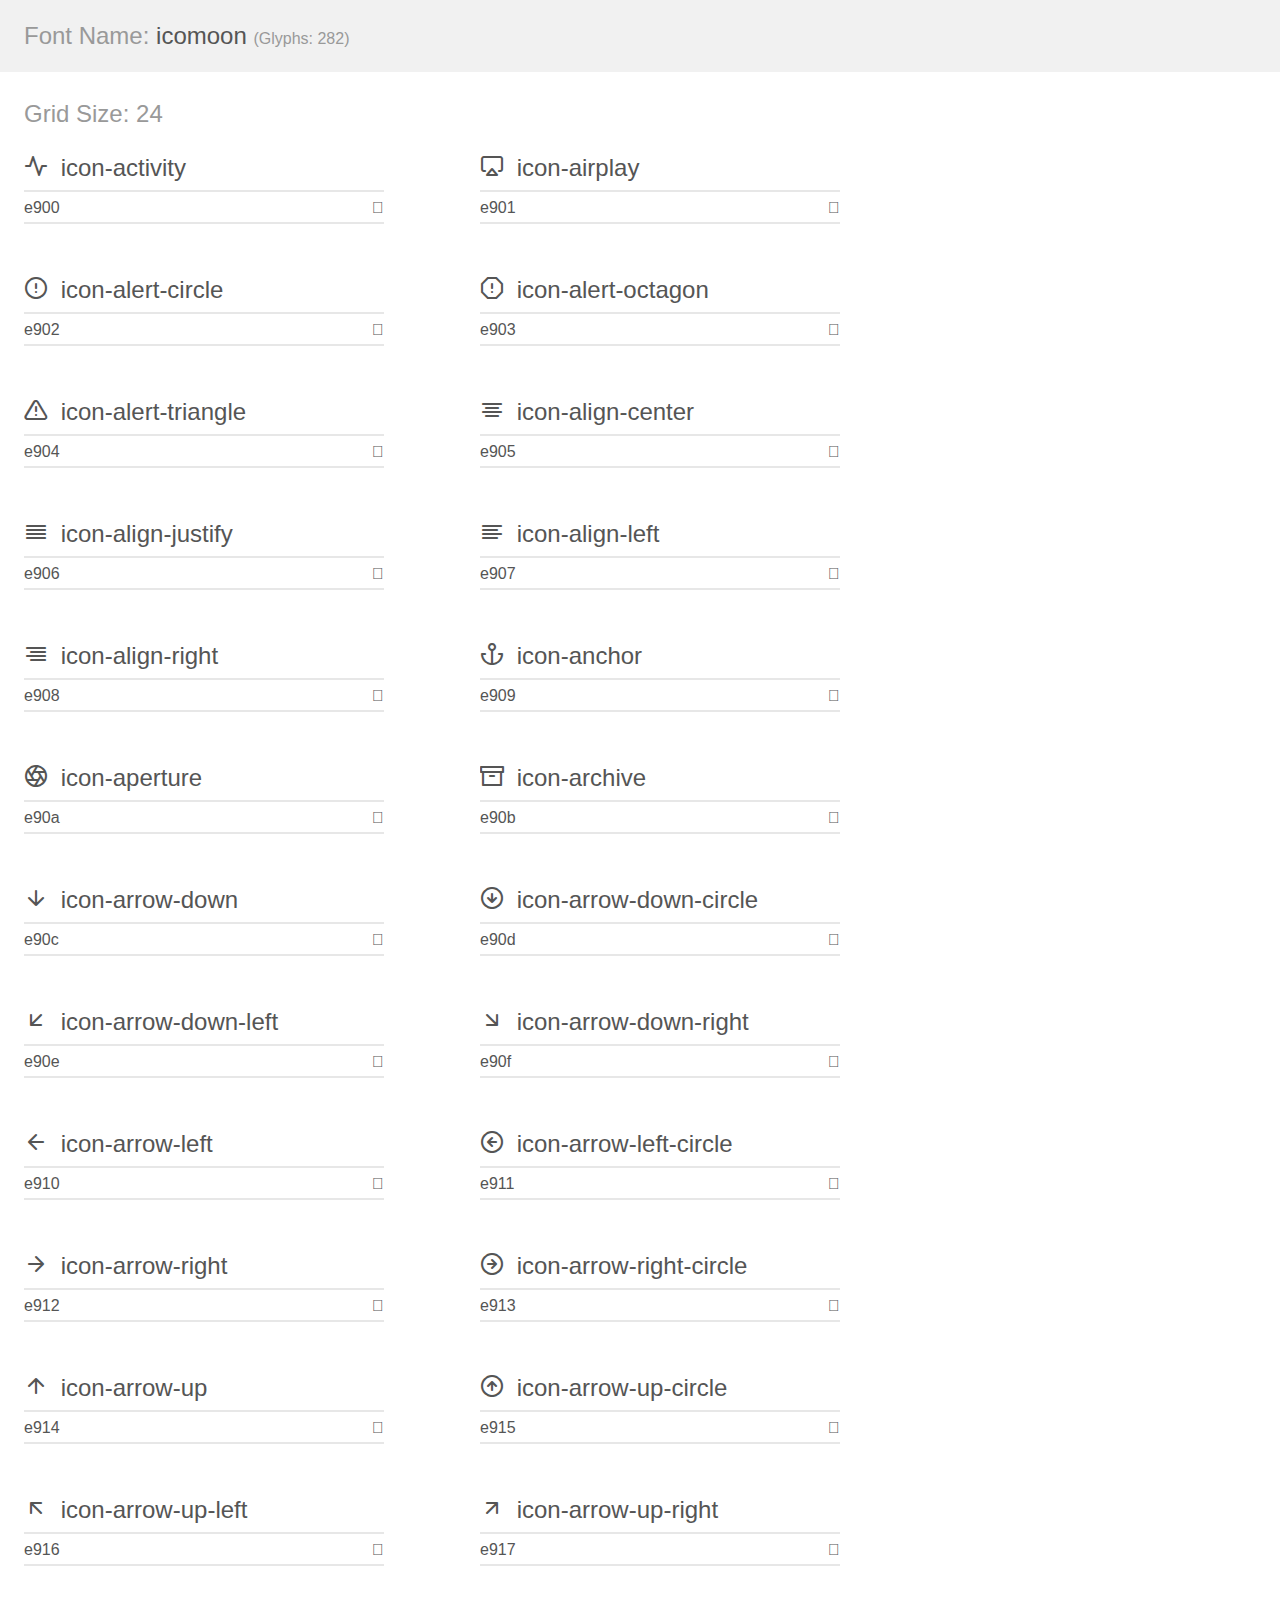
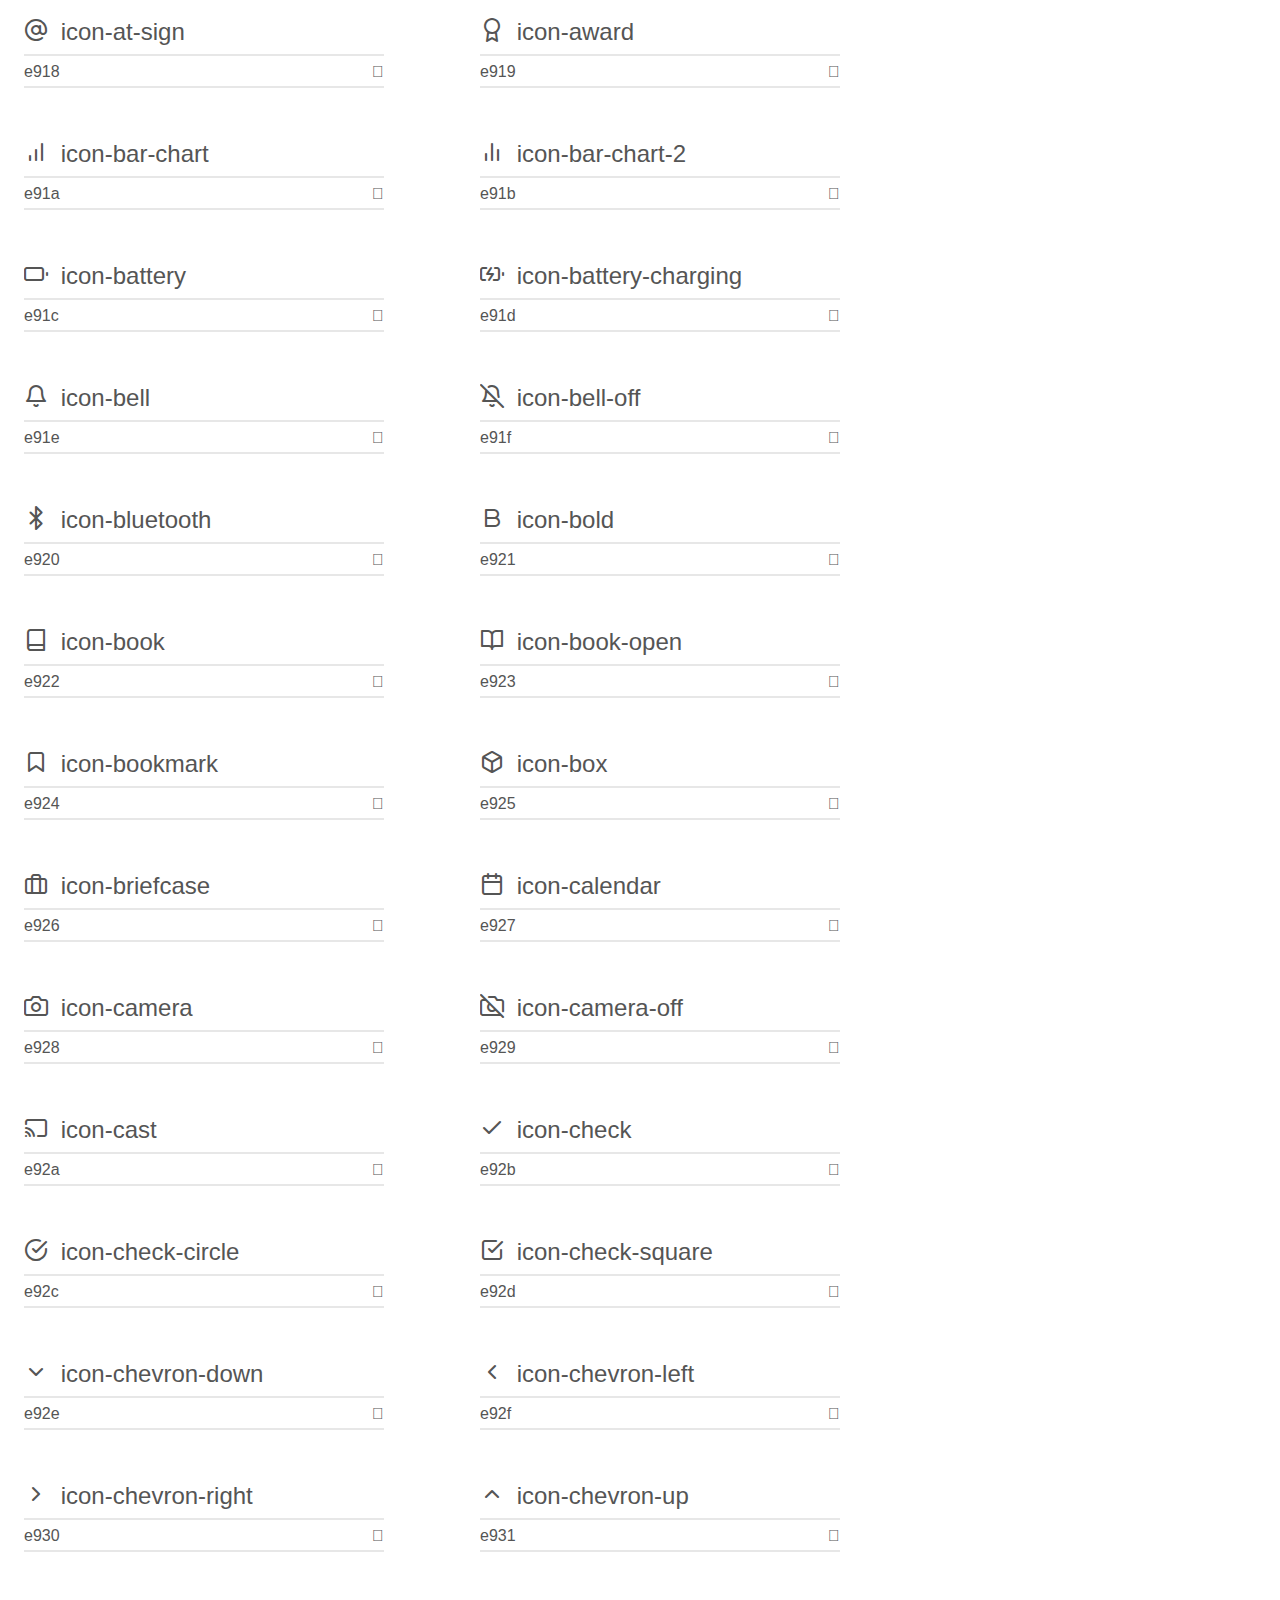
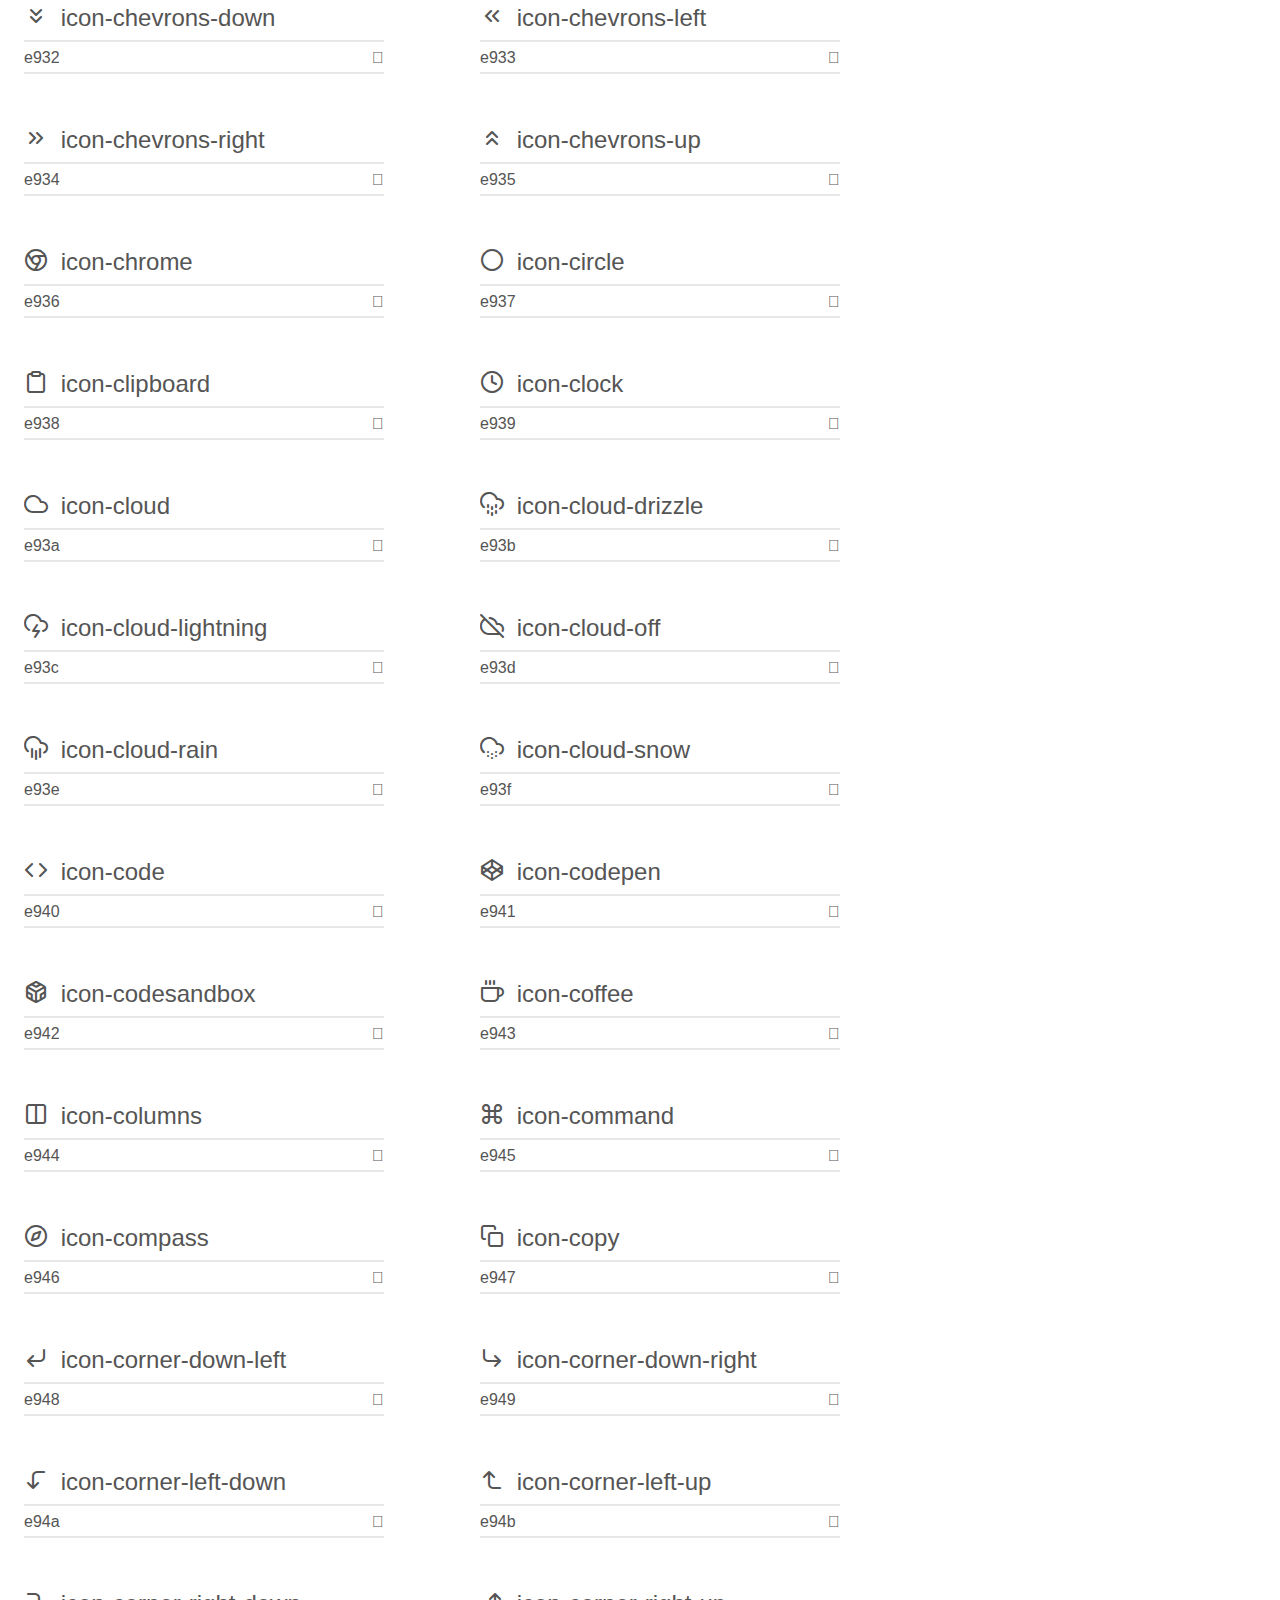
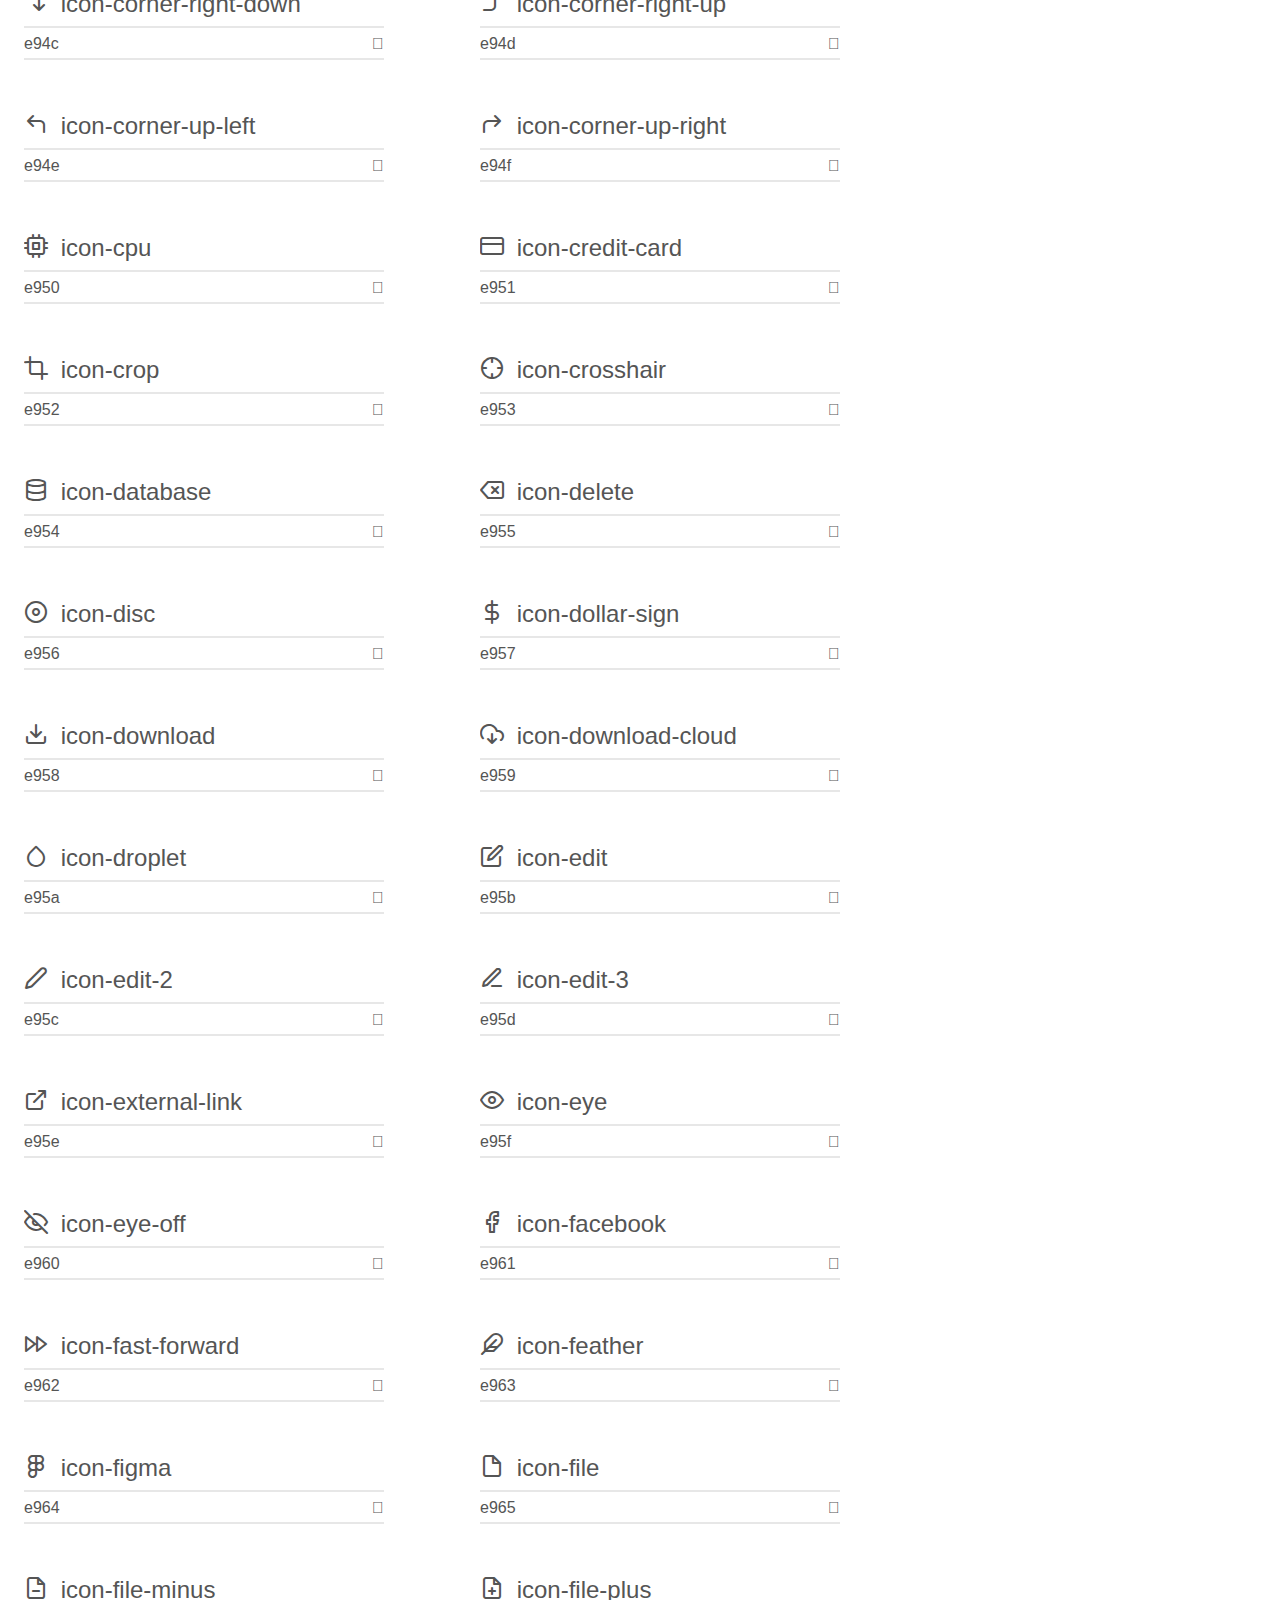
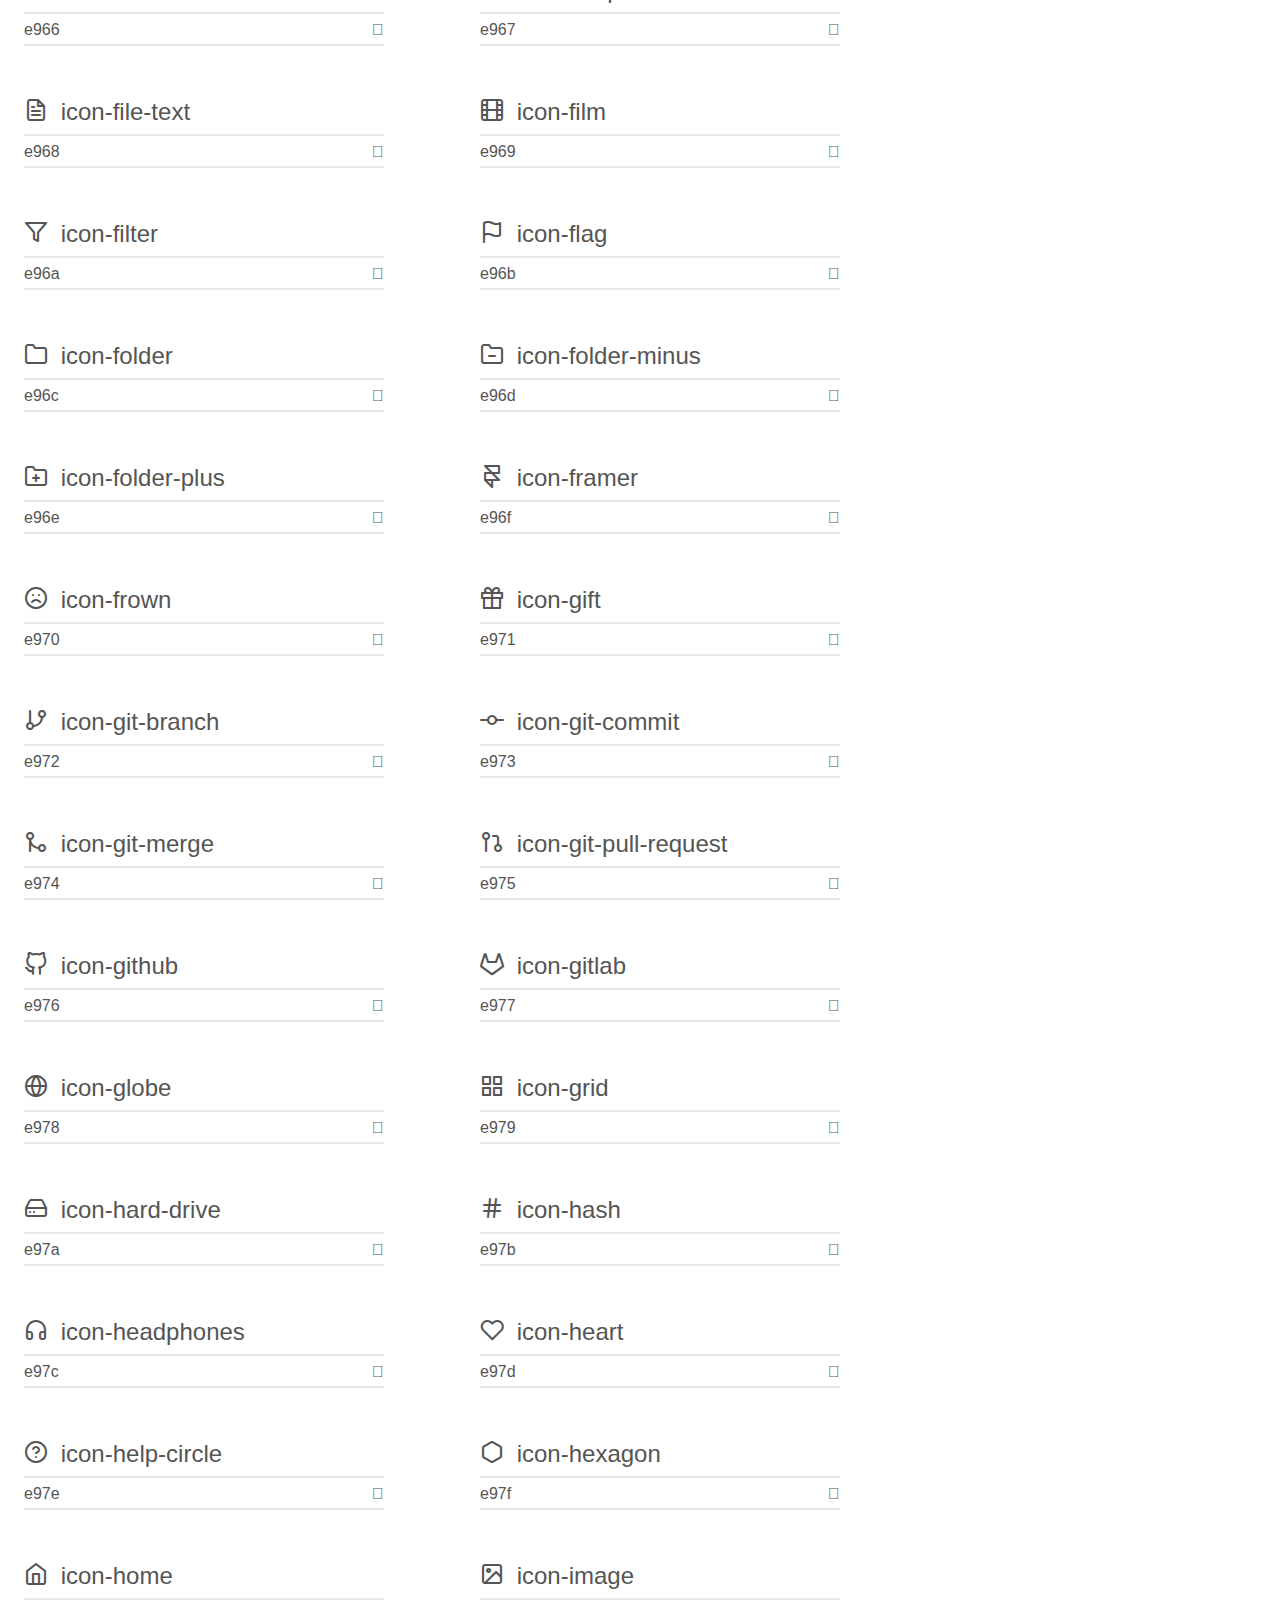
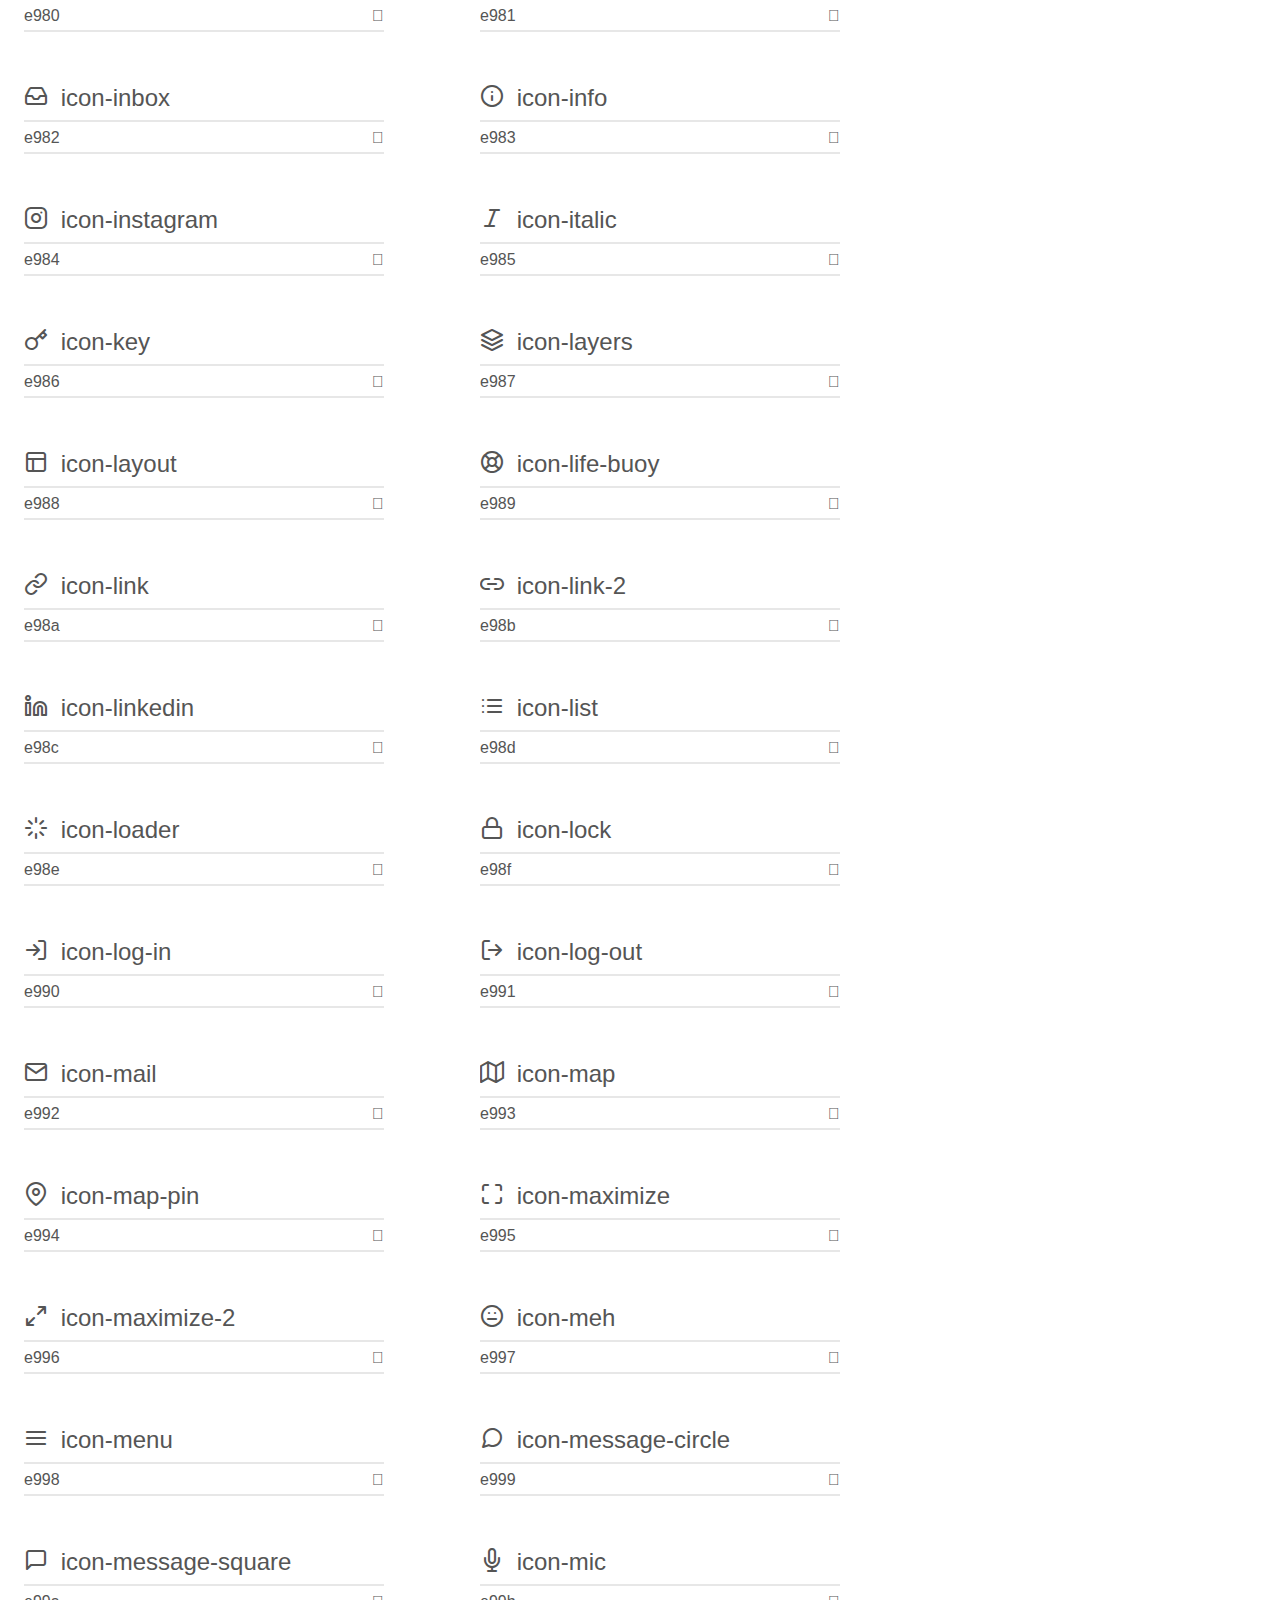
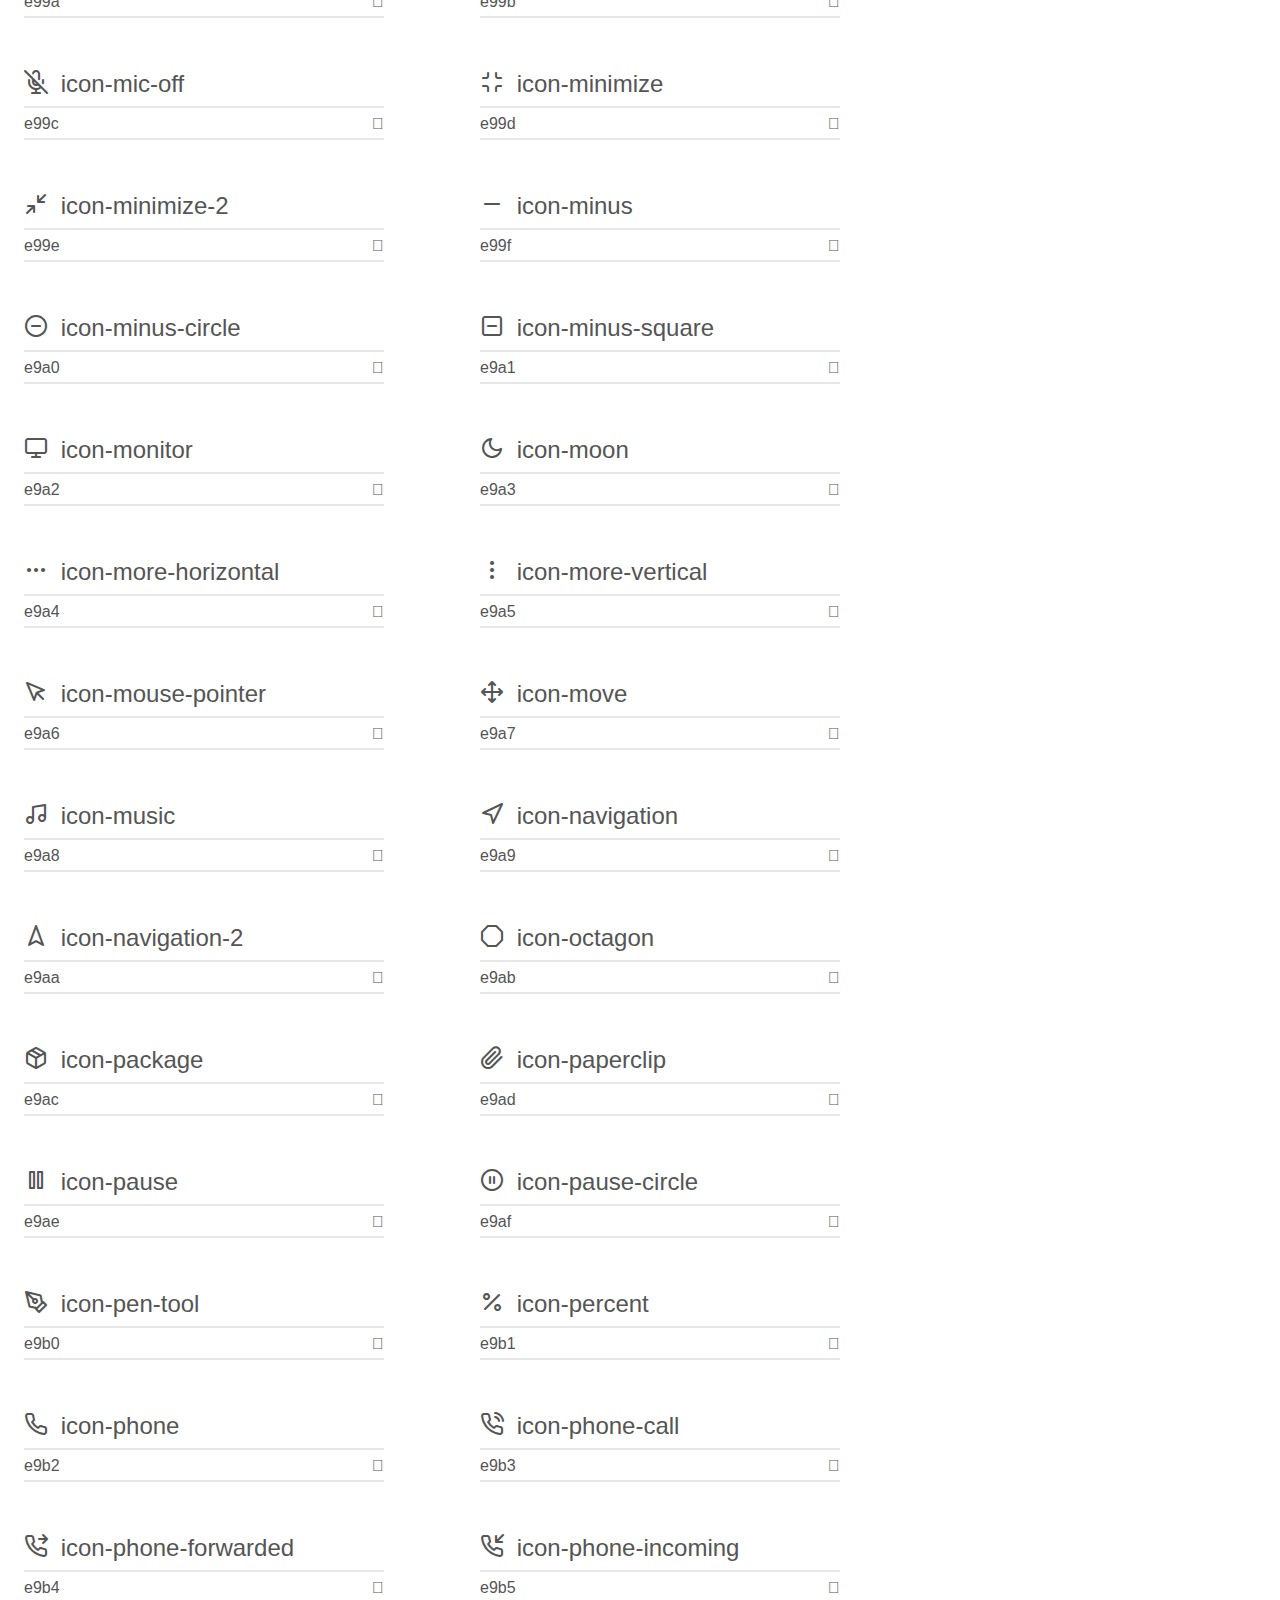
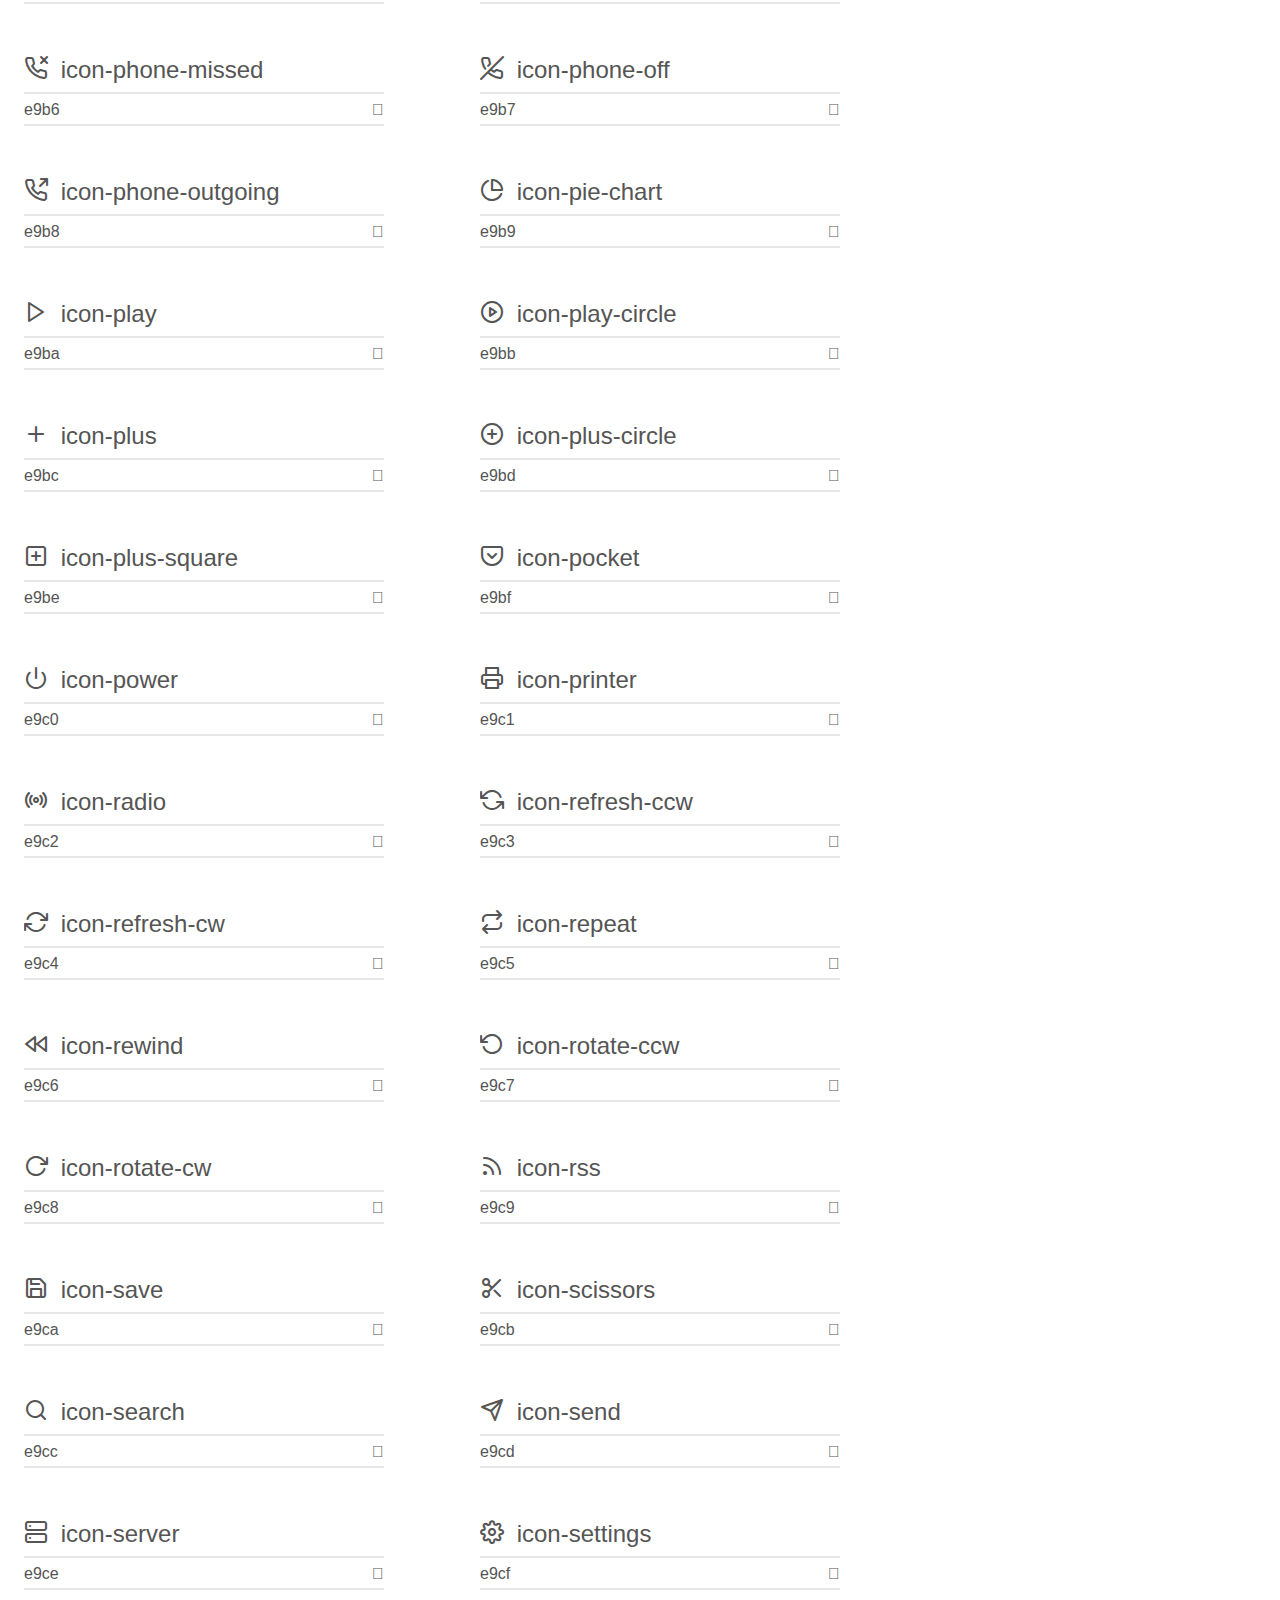
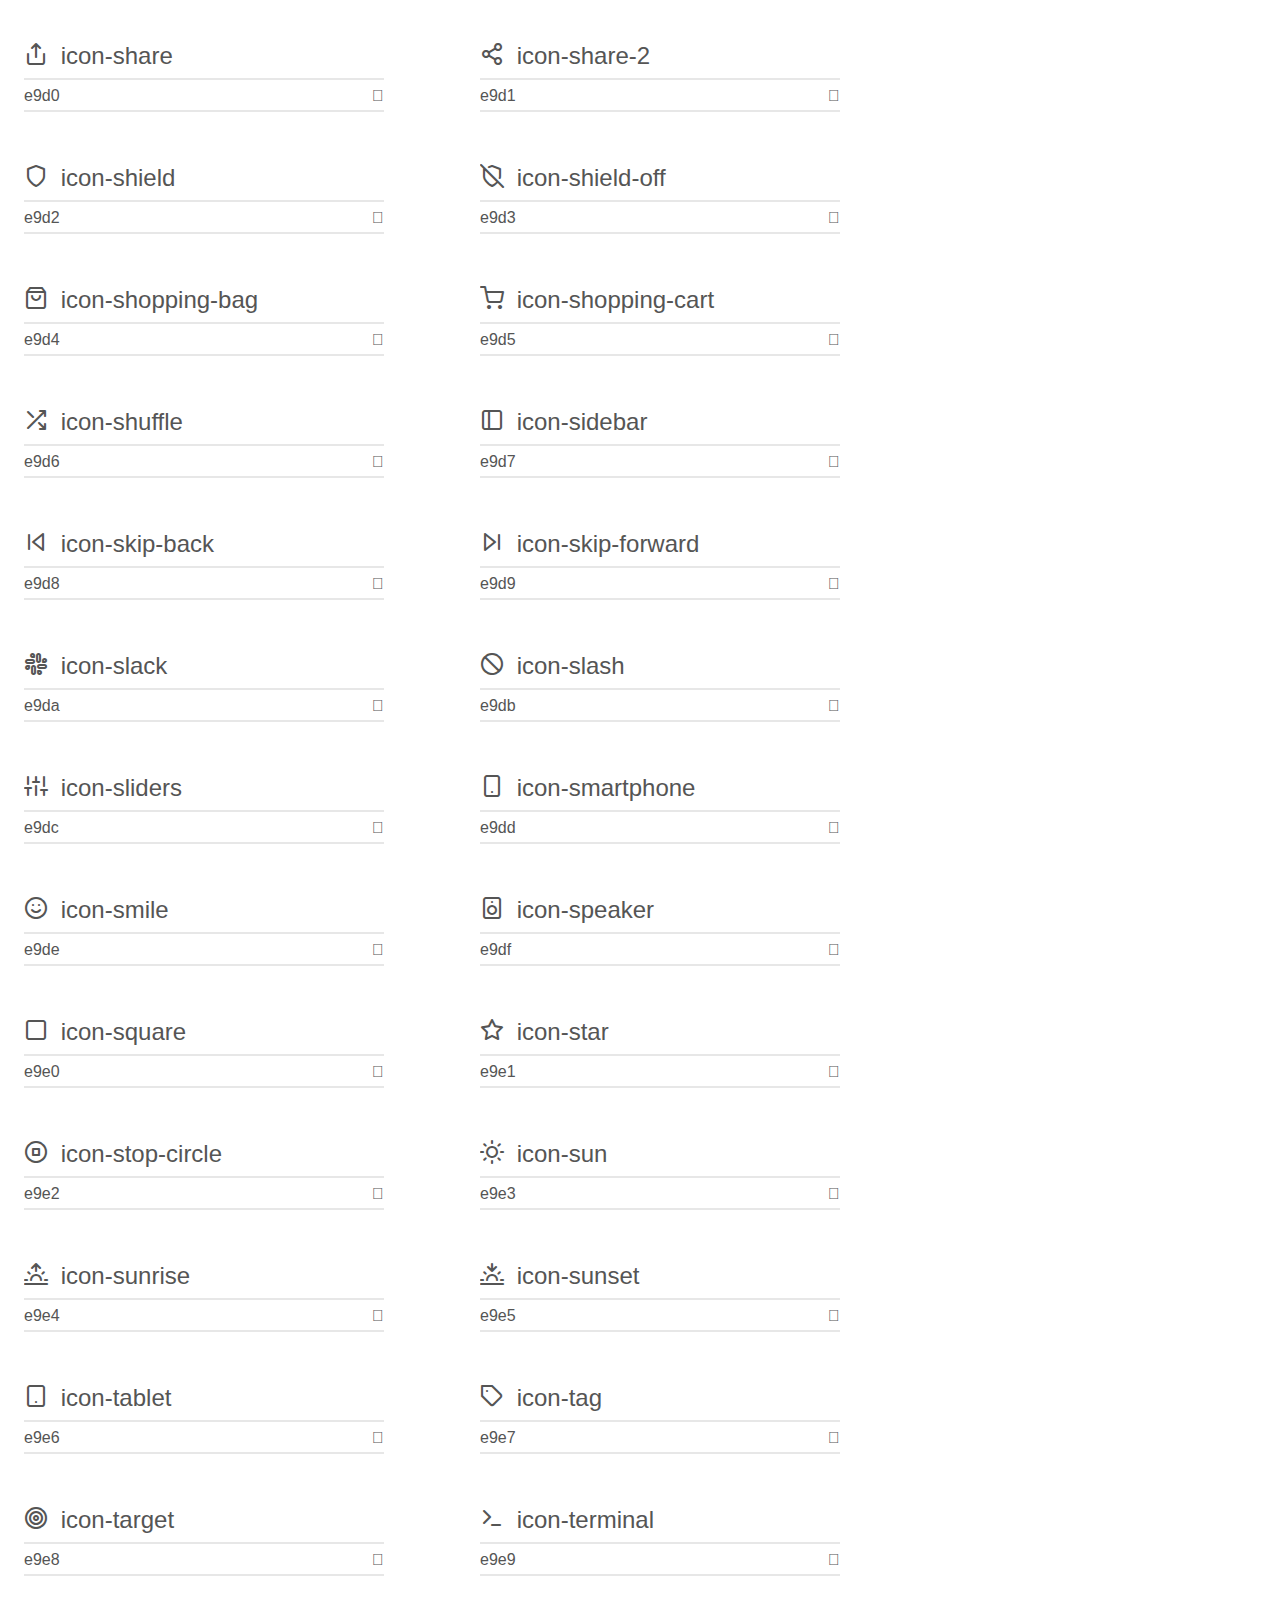
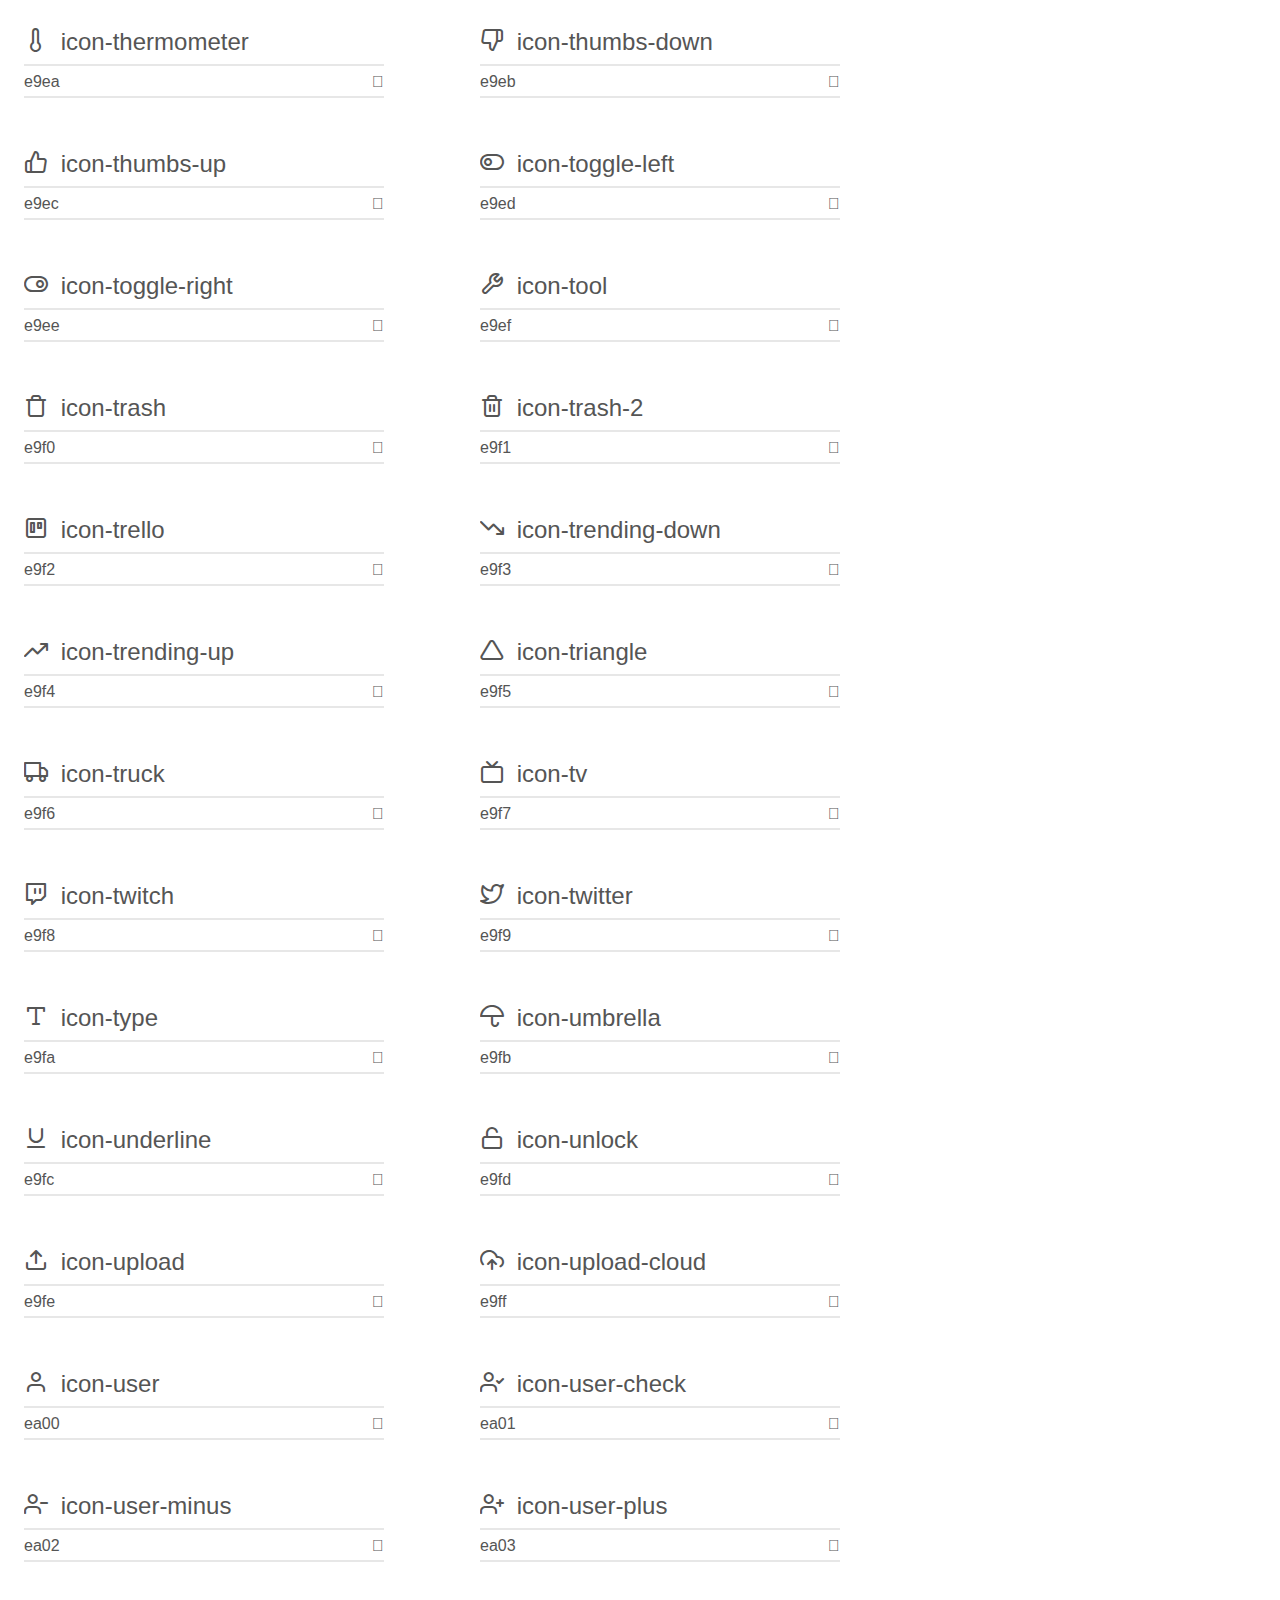
<file: css/icomoon/demo.html>
<!doctype html>
<html>
<head>
    <meta charset="utf-8">
    <title>IcoMoon Demo</title>
    <meta name="description" content="An Icon Font Generated By IcoMoon.io">
    <meta name="viewport" content="width=device-width, initial-scale=1">
    <link rel="stylesheet" href="demo-files/demo.css">
    <link rel="stylesheet" href="style.css"></head>
<body>
    <div class="bgc1 clearfix">
        <h1 class="mhmm mvm"><span class="fgc1">Font Name:</span> icomoon <small class="fgc1">(Glyphs:&nbsp;282)</small></h1>
    </div>
    <div class="clearfix mhl ptl">
        <h1 class="mvm mtn fgc1">Grid Size: 24</h1>
        <div class="glyph fs1">
            <div class="clearfix bshadow0 pbs">
                <span class="icon-activity"></span>
                <span class="mls"> icon-activity</span>
            </div>
            <fieldset class="fs0 size1of1 clearfix hidden-false">
                <input type="text" readonly value="e900" class="unit size1of2" />
                <input type="text" maxlength="1" readonly value="&#xe900;" class="unitRight size1of2 talign-right" />
            </fieldset>
            <div class="fs0 bshadow0 clearfix hidden-true">
                <span class="unit pvs fgc1">liga: </span>
                <input type="text" readonly value="" class="liga unitRight" />
            </div>
        </div>
        <div class="glyph fs1">
            <div class="clearfix bshadow0 pbs">
                <span class="icon-airplay"></span>
                <span class="mls"> icon-airplay</span>
            </div>
            <fieldset class="fs0 size1of1 clearfix hidden-false">
                <input type="text" readonly value="e901" class="unit size1of2" />
                <input type="text" maxlength="1" readonly value="&#xe901;" class="unitRight size1of2 talign-right" />
            </fieldset>
            <div class="fs0 bshadow0 clearfix hidden-true">
                <span class="unit pvs fgc1">liga: </span>
                <input type="text" readonly value="" class="liga unitRight" />
            </div>
        </div>
        <div class="glyph fs1">
            <div class="clearfix bshadow0 pbs">
                <span class="icon-alert-circle"></span>
                <span class="mls"> icon-alert-circle</span>
            </div>
            <fieldset class="fs0 size1of1 clearfix hidden-false">
                <input type="text" readonly value="e902" class="unit size1of2" />
                <input type="text" maxlength="1" readonly value="&#xe902;" class="unitRight size1of2 talign-right" />
            </fieldset>
            <div class="fs0 bshadow0 clearfix hidden-true">
                <span class="unit pvs fgc1">liga: </span>
                <input type="text" readonly value="" class="liga unitRight" />
            </div>
        </div>
        <div class="glyph fs1">
            <div class="clearfix bshadow0 pbs">
                <span class="icon-alert-octagon"></span>
                <span class="mls"> icon-alert-octagon</span>
            </div>
            <fieldset class="fs0 size1of1 clearfix hidden-false">
                <input type="text" readonly value="e903" class="unit size1of2" />
                <input type="text" maxlength="1" readonly value="&#xe903;" class="unitRight size1of2 talign-right" />
            </fieldset>
            <div class="fs0 bshadow0 clearfix hidden-true">
                <span class="unit pvs fgc1">liga: </span>
                <input type="text" readonly value="" class="liga unitRight" />
            </div>
        </div>
        <div class="glyph fs1">
            <div class="clearfix bshadow0 pbs">
                <span class="icon-alert-triangle"></span>
                <span class="mls"> icon-alert-triangle</span>
            </div>
            <fieldset class="fs0 size1of1 clearfix hidden-false">
                <input type="text" readonly value="e904" class="unit size1of2" />
                <input type="text" maxlength="1" readonly value="&#xe904;" class="unitRight size1of2 talign-right" />
            </fieldset>
            <div class="fs0 bshadow0 clearfix hidden-true">
                <span class="unit pvs fgc1">liga: </span>
                <input type="text" readonly value="" class="liga unitRight" />
            </div>
        </div>
        <div class="glyph fs1">
            <div class="clearfix bshadow0 pbs">
                <span class="icon-align-center"></span>
                <span class="mls"> icon-align-center</span>
            </div>
            <fieldset class="fs0 size1of1 clearfix hidden-false">
                <input type="text" readonly value="e905" class="unit size1of2" />
                <input type="text" maxlength="1" readonly value="&#xe905;" class="unitRight size1of2 talign-right" />
            </fieldset>
            <div class="fs0 bshadow0 clearfix hidden-true">
                <span class="unit pvs fgc1">liga: </span>
                <input type="text" readonly value="" class="liga unitRight" />
            </div>
        </div>
        <div class="glyph fs1">
            <div class="clearfix bshadow0 pbs">
                <span class="icon-align-justify"></span>
                <span class="mls"> icon-align-justify</span>
            </div>
            <fieldset class="fs0 size1of1 clearfix hidden-false">
                <input type="text" readonly value="e906" class="unit size1of2" />
                <input type="text" maxlength="1" readonly value="&#xe906;" class="unitRight size1of2 talign-right" />
            </fieldset>
            <div class="fs0 bshadow0 clearfix hidden-true">
                <span class="unit pvs fgc1">liga: </span>
                <input type="text" readonly value="" class="liga unitRight" />
            </div>
        </div>
        <div class="glyph fs1">
            <div class="clearfix bshadow0 pbs">
                <span class="icon-align-left"></span>
                <span class="mls"> icon-align-left</span>
            </div>
            <fieldset class="fs0 size1of1 clearfix hidden-false">
                <input type="text" readonly value="e907" class="unit size1of2" />
                <input type="text" maxlength="1" readonly value="&#xe907;" class="unitRight size1of2 talign-right" />
            </fieldset>
            <div class="fs0 bshadow0 clearfix hidden-true">
                <span class="unit pvs fgc1">liga: </span>
                <input type="text" readonly value="" class="liga unitRight" />
            </div>
        </div>
        <div class="glyph fs1">
            <div class="clearfix bshadow0 pbs">
                <span class="icon-align-right"></span>
                <span class="mls"> icon-align-right</span>
            </div>
            <fieldset class="fs0 size1of1 clearfix hidden-false">
                <input type="text" readonly value="e908" class="unit size1of2" />
                <input type="text" maxlength="1" readonly value="&#xe908;" class="unitRight size1of2 talign-right" />
            </fieldset>
            <div class="fs0 bshadow0 clearfix hidden-true">
                <span class="unit pvs fgc1">liga: </span>
                <input type="text" readonly value="" class="liga unitRight" />
            </div>
        </div>
        <div class="glyph fs1">
            <div class="clearfix bshadow0 pbs">
                <span class="icon-anchor"></span>
                <span class="mls"> icon-anchor</span>
            </div>
            <fieldset class="fs0 size1of1 clearfix hidden-false">
                <input type="text" readonly value="e909" class="unit size1of2" />
                <input type="text" maxlength="1" readonly value="&#xe909;" class="unitRight size1of2 talign-right" />
            </fieldset>
            <div class="fs0 bshadow0 clearfix hidden-true">
                <span class="unit pvs fgc1">liga: </span>
                <input type="text" readonly value="" class="liga unitRight" />
            </div>
        </div>
        <div class="glyph fs1">
            <div class="clearfix bshadow0 pbs">
                <span class="icon-aperture"></span>
                <span class="mls"> icon-aperture</span>
            </div>
            <fieldset class="fs0 size1of1 clearfix hidden-false">
                <input type="text" readonly value="e90a" class="unit size1of2" />
                <input type="text" maxlength="1" readonly value="&#xe90a;" class="unitRight size1of2 talign-right" />
            </fieldset>
            <div class="fs0 bshadow0 clearfix hidden-true">
                <span class="unit pvs fgc1">liga: </span>
                <input type="text" readonly value="" class="liga unitRight" />
            </div>
        </div>
        <div class="glyph fs1">
            <div class="clearfix bshadow0 pbs">
                <span class="icon-archive"></span>
                <span class="mls"> icon-archive</span>
            </div>
            <fieldset class="fs0 size1of1 clearfix hidden-false">
                <input type="text" readonly value="e90b" class="unit size1of2" />
                <input type="text" maxlength="1" readonly value="&#xe90b;" class="unitRight size1of2 talign-right" />
            </fieldset>
            <div class="fs0 bshadow0 clearfix hidden-true">
                <span class="unit pvs fgc1">liga: </span>
                <input type="text" readonly value="" class="liga unitRight" />
            </div>
        </div>
        <div class="glyph fs1">
            <div class="clearfix bshadow0 pbs">
                <span class="icon-arrow-down"></span>
                <span class="mls"> icon-arrow-down</span>
            </div>
            <fieldset class="fs0 size1of1 clearfix hidden-false">
                <input type="text" readonly value="e90c" class="unit size1of2" />
                <input type="text" maxlength="1" readonly value="&#xe90c;" class="unitRight size1of2 talign-right" />
            </fieldset>
            <div class="fs0 bshadow0 clearfix hidden-true">
                <span class="unit pvs fgc1">liga: </span>
                <input type="text" readonly value="" class="liga unitRight" />
            </div>
        </div>
        <div class="glyph fs1">
            <div class="clearfix bshadow0 pbs">
                <span class="icon-arrow-down-circle"></span>
                <span class="mls"> icon-arrow-down-circle</span>
            </div>
            <fieldset class="fs0 size1of1 clearfix hidden-false">
                <input type="text" readonly value="e90d" class="unit size1of2" />
                <input type="text" maxlength="1" readonly value="&#xe90d;" class="unitRight size1of2 talign-right" />
            </fieldset>
            <div class="fs0 bshadow0 clearfix hidden-true">
                <span class="unit pvs fgc1">liga: </span>
                <input type="text" readonly value="" class="liga unitRight" />
            </div>
        </div>
        <div class="glyph fs1">
            <div class="clearfix bshadow0 pbs">
                <span class="icon-arrow-down-left"></span>
                <span class="mls"> icon-arrow-down-left</span>
            </div>
            <fieldset class="fs0 size1of1 clearfix hidden-false">
                <input type="text" readonly value="e90e" class="unit size1of2" />
                <input type="text" maxlength="1" readonly value="&#xe90e;" class="unitRight size1of2 talign-right" />
            </fieldset>
            <div class="fs0 bshadow0 clearfix hidden-true">
                <span class="unit pvs fgc1">liga: </span>
                <input type="text" readonly value="" class="liga unitRight" />
            </div>
        </div>
        <div class="glyph fs1">
            <div class="clearfix bshadow0 pbs">
                <span class="icon-arrow-down-right"></span>
                <span class="mls"> icon-arrow-down-right</span>
            </div>
            <fieldset class="fs0 size1of1 clearfix hidden-false">
                <input type="text" readonly value="e90f" class="unit size1of2" />
                <input type="text" maxlength="1" readonly value="&#xe90f;" class="unitRight size1of2 talign-right" />
            </fieldset>
            <div class="fs0 bshadow0 clearfix hidden-true">
                <span class="unit pvs fgc1">liga: </span>
                <input type="text" readonly value="" class="liga unitRight" />
            </div>
        </div>
        <div class="glyph fs1">
            <div class="clearfix bshadow0 pbs">
                <span class="icon-arrow-left"></span>
                <span class="mls"> icon-arrow-left</span>
            </div>
            <fieldset class="fs0 size1of1 clearfix hidden-false">
                <input type="text" readonly value="e910" class="unit size1of2" />
                <input type="text" maxlength="1" readonly value="&#xe910;" class="unitRight size1of2 talign-right" />
            </fieldset>
            <div class="fs0 bshadow0 clearfix hidden-true">
                <span class="unit pvs fgc1">liga: </span>
                <input type="text" readonly value="" class="liga unitRight" />
            </div>
        </div>
        <div class="glyph fs1">
            <div class="clearfix bshadow0 pbs">
                <span class="icon-arrow-left-circle"></span>
                <span class="mls"> icon-arrow-left-circle</span>
            </div>
            <fieldset class="fs0 size1of1 clearfix hidden-false">
                <input type="text" readonly value="e911" class="unit size1of2" />
                <input type="text" maxlength="1" readonly value="&#xe911;" class="unitRight size1of2 talign-right" />
            </fieldset>
            <div class="fs0 bshadow0 clearfix hidden-true">
                <span class="unit pvs fgc1">liga: </span>
                <input type="text" readonly value="" class="liga unitRight" />
            </div>
        </div>
        <div class="glyph fs1">
            <div class="clearfix bshadow0 pbs">
                <span class="icon-arrow-right"></span>
                <span class="mls"> icon-arrow-right</span>
            </div>
            <fieldset class="fs0 size1of1 clearfix hidden-false">
                <input type="text" readonly value="e912" class="unit size1of2" />
                <input type="text" maxlength="1" readonly value="&#xe912;" class="unitRight size1of2 talign-right" />
            </fieldset>
            <div class="fs0 bshadow0 clearfix hidden-true">
                <span class="unit pvs fgc1">liga: </span>
                <input type="text" readonly value="" class="liga unitRight" />
            </div>
        </div>
        <div class="glyph fs1">
            <div class="clearfix bshadow0 pbs">
                <span class="icon-arrow-right-circle"></span>
                <span class="mls"> icon-arrow-right-circle</span>
            </div>
            <fieldset class="fs0 size1of1 clearfix hidden-false">
                <input type="text" readonly value="e913" class="unit size1of2" />
                <input type="text" maxlength="1" readonly value="&#xe913;" class="unitRight size1of2 talign-right" />
            </fieldset>
            <div class="fs0 bshadow0 clearfix hidden-true">
                <span class="unit pvs fgc1">liga: </span>
                <input type="text" readonly value="" class="liga unitRight" />
            </div>
        </div>
        <div class="glyph fs1">
            <div class="clearfix bshadow0 pbs">
                <span class="icon-arrow-up"></span>
                <span class="mls"> icon-arrow-up</span>
            </div>
            <fieldset class="fs0 size1of1 clearfix hidden-false">
                <input type="text" readonly value="e914" class="unit size1of2" />
                <input type="text" maxlength="1" readonly value="&#xe914;" class="unitRight size1of2 talign-right" />
            </fieldset>
            <div class="fs0 bshadow0 clearfix hidden-true">
                <span class="unit pvs fgc1">liga: </span>
                <input type="text" readonly value="" class="liga unitRight" />
            </div>
        </div>
        <div class="glyph fs1">
            <div class="clearfix bshadow0 pbs">
                <span class="icon-arrow-up-circle"></span>
                <span class="mls"> icon-arrow-up-circle</span>
            </div>
            <fieldset class="fs0 size1of1 clearfix hidden-false">
                <input type="text" readonly value="e915" class="unit size1of2" />
                <input type="text" maxlength="1" readonly value="&#xe915;" class="unitRight size1of2 talign-right" />
            </fieldset>
            <div class="fs0 bshadow0 clearfix hidden-true">
                <span class="unit pvs fgc1">liga: </span>
                <input type="text" readonly value="" class="liga unitRight" />
            </div>
        </div>
        <div class="glyph fs1">
            <div class="clearfix bshadow0 pbs">
                <span class="icon-arrow-up-left"></span>
                <span class="mls"> icon-arrow-up-left</span>
            </div>
            <fieldset class="fs0 size1of1 clearfix hidden-false">
                <input type="text" readonly value="e916" class="unit size1of2" />
                <input type="text" maxlength="1" readonly value="&#xe916;" class="unitRight size1of2 talign-right" />
            </fieldset>
            <div class="fs0 bshadow0 clearfix hidden-true">
                <span class="unit pvs fgc1">liga: </span>
                <input type="text" readonly value="" class="liga unitRight" />
            </div>
        </div>
        <div class="glyph fs1">
            <div class="clearfix bshadow0 pbs">
                <span class="icon-arrow-up-right"></span>
                <span class="mls"> icon-arrow-up-right</span>
            </div>
            <fieldset class="fs0 size1of1 clearfix hidden-false">
                <input type="text" readonly value="e917" class="unit size1of2" />
                <input type="text" maxlength="1" readonly value="&#xe917;" class="unitRight size1of2 talign-right" />
            </fieldset>
            <div class="fs0 bshadow0 clearfix hidden-true">
                <span class="unit pvs fgc1">liga: </span>
                <input type="text" readonly value="" class="liga unitRight" />
            </div>
        </div>
        <div class="glyph fs1">
            <div class="clearfix bshadow0 pbs">
                <span class="icon-at-sign"></span>
                <span class="mls"> icon-at-sign</span>
            </div>
            <fieldset class="fs0 size1of1 clearfix hidden-false">
                <input type="text" readonly value="e918" class="unit size1of2" />
                <input type="text" maxlength="1" readonly value="&#xe918;" class="unitRight size1of2 talign-right" />
            </fieldset>
            <div class="fs0 bshadow0 clearfix hidden-true">
                <span class="unit pvs fgc1">liga: </span>
                <input type="text" readonly value="" class="liga unitRight" />
            </div>
        </div>
        <div class="glyph fs1">
            <div class="clearfix bshadow0 pbs">
                <span class="icon-award"></span>
                <span class="mls"> icon-award</span>
            </div>
            <fieldset class="fs0 size1of1 clearfix hidden-false">
                <input type="text" readonly value="e919" class="unit size1of2" />
                <input type="text" maxlength="1" readonly value="&#xe919;" class="unitRight size1of2 talign-right" />
            </fieldset>
            <div class="fs0 bshadow0 clearfix hidden-true">
                <span class="unit pvs fgc1">liga: </span>
                <input type="text" readonly value="" class="liga unitRight" />
            </div>
        </div>
        <div class="glyph fs1">
            <div class="clearfix bshadow0 pbs">
                <span class="icon-bar-chart"></span>
                <span class="mls"> icon-bar-chart</span>
            </div>
            <fieldset class="fs0 size1of1 clearfix hidden-false">
                <input type="text" readonly value="e91a" class="unit size1of2" />
                <input type="text" maxlength="1" readonly value="&#xe91a;" class="unitRight size1of2 talign-right" />
            </fieldset>
            <div class="fs0 bshadow0 clearfix hidden-true">
                <span class="unit pvs fgc1">liga: </span>
                <input type="text" readonly value="" class="liga unitRight" />
            </div>
        </div>
        <div class="glyph fs1">
            <div class="clearfix bshadow0 pbs">
                <span class="icon-bar-chart-2"></span>
                <span class="mls"> icon-bar-chart-2</span>
            </div>
            <fieldset class="fs0 size1of1 clearfix hidden-false">
                <input type="text" readonly value="e91b" class="unit size1of2" />
                <input type="text" maxlength="1" readonly value="&#xe91b;" class="unitRight size1of2 talign-right" />
            </fieldset>
            <div class="fs0 bshadow0 clearfix hidden-true">
                <span class="unit pvs fgc1">liga: </span>
                <input type="text" readonly value="" class="liga unitRight" />
            </div>
        </div>
        <div class="glyph fs1">
            <div class="clearfix bshadow0 pbs">
                <span class="icon-battery"></span>
                <span class="mls"> icon-battery</span>
            </div>
            <fieldset class="fs0 size1of1 clearfix hidden-false">
                <input type="text" readonly value="e91c" class="unit size1of2" />
                <input type="text" maxlength="1" readonly value="&#xe91c;" class="unitRight size1of2 talign-right" />
            </fieldset>
            <div class="fs0 bshadow0 clearfix hidden-true">
                <span class="unit pvs fgc1">liga: </span>
                <input type="text" readonly value="" class="liga unitRight" />
            </div>
        </div>
        <div class="glyph fs1">
            <div class="clearfix bshadow0 pbs">
                <span class="icon-battery-charging"></span>
                <span class="mls"> icon-battery-charging</span>
            </div>
            <fieldset class="fs0 size1of1 clearfix hidden-false">
                <input type="text" readonly value="e91d" class="unit size1of2" />
                <input type="text" maxlength="1" readonly value="&#xe91d;" class="unitRight size1of2 talign-right" />
            </fieldset>
            <div class="fs0 bshadow0 clearfix hidden-true">
                <span class="unit pvs fgc1">liga: </span>
                <input type="text" readonly value="" class="liga unitRight" />
            </div>
        </div>
        <div class="glyph fs1">
            <div class="clearfix bshadow0 pbs">
                <span class="icon-bell"></span>
                <span class="mls"> icon-bell</span>
            </div>
            <fieldset class="fs0 size1of1 clearfix hidden-false">
                <input type="text" readonly value="e91e" class="unit size1of2" />
                <input type="text" maxlength="1" readonly value="&#xe91e;" class="unitRight size1of2 talign-right" />
            </fieldset>
            <div class="fs0 bshadow0 clearfix hidden-true">
                <span class="unit pvs fgc1">liga: </span>
                <input type="text" readonly value="" class="liga unitRight" />
            </div>
        </div>
        <div class="glyph fs1">
            <div class="clearfix bshadow0 pbs">
                <span class="icon-bell-off"></span>
                <span class="mls"> icon-bell-off</span>
            </div>
            <fieldset class="fs0 size1of1 clearfix hidden-false">
                <input type="text" readonly value="e91f" class="unit size1of2" />
                <input type="text" maxlength="1" readonly value="&#xe91f;" class="unitRight size1of2 talign-right" />
            </fieldset>
            <div class="fs0 bshadow0 clearfix hidden-true">
                <span class="unit pvs fgc1">liga: </span>
                <input type="text" readonly value="" class="liga unitRight" />
            </div>
        </div>
        <div class="glyph fs1">
            <div class="clearfix bshadow0 pbs">
                <span class="icon-bluetooth"></span>
                <span class="mls"> icon-bluetooth</span>
            </div>
            <fieldset class="fs0 size1of1 clearfix hidden-false">
                <input type="text" readonly value="e920" class="unit size1of2" />
                <input type="text" maxlength="1" readonly value="&#xe920;" class="unitRight size1of2 talign-right" />
            </fieldset>
            <div class="fs0 bshadow0 clearfix hidden-true">
                <span class="unit pvs fgc1">liga: </span>
                <input type="text" readonly value="" class="liga unitRight" />
            </div>
        </div>
        <div class="glyph fs1">
            <div class="clearfix bshadow0 pbs">
                <span class="icon-bold"></span>
                <span class="mls"> icon-bold</span>
            </div>
            <fieldset class="fs0 size1of1 clearfix hidden-false">
                <input type="text" readonly value="e921" class="unit size1of2" />
                <input type="text" maxlength="1" readonly value="&#xe921;" class="unitRight size1of2 talign-right" />
            </fieldset>
            <div class="fs0 bshadow0 clearfix hidden-true">
                <span class="unit pvs fgc1">liga: </span>
                <input type="text" readonly value="" class="liga unitRight" />
            </div>
        </div>
        <div class="glyph fs1">
            <div class="clearfix bshadow0 pbs">
                <span class="icon-book"></span>
                <span class="mls"> icon-book</span>
            </div>
            <fieldset class="fs0 size1of1 clearfix hidden-false">
                <input type="text" readonly value="e922" class="unit size1of2" />
                <input type="text" maxlength="1" readonly value="&#xe922;" class="unitRight size1of2 talign-right" />
            </fieldset>
            <div class="fs0 bshadow0 clearfix hidden-true">
                <span class="unit pvs fgc1">liga: </span>
                <input type="text" readonly value="" class="liga unitRight" />
            </div>
        </div>
        <div class="glyph fs1">
            <div class="clearfix bshadow0 pbs">
                <span class="icon-book-open"></span>
                <span class="mls"> icon-book-open</span>
            </div>
            <fieldset class="fs0 size1of1 clearfix hidden-false">
                <input type="text" readonly value="e923" class="unit size1of2" />
                <input type="text" maxlength="1" readonly value="&#xe923;" class="unitRight size1of2 talign-right" />
            </fieldset>
            <div class="fs0 bshadow0 clearfix hidden-true">
                <span class="unit pvs fgc1">liga: </span>
                <input type="text" readonly value="" class="liga unitRight" />
            </div>
        </div>
        <div class="glyph fs1">
            <div class="clearfix bshadow0 pbs">
                <span class="icon-bookmark"></span>
                <span class="mls"> icon-bookmark</span>
            </div>
            <fieldset class="fs0 size1of1 clearfix hidden-false">
                <input type="text" readonly value="e924" class="unit size1of2" />
                <input type="text" maxlength="1" readonly value="&#xe924;" class="unitRight size1of2 talign-right" />
            </fieldset>
            <div class="fs0 bshadow0 clearfix hidden-true">
                <span class="unit pvs fgc1">liga: </span>
                <input type="text" readonly value="" class="liga unitRight" />
            </div>
        </div>
        <div class="glyph fs1">
            <div class="clearfix bshadow0 pbs">
                <span class="icon-box"></span>
                <span class="mls"> icon-box</span>
            </div>
            <fieldset class="fs0 size1of1 clearfix hidden-false">
                <input type="text" readonly value="e925" class="unit size1of2" />
                <input type="text" maxlength="1" readonly value="&#xe925;" class="unitRight size1of2 talign-right" />
            </fieldset>
            <div class="fs0 bshadow0 clearfix hidden-true">
                <span class="unit pvs fgc1">liga: </span>
                <input type="text" readonly value="" class="liga unitRight" />
            </div>
        </div>
        <div class="glyph fs1">
            <div class="clearfix bshadow0 pbs">
                <span class="icon-briefcase"></span>
                <span class="mls"> icon-briefcase</span>
            </div>
            <fieldset class="fs0 size1of1 clearfix hidden-false">
                <input type="text" readonly value="e926" class="unit size1of2" />
                <input type="text" maxlength="1" readonly value="&#xe926;" class="unitRight size1of2 talign-right" />
            </fieldset>
            <div class="fs0 bshadow0 clearfix hidden-true">
                <span class="unit pvs fgc1">liga: </span>
                <input type="text" readonly value="" class="liga unitRight" />
            </div>
        </div>
        <div class="glyph fs1">
            <div class="clearfix bshadow0 pbs">
                <span class="icon-calendar"></span>
                <span class="mls"> icon-calendar</span>
            </div>
            <fieldset class="fs0 size1of1 clearfix hidden-false">
                <input type="text" readonly value="e927" class="unit size1of2" />
                <input type="text" maxlength="1" readonly value="&#xe927;" class="unitRight size1of2 talign-right" />
            </fieldset>
            <div class="fs0 bshadow0 clearfix hidden-true">
                <span class="unit pvs fgc1">liga: </span>
                <input type="text" readonly value="" class="liga unitRight" />
            </div>
        </div>
        <div class="glyph fs1">
            <div class="clearfix bshadow0 pbs">
                <span class="icon-camera"></span>
                <span class="mls"> icon-camera</span>
            </div>
            <fieldset class="fs0 size1of1 clearfix hidden-false">
                <input type="text" readonly value="e928" class="unit size1of2" />
                <input type="text" maxlength="1" readonly value="&#xe928;" class="unitRight size1of2 talign-right" />
            </fieldset>
            <div class="fs0 bshadow0 clearfix hidden-true">
                <span class="unit pvs fgc1">liga: </span>
                <input type="text" readonly value="" class="liga unitRight" />
            </div>
        </div>
        <div class="glyph fs1">
            <div class="clearfix bshadow0 pbs">
                <span class="icon-camera-off"></span>
                <span class="mls"> icon-camera-off</span>
            </div>
            <fieldset class="fs0 size1of1 clearfix hidden-false">
                <input type="text" readonly value="e929" class="unit size1of2" />
                <input type="text" maxlength="1" readonly value="&#xe929;" class="unitRight size1of2 talign-right" />
            </fieldset>
            <div class="fs0 bshadow0 clearfix hidden-true">
                <span class="unit pvs fgc1">liga: </span>
                <input type="text" readonly value="" class="liga unitRight" />
            </div>
        </div>
        <div class="glyph fs1">
            <div class="clearfix bshadow0 pbs">
                <span class="icon-cast"></span>
                <span class="mls"> icon-cast</span>
            </div>
            <fieldset class="fs0 size1of1 clearfix hidden-false">
                <input type="text" readonly value="e92a" class="unit size1of2" />
                <input type="text" maxlength="1" readonly value="&#xe92a;" class="unitRight size1of2 talign-right" />
            </fieldset>
            <div class="fs0 bshadow0 clearfix hidden-true">
                <span class="unit pvs fgc1">liga: </span>
                <input type="text" readonly value="" class="liga unitRight" />
            </div>
        </div>
        <div class="glyph fs1">
            <div class="clearfix bshadow0 pbs">
                <span class="icon-check"></span>
                <span class="mls"> icon-check</span>
            </div>
            <fieldset class="fs0 size1of1 clearfix hidden-false">
                <input type="text" readonly value="e92b" class="unit size1of2" />
                <input type="text" maxlength="1" readonly value="&#xe92b;" class="unitRight size1of2 talign-right" />
            </fieldset>
            <div class="fs0 bshadow0 clearfix hidden-true">
                <span class="unit pvs fgc1">liga: </span>
                <input type="text" readonly value="" class="liga unitRight" />
            </div>
        </div>
        <div class="glyph fs1">
            <div class="clearfix bshadow0 pbs">
                <span class="icon-check-circle"></span>
                <span class="mls"> icon-check-circle</span>
            </div>
            <fieldset class="fs0 size1of1 clearfix hidden-false">
                <input type="text" readonly value="e92c" class="unit size1of2" />
                <input type="text" maxlength="1" readonly value="&#xe92c;" class="unitRight size1of2 talign-right" />
            </fieldset>
            <div class="fs0 bshadow0 clearfix hidden-true">
                <span class="unit pvs fgc1">liga: </span>
                <input type="text" readonly value="" class="liga unitRight" />
            </div>
        </div>
        <div class="glyph fs1">
            <div class="clearfix bshadow0 pbs">
                <span class="icon-check-square"></span>
                <span class="mls"> icon-check-square</span>
            </div>
            <fieldset class="fs0 size1of1 clearfix hidden-false">
                <input type="text" readonly value="e92d" class="unit size1of2" />
                <input type="text" maxlength="1" readonly value="&#xe92d;" class="unitRight size1of2 talign-right" />
            </fieldset>
            <div class="fs0 bshadow0 clearfix hidden-true">
                <span class="unit pvs fgc1">liga: </span>
                <input type="text" readonly value="" class="liga unitRight" />
            </div>
        </div>
        <div class="glyph fs1">
            <div class="clearfix bshadow0 pbs">
                <span class="icon-chevron-down"></span>
                <span class="mls"> icon-chevron-down</span>
            </div>
            <fieldset class="fs0 size1of1 clearfix hidden-false">
                <input type="text" readonly value="e92e" class="unit size1of2" />
                <input type="text" maxlength="1" readonly value="&#xe92e;" class="unitRight size1of2 talign-right" />
            </fieldset>
            <div class="fs0 bshadow0 clearfix hidden-true">
                <span class="unit pvs fgc1">liga: </span>
                <input type="text" readonly value="" class="liga unitRight" />
            </div>
        </div>
        <div class="glyph fs1">
            <div class="clearfix bshadow0 pbs">
                <span class="icon-chevron-left"></span>
                <span class="mls"> icon-chevron-left</span>
            </div>
            <fieldset class="fs0 size1of1 clearfix hidden-false">
                <input type="text" readonly value="e92f" class="unit size1of2" />
                <input type="text" maxlength="1" readonly value="&#xe92f;" class="unitRight size1of2 talign-right" />
            </fieldset>
            <div class="fs0 bshadow0 clearfix hidden-true">
                <span class="unit pvs fgc1">liga: </span>
                <input type="text" readonly value="" class="liga unitRight" />
            </div>
        </div>
        <div class="glyph fs1">
            <div class="clearfix bshadow0 pbs">
                <span class="icon-chevron-right"></span>
                <span class="mls"> icon-chevron-right</span>
            </div>
            <fieldset class="fs0 size1of1 clearfix hidden-false">
                <input type="text" readonly value="e930" class="unit size1of2" />
                <input type="text" maxlength="1" readonly value="&#xe930;" class="unitRight size1of2 talign-right" />
            </fieldset>
            <div class="fs0 bshadow0 clearfix hidden-true">
                <span class="unit pvs fgc1">liga: </span>
                <input type="text" readonly value="" class="liga unitRight" />
            </div>
        </div>
        <div class="glyph fs1">
            <div class="clearfix bshadow0 pbs">
                <span class="icon-chevron-up"></span>
                <span class="mls"> icon-chevron-up</span>
            </div>
            <fieldset class="fs0 size1of1 clearfix hidden-false">
                <input type="text" readonly value="e931" class="unit size1of2" />
                <input type="text" maxlength="1" readonly value="&#xe931;" class="unitRight size1of2 talign-right" />
            </fieldset>
            <div class="fs0 bshadow0 clearfix hidden-true">
                <span class="unit pvs fgc1">liga: </span>
                <input type="text" readonly value="" class="liga unitRight" />
            </div>
        </div>
        <div class="glyph fs1">
            <div class="clearfix bshadow0 pbs">
                <span class="icon-chevrons-down"></span>
                <span class="mls"> icon-chevrons-down</span>
            </div>
            <fieldset class="fs0 size1of1 clearfix hidden-false">
                <input type="text" readonly value="e932" class="unit size1of2" />
                <input type="text" maxlength="1" readonly value="&#xe932;" class="unitRight size1of2 talign-right" />
            </fieldset>
            <div class="fs0 bshadow0 clearfix hidden-true">
                <span class="unit pvs fgc1">liga: </span>
                <input type="text" readonly value="" class="liga unitRight" />
            </div>
        </div>
        <div class="glyph fs1">
            <div class="clearfix bshadow0 pbs">
                <span class="icon-chevrons-left"></span>
                <span class="mls"> icon-chevrons-left</span>
            </div>
            <fieldset class="fs0 size1of1 clearfix hidden-false">
                <input type="text" readonly value="e933" class="unit size1of2" />
                <input type="text" maxlength="1" readonly value="&#xe933;" class="unitRight size1of2 talign-right" />
            </fieldset>
            <div class="fs0 bshadow0 clearfix hidden-true">
                <span class="unit pvs fgc1">liga: </span>
                <input type="text" readonly value="" class="liga unitRight" />
            </div>
        </div>
        <div class="glyph fs1">
            <div class="clearfix bshadow0 pbs">
                <span class="icon-chevrons-right"></span>
                <span class="mls"> icon-chevrons-right</span>
            </div>
            <fieldset class="fs0 size1of1 clearfix hidden-false">
                <input type="text" readonly value="e934" class="unit size1of2" />
                <input type="text" maxlength="1" readonly value="&#xe934;" class="unitRight size1of2 talign-right" />
            </fieldset>
            <div class="fs0 bshadow0 clearfix hidden-true">
                <span class="unit pvs fgc1">liga: </span>
                <input type="text" readonly value="" class="liga unitRight" />
            </div>
        </div>
        <div class="glyph fs1">
            <div class="clearfix bshadow0 pbs">
                <span class="icon-chevrons-up"></span>
                <span class="mls"> icon-chevrons-up</span>
            </div>
            <fieldset class="fs0 size1of1 clearfix hidden-false">
                <input type="text" readonly value="e935" class="unit size1of2" />
                <input type="text" maxlength="1" readonly value="&#xe935;" class="unitRight size1of2 talign-right" />
            </fieldset>
            <div class="fs0 bshadow0 clearfix hidden-true">
                <span class="unit pvs fgc1">liga: </span>
                <input type="text" readonly value="" class="liga unitRight" />
            </div>
        </div>
        <div class="glyph fs1">
            <div class="clearfix bshadow0 pbs">
                <span class="icon-chrome"></span>
                <span class="mls"> icon-chrome</span>
            </div>
            <fieldset class="fs0 size1of1 clearfix hidden-false">
                <input type="text" readonly value="e936" class="unit size1of2" />
                <input type="text" maxlength="1" readonly value="&#xe936;" class="unitRight size1of2 talign-right" />
            </fieldset>
            <div class="fs0 bshadow0 clearfix hidden-true">
                <span class="unit pvs fgc1">liga: </span>
                <input type="text" readonly value="" class="liga unitRight" />
            </div>
        </div>
        <div class="glyph fs1">
            <div class="clearfix bshadow0 pbs">
                <span class="icon-circle"></span>
                <span class="mls"> icon-circle</span>
            </div>
            <fieldset class="fs0 size1of1 clearfix hidden-false">
                <input type="text" readonly value="e937" class="unit size1of2" />
                <input type="text" maxlength="1" readonly value="&#xe937;" class="unitRight size1of2 talign-right" />
            </fieldset>
            <div class="fs0 bshadow0 clearfix hidden-true">
                <span class="unit pvs fgc1">liga: </span>
                <input type="text" readonly value="" class="liga unitRight" />
            </div>
        </div>
        <div class="glyph fs1">
            <div class="clearfix bshadow0 pbs">
                <span class="icon-clipboard"></span>
                <span class="mls"> icon-clipboard</span>
            </div>
            <fieldset class="fs0 size1of1 clearfix hidden-false">
                <input type="text" readonly value="e938" class="unit size1of2" />
                <input type="text" maxlength="1" readonly value="&#xe938;" class="unitRight size1of2 talign-right" />
            </fieldset>
            <div class="fs0 bshadow0 clearfix hidden-true">
                <span class="unit pvs fgc1">liga: </span>
                <input type="text" readonly value="" class="liga unitRight" />
            </div>
        </div>
        <div class="glyph fs1">
            <div class="clearfix bshadow0 pbs">
                <span class="icon-clock"></span>
                <span class="mls"> icon-clock</span>
            </div>
            <fieldset class="fs0 size1of1 clearfix hidden-false">
                <input type="text" readonly value="e939" class="unit size1of2" />
                <input type="text" maxlength="1" readonly value="&#xe939;" class="unitRight size1of2 talign-right" />
            </fieldset>
            <div class="fs0 bshadow0 clearfix hidden-true">
                <span class="unit pvs fgc1">liga: </span>
                <input type="text" readonly value="" class="liga unitRight" />
            </div>
        </div>
        <div class="glyph fs1">
            <div class="clearfix bshadow0 pbs">
                <span class="icon-cloud"></span>
                <span class="mls"> icon-cloud</span>
            </div>
            <fieldset class="fs0 size1of1 clearfix hidden-false">
                <input type="text" readonly value="e93a" class="unit size1of2" />
                <input type="text" maxlength="1" readonly value="&#xe93a;" class="unitRight size1of2 talign-right" />
            </fieldset>
            <div class="fs0 bshadow0 clearfix hidden-true">
                <span class="unit pvs fgc1">liga: </span>
                <input type="text" readonly value="" class="liga unitRight" />
            </div>
        </div>
        <div class="glyph fs1">
            <div class="clearfix bshadow0 pbs">
                <span class="icon-cloud-drizzle"></span>
                <span class="mls"> icon-cloud-drizzle</span>
            </div>
            <fieldset class="fs0 size1of1 clearfix hidden-false">
                <input type="text" readonly value="e93b" class="unit size1of2" />
                <input type="text" maxlength="1" readonly value="&#xe93b;" class="unitRight size1of2 talign-right" />
            </fieldset>
            <div class="fs0 bshadow0 clearfix hidden-true">
                <span class="unit pvs fgc1">liga: </span>
                <input type="text" readonly value="" class="liga unitRight" />
            </div>
        </div>
        <div class="glyph fs1">
            <div class="clearfix bshadow0 pbs">
                <span class="icon-cloud-lightning"></span>
                <span class="mls"> icon-cloud-lightning</span>
            </div>
            <fieldset class="fs0 size1of1 clearfix hidden-false">
                <input type="text" readonly value="e93c" class="unit size1of2" />
                <input type="text" maxlength="1" readonly value="&#xe93c;" class="unitRight size1of2 talign-right" />
            </fieldset>
            <div class="fs0 bshadow0 clearfix hidden-true">
                <span class="unit pvs fgc1">liga: </span>
                <input type="text" readonly value="" class="liga unitRight" />
            </div>
        </div>
        <div class="glyph fs1">
            <div class="clearfix bshadow0 pbs">
                <span class="icon-cloud-off"></span>
                <span class="mls"> icon-cloud-off</span>
            </div>
            <fieldset class="fs0 size1of1 clearfix hidden-false">
                <input type="text" readonly value="e93d" class="unit size1of2" />
                <input type="text" maxlength="1" readonly value="&#xe93d;" class="unitRight size1of2 talign-right" />
            </fieldset>
            <div class="fs0 bshadow0 clearfix hidden-true">
                <span class="unit pvs fgc1">liga: </span>
                <input type="text" readonly value="" class="liga unitRight" />
            </div>
        </div>
        <div class="glyph fs1">
            <div class="clearfix bshadow0 pbs">
                <span class="icon-cloud-rain"></span>
                <span class="mls"> icon-cloud-rain</span>
            </div>
            <fieldset class="fs0 size1of1 clearfix hidden-false">
                <input type="text" readonly value="e93e" class="unit size1of2" />
                <input type="text" maxlength="1" readonly value="&#xe93e;" class="unitRight size1of2 talign-right" />
            </fieldset>
            <div class="fs0 bshadow0 clearfix hidden-true">
                <span class="unit pvs fgc1">liga: </span>
                <input type="text" readonly value="" class="liga unitRight" />
            </div>
        </div>
        <div class="glyph fs1">
            <div class="clearfix bshadow0 pbs">
                <span class="icon-cloud-snow"></span>
                <span class="mls"> icon-cloud-snow</span>
            </div>
            <fieldset class="fs0 size1of1 clearfix hidden-false">
                <input type="text" readonly value="e93f" class="unit size1of2" />
                <input type="text" maxlength="1" readonly value="&#xe93f;" class="unitRight size1of2 talign-right" />
            </fieldset>
            <div class="fs0 bshadow0 clearfix hidden-true">
                <span class="unit pvs fgc1">liga: </span>
                <input type="text" readonly value="" class="liga unitRight" />
            </div>
        </div>
        <div class="glyph fs1">
            <div class="clearfix bshadow0 pbs">
                <span class="icon-code"></span>
                <span class="mls"> icon-code</span>
            </div>
            <fieldset class="fs0 size1of1 clearfix hidden-false">
                <input type="text" readonly value="e940" class="unit size1of2" />
                <input type="text" maxlength="1" readonly value="&#xe940;" class="unitRight size1of2 talign-right" />
            </fieldset>
            <div class="fs0 bshadow0 clearfix hidden-true">
                <span class="unit pvs fgc1">liga: </span>
                <input type="text" readonly value="" class="liga unitRight" />
            </div>
        </div>
        <div class="glyph fs1">
            <div class="clearfix bshadow0 pbs">
                <span class="icon-codepen"></span>
                <span class="mls"> icon-codepen</span>
            </div>
            <fieldset class="fs0 size1of1 clearfix hidden-false">
                <input type="text" readonly value="e941" class="unit size1of2" />
                <input type="text" maxlength="1" readonly value="&#xe941;" class="unitRight size1of2 talign-right" />
            </fieldset>
            <div class="fs0 bshadow0 clearfix hidden-true">
                <span class="unit pvs fgc1">liga: </span>
                <input type="text" readonly value="" class="liga unitRight" />
            </div>
        </div>
        <div class="glyph fs1">
            <div class="clearfix bshadow0 pbs">
                <span class="icon-codesandbox"></span>
                <span class="mls"> icon-codesandbox</span>
            </div>
            <fieldset class="fs0 size1of1 clearfix hidden-false">
                <input type="text" readonly value="e942" class="unit size1of2" />
                <input type="text" maxlength="1" readonly value="&#xe942;" class="unitRight size1of2 talign-right" />
            </fieldset>
            <div class="fs0 bshadow0 clearfix hidden-true">
                <span class="unit pvs fgc1">liga: </span>
                <input type="text" readonly value="" class="liga unitRight" />
            </div>
        </div>
        <div class="glyph fs1">
            <div class="clearfix bshadow0 pbs">
                <span class="icon-coffee"></span>
                <span class="mls"> icon-coffee</span>
            </div>
            <fieldset class="fs0 size1of1 clearfix hidden-false">
                <input type="text" readonly value="e943" class="unit size1of2" />
                <input type="text" maxlength="1" readonly value="&#xe943;" class="unitRight size1of2 talign-right" />
            </fieldset>
            <div class="fs0 bshadow0 clearfix hidden-true">
                <span class="unit pvs fgc1">liga: </span>
                <input type="text" readonly value="" class="liga unitRight" />
            </div>
        </div>
        <div class="glyph fs1">
            <div class="clearfix bshadow0 pbs">
                <span class="icon-columns"></span>
                <span class="mls"> icon-columns</span>
            </div>
            <fieldset class="fs0 size1of1 clearfix hidden-false">
                <input type="text" readonly value="e944" class="unit size1of2" />
                <input type="text" maxlength="1" readonly value="&#xe944;" class="unitRight size1of2 talign-right" />
            </fieldset>
            <div class="fs0 bshadow0 clearfix hidden-true">
                <span class="unit pvs fgc1">liga: </span>
                <input type="text" readonly value="" class="liga unitRight" />
            </div>
        </div>
        <div class="glyph fs1">
            <div class="clearfix bshadow0 pbs">
                <span class="icon-command"></span>
                <span class="mls"> icon-command</span>
            </div>
            <fieldset class="fs0 size1of1 clearfix hidden-false">
                <input type="text" readonly value="e945" class="unit size1of2" />
                <input type="text" maxlength="1" readonly value="&#xe945;" class="unitRight size1of2 talign-right" />
            </fieldset>
            <div class="fs0 bshadow0 clearfix hidden-true">
                <span class="unit pvs fgc1">liga: </span>
                <input type="text" readonly value="" class="liga unitRight" />
            </div>
        </div>
        <div class="glyph fs1">
            <div class="clearfix bshadow0 pbs">
                <span class="icon-compass"></span>
                <span class="mls"> icon-compass</span>
            </div>
            <fieldset class="fs0 size1of1 clearfix hidden-false">
                <input type="text" readonly value="e946" class="unit size1of2" />
                <input type="text" maxlength="1" readonly value="&#xe946;" class="unitRight size1of2 talign-right" />
            </fieldset>
            <div class="fs0 bshadow0 clearfix hidden-true">
                <span class="unit pvs fgc1">liga: </span>
                <input type="text" readonly value="" class="liga unitRight" />
            </div>
        </div>
        <div class="glyph fs1">
            <div class="clearfix bshadow0 pbs">
                <span class="icon-copy"></span>
                <span class="mls"> icon-copy</span>
            </div>
            <fieldset class="fs0 size1of1 clearfix hidden-false">
                <input type="text" readonly value="e947" class="unit size1of2" />
                <input type="text" maxlength="1" readonly value="&#xe947;" class="unitRight size1of2 talign-right" />
            </fieldset>
            <div class="fs0 bshadow0 clearfix hidden-true">
                <span class="unit pvs fgc1">liga: </span>
                <input type="text" readonly value="" class="liga unitRight" />
            </div>
        </div>
        <div class="glyph fs1">
            <div class="clearfix bshadow0 pbs">
                <span class="icon-corner-down-left"></span>
                <span class="mls"> icon-corner-down-left</span>
            </div>
            <fieldset class="fs0 size1of1 clearfix hidden-false">
                <input type="text" readonly value="e948" class="unit size1of2" />
                <input type="text" maxlength="1" readonly value="&#xe948;" class="unitRight size1of2 talign-right" />
            </fieldset>
            <div class="fs0 bshadow0 clearfix hidden-true">
                <span class="unit pvs fgc1">liga: </span>
                <input type="text" readonly value="" class="liga unitRight" />
            </div>
        </div>
        <div class="glyph fs1">
            <div class="clearfix bshadow0 pbs">
                <span class="icon-corner-down-right"></span>
                <span class="mls"> icon-corner-down-right</span>
            </div>
            <fieldset class="fs0 size1of1 clearfix hidden-false">
                <input type="text" readonly value="e949" class="unit size1of2" />
                <input type="text" maxlength="1" readonly value="&#xe949;" class="unitRight size1of2 talign-right" />
            </fieldset>
            <div class="fs0 bshadow0 clearfix hidden-true">
                <span class="unit pvs fgc1">liga: </span>
                <input type="text" readonly value="" class="liga unitRight" />
            </div>
        </div>
        <div class="glyph fs1">
            <div class="clearfix bshadow0 pbs">
                <span class="icon-corner-left-down"></span>
                <span class="mls"> icon-corner-left-down</span>
            </div>
            <fieldset class="fs0 size1of1 clearfix hidden-false">
                <input type="text" readonly value="e94a" class="unit size1of2" />
                <input type="text" maxlength="1" readonly value="&#xe94a;" class="unitRight size1of2 talign-right" />
            </fieldset>
            <div class="fs0 bshadow0 clearfix hidden-true">
                <span class="unit pvs fgc1">liga: </span>
                <input type="text" readonly value="" class="liga unitRight" />
            </div>
        </div>
        <div class="glyph fs1">
            <div class="clearfix bshadow0 pbs">
                <span class="icon-corner-left-up"></span>
                <span class="mls"> icon-corner-left-up</span>
            </div>
            <fieldset class="fs0 size1of1 clearfix hidden-false">
                <input type="text" readonly value="e94b" class="unit size1of2" />
                <input type="text" maxlength="1" readonly value="&#xe94b;" class="unitRight size1of2 talign-right" />
            </fieldset>
            <div class="fs0 bshadow0 clearfix hidden-true">
                <span class="unit pvs fgc1">liga: </span>
                <input type="text" readonly value="" class="liga unitRight" />
            </div>
        </div>
        <div class="glyph fs1">
            <div class="clearfix bshadow0 pbs">
                <span class="icon-corner-right-down"></span>
                <span class="mls"> icon-corner-right-down</span>
            </div>
            <fieldset class="fs0 size1of1 clearfix hidden-false">
                <input type="text" readonly value="e94c" class="unit size1of2" />
                <input type="text" maxlength="1" readonly value="&#xe94c;" class="unitRight size1of2 talign-right" />
            </fieldset>
            <div class="fs0 bshadow0 clearfix hidden-true">
                <span class="unit pvs fgc1">liga: </span>
                <input type="text" readonly value="" class="liga unitRight" />
            </div>
        </div>
        <div class="glyph fs1">
            <div class="clearfix bshadow0 pbs">
                <span class="icon-corner-right-up"></span>
                <span class="mls"> icon-corner-right-up</span>
            </div>
            <fieldset class="fs0 size1of1 clearfix hidden-false">
                <input type="text" readonly value="e94d" class="unit size1of2" />
                <input type="text" maxlength="1" readonly value="&#xe94d;" class="unitRight size1of2 talign-right" />
            </fieldset>
            <div class="fs0 bshadow0 clearfix hidden-true">
                <span class="unit pvs fgc1">liga: </span>
                <input type="text" readonly value="" class="liga unitRight" />
            </div>
        </div>
        <div class="glyph fs1">
            <div class="clearfix bshadow0 pbs">
                <span class="icon-corner-up-left"></span>
                <span class="mls"> icon-corner-up-left</span>
            </div>
            <fieldset class="fs0 size1of1 clearfix hidden-false">
                <input type="text" readonly value="e94e" class="unit size1of2" />
                <input type="text" maxlength="1" readonly value="&#xe94e;" class="unitRight size1of2 talign-right" />
            </fieldset>
            <div class="fs0 bshadow0 clearfix hidden-true">
                <span class="unit pvs fgc1">liga: </span>
                <input type="text" readonly value="" class="liga unitRight" />
            </div>
        </div>
        <div class="glyph fs1">
            <div class="clearfix bshadow0 pbs">
                <span class="icon-corner-up-right"></span>
                <span class="mls"> icon-corner-up-right</span>
            </div>
            <fieldset class="fs0 size1of1 clearfix hidden-false">
                <input type="text" readonly value="e94f" class="unit size1of2" />
                <input type="text" maxlength="1" readonly value="&#xe94f;" class="unitRight size1of2 talign-right" />
            </fieldset>
            <div class="fs0 bshadow0 clearfix hidden-true">
                <span class="unit pvs fgc1">liga: </span>
                <input type="text" readonly value="" class="liga unitRight" />
            </div>
        </div>
        <div class="glyph fs1">
            <div class="clearfix bshadow0 pbs">
                <span class="icon-cpu"></span>
                <span class="mls"> icon-cpu</span>
            </div>
            <fieldset class="fs0 size1of1 clearfix hidden-false">
                <input type="text" readonly value="e950" class="unit size1of2" />
                <input type="text" maxlength="1" readonly value="&#xe950;" class="unitRight size1of2 talign-right" />
            </fieldset>
            <div class="fs0 bshadow0 clearfix hidden-true">
                <span class="unit pvs fgc1">liga: </span>
                <input type="text" readonly value="" class="liga unitRight" />
            </div>
        </div>
        <div class="glyph fs1">
            <div class="clearfix bshadow0 pbs">
                <span class="icon-credit-card"></span>
                <span class="mls"> icon-credit-card</span>
            </div>
            <fieldset class="fs0 size1of1 clearfix hidden-false">
                <input type="text" readonly value="e951" class="unit size1of2" />
                <input type="text" maxlength="1" readonly value="&#xe951;" class="unitRight size1of2 talign-right" />
            </fieldset>
            <div class="fs0 bshadow0 clearfix hidden-true">
                <span class="unit pvs fgc1">liga: </span>
                <input type="text" readonly value="" class="liga unitRight" />
            </div>
        </div>
        <div class="glyph fs1">
            <div class="clearfix bshadow0 pbs">
                <span class="icon-crop"></span>
                <span class="mls"> icon-crop</span>
            </div>
            <fieldset class="fs0 size1of1 clearfix hidden-false">
                <input type="text" readonly value="e952" class="unit size1of2" />
                <input type="text" maxlength="1" readonly value="&#xe952;" class="unitRight size1of2 talign-right" />
            </fieldset>
            <div class="fs0 bshadow0 clearfix hidden-true">
                <span class="unit pvs fgc1">liga: </span>
                <input type="text" readonly value="" class="liga unitRight" />
            </div>
        </div>
        <div class="glyph fs1">
            <div class="clearfix bshadow0 pbs">
                <span class="icon-crosshair"></span>
                <span class="mls"> icon-crosshair</span>
            </div>
            <fieldset class="fs0 size1of1 clearfix hidden-false">
                <input type="text" readonly value="e953" class="unit size1of2" />
                <input type="text" maxlength="1" readonly value="&#xe953;" class="unitRight size1of2 talign-right" />
            </fieldset>
            <div class="fs0 bshadow0 clearfix hidden-true">
                <span class="unit pvs fgc1">liga: </span>
                <input type="text" readonly value="" class="liga unitRight" />
            </div>
        </div>
        <div class="glyph fs1">
            <div class="clearfix bshadow0 pbs">
                <span class="icon-database"></span>
                <span class="mls"> icon-database</span>
            </div>
            <fieldset class="fs0 size1of1 clearfix hidden-false">
                <input type="text" readonly value="e954" class="unit size1of2" />
                <input type="text" maxlength="1" readonly value="&#xe954;" class="unitRight size1of2 talign-right" />
            </fieldset>
            <div class="fs0 bshadow0 clearfix hidden-true">
                <span class="unit pvs fgc1">liga: </span>
                <input type="text" readonly value="" class="liga unitRight" />
            </div>
        </div>
        <div class="glyph fs1">
            <div class="clearfix bshadow0 pbs">
                <span class="icon-delete"></span>
                <span class="mls"> icon-delete</span>
            </div>
            <fieldset class="fs0 size1of1 clearfix hidden-false">
                <input type="text" readonly value="e955" class="unit size1of2" />
                <input type="text" maxlength="1" readonly value="&#xe955;" class="unitRight size1of2 talign-right" />
            </fieldset>
            <div class="fs0 bshadow0 clearfix hidden-true">
                <span class="unit pvs fgc1">liga: </span>
                <input type="text" readonly value="" class="liga unitRight" />
            </div>
        </div>
        <div class="glyph fs1">
            <div class="clearfix bshadow0 pbs">
                <span class="icon-disc"></span>
                <span class="mls"> icon-disc</span>
            </div>
            <fieldset class="fs0 size1of1 clearfix hidden-false">
                <input type="text" readonly value="e956" class="unit size1of2" />
                <input type="text" maxlength="1" readonly value="&#xe956;" class="unitRight size1of2 talign-right" />
            </fieldset>
            <div class="fs0 bshadow0 clearfix hidden-true">
                <span class="unit pvs fgc1">liga: </span>
                <input type="text" readonly value="" class="liga unitRight" />
            </div>
        </div>
        <div class="glyph fs1">
            <div class="clearfix bshadow0 pbs">
                <span class="icon-dollar-sign"></span>
                <span class="mls"> icon-dollar-sign</span>
            </div>
            <fieldset class="fs0 size1of1 clearfix hidden-false">
                <input type="text" readonly value="e957" class="unit size1of2" />
                <input type="text" maxlength="1" readonly value="&#xe957;" class="unitRight size1of2 talign-right" />
            </fieldset>
            <div class="fs0 bshadow0 clearfix hidden-true">
                <span class="unit pvs fgc1">liga: </span>
                <input type="text" readonly value="" class="liga unitRight" />
            </div>
        </div>
        <div class="glyph fs1">
            <div class="clearfix bshadow0 pbs">
                <span class="icon-download"></span>
                <span class="mls"> icon-download</span>
            </div>
            <fieldset class="fs0 size1of1 clearfix hidden-false">
                <input type="text" readonly value="e958" class="unit size1of2" />
                <input type="text" maxlength="1" readonly value="&#xe958;" class="unitRight size1of2 talign-right" />
            </fieldset>
            <div class="fs0 bshadow0 clearfix hidden-true">
                <span class="unit pvs fgc1">liga: </span>
                <input type="text" readonly value="" class="liga unitRight" />
            </div>
        </div>
        <div class="glyph fs1">
            <div class="clearfix bshadow0 pbs">
                <span class="icon-download-cloud"></span>
                <span class="mls"> icon-download-cloud</span>
            </div>
            <fieldset class="fs0 size1of1 clearfix hidden-false">
                <input type="text" readonly value="e959" class="unit size1of2" />
                <input type="text" maxlength="1" readonly value="&#xe959;" class="unitRight size1of2 talign-right" />
            </fieldset>
            <div class="fs0 bshadow0 clearfix hidden-true">
                <span class="unit pvs fgc1">liga: </span>
                <input type="text" readonly value="" class="liga unitRight" />
            </div>
        </div>
        <div class="glyph fs1">
            <div class="clearfix bshadow0 pbs">
                <span class="icon-droplet"></span>
                <span class="mls"> icon-droplet</span>
            </div>
            <fieldset class="fs0 size1of1 clearfix hidden-false">
                <input type="text" readonly value="e95a" class="unit size1of2" />
                <input type="text" maxlength="1" readonly value="&#xe95a;" class="unitRight size1of2 talign-right" />
            </fieldset>
            <div class="fs0 bshadow0 clearfix hidden-true">
                <span class="unit pvs fgc1">liga: </span>
                <input type="text" readonly value="" class="liga unitRight" />
            </div>
        </div>
        <div class="glyph fs1">
            <div class="clearfix bshadow0 pbs">
                <span class="icon-edit"></span>
                <span class="mls"> icon-edit</span>
            </div>
            <fieldset class="fs0 size1of1 clearfix hidden-false">
                <input type="text" readonly value="e95b" class="unit size1of2" />
                <input type="text" maxlength="1" readonly value="&#xe95b;" class="unitRight size1of2 talign-right" />
            </fieldset>
            <div class="fs0 bshadow0 clearfix hidden-true">
                <span class="unit pvs fgc1">liga: </span>
                <input type="text" readonly value="" class="liga unitRight" />
            </div>
        </div>
        <div class="glyph fs1">
            <div class="clearfix bshadow0 pbs">
                <span class="icon-edit-2"></span>
                <span class="mls"> icon-edit-2</span>
            </div>
            <fieldset class="fs0 size1of1 clearfix hidden-false">
                <input type="text" readonly value="e95c" class="unit size1of2" />
                <input type="text" maxlength="1" readonly value="&#xe95c;" class="unitRight size1of2 talign-right" />
            </fieldset>
            <div class="fs0 bshadow0 clearfix hidden-true">
                <span class="unit pvs fgc1">liga: </span>
                <input type="text" readonly value="" class="liga unitRight" />
            </div>
        </div>
        <div class="glyph fs1">
            <div class="clearfix bshadow0 pbs">
                <span class="icon-edit-3"></span>
                <span class="mls"> icon-edit-3</span>
            </div>
            <fieldset class="fs0 size1of1 clearfix hidden-false">
                <input type="text" readonly value="e95d" class="unit size1of2" />
                <input type="text" maxlength="1" readonly value="&#xe95d;" class="unitRight size1of2 talign-right" />
            </fieldset>
            <div class="fs0 bshadow0 clearfix hidden-true">
                <span class="unit pvs fgc1">liga: </span>
                <input type="text" readonly value="" class="liga unitRight" />
            </div>
        </div>
        <div class="glyph fs1">
            <div class="clearfix bshadow0 pbs">
                <span class="icon-external-link"></span>
                <span class="mls"> icon-external-link</span>
            </div>
            <fieldset class="fs0 size1of1 clearfix hidden-false">
                <input type="text" readonly value="e95e" class="unit size1of2" />
                <input type="text" maxlength="1" readonly value="&#xe95e;" class="unitRight size1of2 talign-right" />
            </fieldset>
            <div class="fs0 bshadow0 clearfix hidden-true">
                <span class="unit pvs fgc1">liga: </span>
                <input type="text" readonly value="" class="liga unitRight" />
            </div>
        </div>
        <div class="glyph fs1">
            <div class="clearfix bshadow0 pbs">
                <span class="icon-eye"></span>
                <span class="mls"> icon-eye</span>
            </div>
            <fieldset class="fs0 size1of1 clearfix hidden-false">
                <input type="text" readonly value="e95f" class="unit size1of2" />
                <input type="text" maxlength="1" readonly value="&#xe95f;" class="unitRight size1of2 talign-right" />
            </fieldset>
            <div class="fs0 bshadow0 clearfix hidden-true">
                <span class="unit pvs fgc1">liga: </span>
                <input type="text" readonly value="" class="liga unitRight" />
            </div>
        </div>
        <div class="glyph fs1">
            <div class="clearfix bshadow0 pbs">
                <span class="icon-eye-off"></span>
                <span class="mls"> icon-eye-off</span>
            </div>
            <fieldset class="fs0 size1of1 clearfix hidden-false">
                <input type="text" readonly value="e960" class="unit size1of2" />
                <input type="text" maxlength="1" readonly value="&#xe960;" class="unitRight size1of2 talign-right" />
            </fieldset>
            <div class="fs0 bshadow0 clearfix hidden-true">
                <span class="unit pvs fgc1">liga: </span>
                <input type="text" readonly value="" class="liga unitRight" />
            </div>
        </div>
        <div class="glyph fs1">
            <div class="clearfix bshadow0 pbs">
                <span class="icon-facebook"></span>
                <span class="mls"> icon-facebook</span>
            </div>
            <fieldset class="fs0 size1of1 clearfix hidden-false">
                <input type="text" readonly value="e961" class="unit size1of2" />
                <input type="text" maxlength="1" readonly value="&#xe961;" class="unitRight size1of2 talign-right" />
            </fieldset>
            <div class="fs0 bshadow0 clearfix hidden-true">
                <span class="unit pvs fgc1">liga: </span>
                <input type="text" readonly value="" class="liga unitRight" />
            </div>
        </div>
        <div class="glyph fs1">
            <div class="clearfix bshadow0 pbs">
                <span class="icon-fast-forward"></span>
                <span class="mls"> icon-fast-forward</span>
            </div>
            <fieldset class="fs0 size1of1 clearfix hidden-false">
                <input type="text" readonly value="e962" class="unit size1of2" />
                <input type="text" maxlength="1" readonly value="&#xe962;" class="unitRight size1of2 talign-right" />
            </fieldset>
            <div class="fs0 bshadow0 clearfix hidden-true">
                <span class="unit pvs fgc1">liga: </span>
                <input type="text" readonly value="" class="liga unitRight" />
            </div>
        </div>
        <div class="glyph fs1">
            <div class="clearfix bshadow0 pbs">
                <span class="icon-feather"></span>
                <span class="mls"> icon-feather</span>
            </div>
            <fieldset class="fs0 size1of1 clearfix hidden-false">
                <input type="text" readonly value="e963" class="unit size1of2" />
                <input type="text" maxlength="1" readonly value="&#xe963;" class="unitRight size1of2 talign-right" />
            </fieldset>
            <div class="fs0 bshadow0 clearfix hidden-true">
                <span class="unit pvs fgc1">liga: </span>
                <input type="text" readonly value="" class="liga unitRight" />
            </div>
        </div>
        <div class="glyph fs1">
            <div class="clearfix bshadow0 pbs">
                <span class="icon-figma"></span>
                <span class="mls"> icon-figma</span>
            </div>
            <fieldset class="fs0 size1of1 clearfix hidden-false">
                <input type="text" readonly value="e964" class="unit size1of2" />
                <input type="text" maxlength="1" readonly value="&#xe964;" class="unitRight size1of2 talign-right" />
            </fieldset>
            <div class="fs0 bshadow0 clearfix hidden-true">
                <span class="unit pvs fgc1">liga: </span>
                <input type="text" readonly value="" class="liga unitRight" />
            </div>
        </div>
        <div class="glyph fs1">
            <div class="clearfix bshadow0 pbs">
                <span class="icon-file"></span>
                <span class="mls"> icon-file</span>
            </div>
            <fieldset class="fs0 size1of1 clearfix hidden-false">
                <input type="text" readonly value="e965" class="unit size1of2" />
                <input type="text" maxlength="1" readonly value="&#xe965;" class="unitRight size1of2 talign-right" />
            </fieldset>
            <div class="fs0 bshadow0 clearfix hidden-true">
                <span class="unit pvs fgc1">liga: </span>
                <input type="text" readonly value="" class="liga unitRight" />
            </div>
        </div>
        <div class="glyph fs1">
            <div class="clearfix bshadow0 pbs">
                <span class="icon-file-minus"></span>
                <span class="mls"> icon-file-minus</span>
            </div>
            <fieldset class="fs0 size1of1 clearfix hidden-false">
                <input type="text" readonly value="e966" class="unit size1of2" />
                <input type="text" maxlength="1" readonly value="&#xe966;" class="unitRight size1of2 talign-right" />
            </fieldset>
            <div class="fs0 bshadow0 clearfix hidden-true">
                <span class="unit pvs fgc1">liga: </span>
                <input type="text" readonly value="" class="liga unitRight" />
            </div>
        </div>
        <div class="glyph fs1">
            <div class="clearfix bshadow0 pbs">
                <span class="icon-file-plus"></span>
                <span class="mls"> icon-file-plus</span>
            </div>
            <fieldset class="fs0 size1of1 clearfix hidden-false">
                <input type="text" readonly value="e967" class="unit size1of2" />
                <input type="text" maxlength="1" readonly value="&#xe967;" class="unitRight size1of2 talign-right" />
            </fieldset>
            <div class="fs0 bshadow0 clearfix hidden-true">
                <span class="unit pvs fgc1">liga: </span>
                <input type="text" readonly value="" class="liga unitRight" />
            </div>
        </div>
        <div class="glyph fs1">
            <div class="clearfix bshadow0 pbs">
                <span class="icon-file-text"></span>
                <span class="mls"> icon-file-text</span>
            </div>
            <fieldset class="fs0 size1of1 clearfix hidden-false">
                <input type="text" readonly value="e968" class="unit size1of2" />
                <input type="text" maxlength="1" readonly value="&#xe968;" class="unitRight size1of2 talign-right" />
            </fieldset>
            <div class="fs0 bshadow0 clearfix hidden-true">
                <span class="unit pvs fgc1">liga: </span>
                <input type="text" readonly value="" class="liga unitRight" />
            </div>
        </div>
        <div class="glyph fs1">
            <div class="clearfix bshadow0 pbs">
                <span class="icon-film"></span>
                <span class="mls"> icon-film</span>
            </div>
            <fieldset class="fs0 size1of1 clearfix hidden-false">
                <input type="text" readonly value="e969" class="unit size1of2" />
                <input type="text" maxlength="1" readonly value="&#xe969;" class="unitRight size1of2 talign-right" />
            </fieldset>
            <div class="fs0 bshadow0 clearfix hidden-true">
                <span class="unit pvs fgc1">liga: </span>
                <input type="text" readonly value="" class="liga unitRight" />
            </div>
        </div>
        <div class="glyph fs1">
            <div class="clearfix bshadow0 pbs">
                <span class="icon-filter"></span>
                <span class="mls"> icon-filter</span>
            </div>
            <fieldset class="fs0 size1of1 clearfix hidden-false">
                <input type="text" readonly value="e96a" class="unit size1of2" />
                <input type="text" maxlength="1" readonly value="&#xe96a;" class="unitRight size1of2 talign-right" />
            </fieldset>
            <div class="fs0 bshadow0 clearfix hidden-true">
                <span class="unit pvs fgc1">liga: </span>
                <input type="text" readonly value="" class="liga unitRight" />
            </div>
        </div>
        <div class="glyph fs1">
            <div class="clearfix bshadow0 pbs">
                <span class="icon-flag"></span>
                <span class="mls"> icon-flag</span>
            </div>
            <fieldset class="fs0 size1of1 clearfix hidden-false">
                <input type="text" readonly value="e96b" class="unit size1of2" />
                <input type="text" maxlength="1" readonly value="&#xe96b;" class="unitRight size1of2 talign-right" />
            </fieldset>
            <div class="fs0 bshadow0 clearfix hidden-true">
                <span class="unit pvs fgc1">liga: </span>
                <input type="text" readonly value="" class="liga unitRight" />
            </div>
        </div>
        <div class="glyph fs1">
            <div class="clearfix bshadow0 pbs">
                <span class="icon-folder"></span>
                <span class="mls"> icon-folder</span>
            </div>
            <fieldset class="fs0 size1of1 clearfix hidden-false">
                <input type="text" readonly value="e96c" class="unit size1of2" />
                <input type="text" maxlength="1" readonly value="&#xe96c;" class="unitRight size1of2 talign-right" />
            </fieldset>
            <div class="fs0 bshadow0 clearfix hidden-true">
                <span class="unit pvs fgc1">liga: </span>
                <input type="text" readonly value="" class="liga unitRight" />
            </div>
        </div>
        <div class="glyph fs1">
            <div class="clearfix bshadow0 pbs">
                <span class="icon-folder-minus"></span>
                <span class="mls"> icon-folder-minus</span>
            </div>
            <fieldset class="fs0 size1of1 clearfix hidden-false">
                <input type="text" readonly value="e96d" class="unit size1of2" />
                <input type="text" maxlength="1" readonly value="&#xe96d;" class="unitRight size1of2 talign-right" />
            </fieldset>
            <div class="fs0 bshadow0 clearfix hidden-true">
                <span class="unit pvs fgc1">liga: </span>
                <input type="text" readonly value="" class="liga unitRight" />
            </div>
        </div>
        <div class="glyph fs1">
            <div class="clearfix bshadow0 pbs">
                <span class="icon-folder-plus"></span>
                <span class="mls"> icon-folder-plus</span>
            </div>
            <fieldset class="fs0 size1of1 clearfix hidden-false">
                <input type="text" readonly value="e96e" class="unit size1of2" />
                <input type="text" maxlength="1" readonly value="&#xe96e;" class="unitRight size1of2 talign-right" />
            </fieldset>
            <div class="fs0 bshadow0 clearfix hidden-true">
                <span class="unit pvs fgc1">liga: </span>
                <input type="text" readonly value="" class="liga unitRight" />
            </div>
        </div>
        <div class="glyph fs1">
            <div class="clearfix bshadow0 pbs">
                <span class="icon-framer"></span>
                <span class="mls"> icon-framer</span>
            </div>
            <fieldset class="fs0 size1of1 clearfix hidden-false">
                <input type="text" readonly value="e96f" class="unit size1of2" />
                <input type="text" maxlength="1" readonly value="&#xe96f;" class="unitRight size1of2 talign-right" />
            </fieldset>
            <div class="fs0 bshadow0 clearfix hidden-true">
                <span class="unit pvs fgc1">liga: </span>
                <input type="text" readonly value="" class="liga unitRight" />
            </div>
        </div>
        <div class="glyph fs1">
            <div class="clearfix bshadow0 pbs">
                <span class="icon-frown"></span>
                <span class="mls"> icon-frown</span>
            </div>
            <fieldset class="fs0 size1of1 clearfix hidden-false">
                <input type="text" readonly value="e970" class="unit size1of2" />
                <input type="text" maxlength="1" readonly value="&#xe970;" class="unitRight size1of2 talign-right" />
            </fieldset>
            <div class="fs0 bshadow0 clearfix hidden-true">
                <span class="unit pvs fgc1">liga: </span>
                <input type="text" readonly value="" class="liga unitRight" />
            </div>
        </div>
        <div class="glyph fs1">
            <div class="clearfix bshadow0 pbs">
                <span class="icon-gift"></span>
                <span class="mls"> icon-gift</span>
            </div>
            <fieldset class="fs0 size1of1 clearfix hidden-false">
                <input type="text" readonly value="e971" class="unit size1of2" />
                <input type="text" maxlength="1" readonly value="&#xe971;" class="unitRight size1of2 talign-right" />
            </fieldset>
            <div class="fs0 bshadow0 clearfix hidden-true">
                <span class="unit pvs fgc1">liga: </span>
                <input type="text" readonly value="" class="liga unitRight" />
            </div>
        </div>
        <div class="glyph fs1">
            <div class="clearfix bshadow0 pbs">
                <span class="icon-git-branch"></span>
                <span class="mls"> icon-git-branch</span>
            </div>
            <fieldset class="fs0 size1of1 clearfix hidden-false">
                <input type="text" readonly value="e972" class="unit size1of2" />
                <input type="text" maxlength="1" readonly value="&#xe972;" class="unitRight size1of2 talign-right" />
            </fieldset>
            <div class="fs0 bshadow0 clearfix hidden-true">
                <span class="unit pvs fgc1">liga: </span>
                <input type="text" readonly value="" class="liga unitRight" />
            </div>
        </div>
        <div class="glyph fs1">
            <div class="clearfix bshadow0 pbs">
                <span class="icon-git-commit"></span>
                <span class="mls"> icon-git-commit</span>
            </div>
            <fieldset class="fs0 size1of1 clearfix hidden-false">
                <input type="text" readonly value="e973" class="unit size1of2" />
                <input type="text" maxlength="1" readonly value="&#xe973;" class="unitRight size1of2 talign-right" />
            </fieldset>
            <div class="fs0 bshadow0 clearfix hidden-true">
                <span class="unit pvs fgc1">liga: </span>
                <input type="text" readonly value="" class="liga unitRight" />
            </div>
        </div>
        <div class="glyph fs1">
            <div class="clearfix bshadow0 pbs">
                <span class="icon-git-merge"></span>
                <span class="mls"> icon-git-merge</span>
            </div>
            <fieldset class="fs0 size1of1 clearfix hidden-false">
                <input type="text" readonly value="e974" class="unit size1of2" />
                <input type="text" maxlength="1" readonly value="&#xe974;" class="unitRight size1of2 talign-right" />
            </fieldset>
            <div class="fs0 bshadow0 clearfix hidden-true">
                <span class="unit pvs fgc1">liga: </span>
                <input type="text" readonly value="" class="liga unitRight" />
            </div>
        </div>
        <div class="glyph fs1">
            <div class="clearfix bshadow0 pbs">
                <span class="icon-git-pull-request"></span>
                <span class="mls"> icon-git-pull-request</span>
            </div>
            <fieldset class="fs0 size1of1 clearfix hidden-false">
                <input type="text" readonly value="e975" class="unit size1of2" />
                <input type="text" maxlength="1" readonly value="&#xe975;" class="unitRight size1of2 talign-right" />
            </fieldset>
            <div class="fs0 bshadow0 clearfix hidden-true">
                <span class="unit pvs fgc1">liga: </span>
                <input type="text" readonly value="" class="liga unitRight" />
            </div>
        </div>
        <div class="glyph fs1">
            <div class="clearfix bshadow0 pbs">
                <span class="icon-github"></span>
                <span class="mls"> icon-github</span>
            </div>
            <fieldset class="fs0 size1of1 clearfix hidden-false">
                <input type="text" readonly value="e976" class="unit size1of2" />
                <input type="text" maxlength="1" readonly value="&#xe976;" class="unitRight size1of2 talign-right" />
            </fieldset>
            <div class="fs0 bshadow0 clearfix hidden-true">
                <span class="unit pvs fgc1">liga: </span>
                <input type="text" readonly value="" class="liga unitRight" />
            </div>
        </div>
        <div class="glyph fs1">
            <div class="clearfix bshadow0 pbs">
                <span class="icon-gitlab"></span>
                <span class="mls"> icon-gitlab</span>
            </div>
            <fieldset class="fs0 size1of1 clearfix hidden-false">
                <input type="text" readonly value="e977" class="unit size1of2" />
                <input type="text" maxlength="1" readonly value="&#xe977;" class="unitRight size1of2 talign-right" />
            </fieldset>
            <div class="fs0 bshadow0 clearfix hidden-true">
                <span class="unit pvs fgc1">liga: </span>
                <input type="text" readonly value="" class="liga unitRight" />
            </div>
        </div>
        <div class="glyph fs1">
            <div class="clearfix bshadow0 pbs">
                <span class="icon-globe"></span>
                <span class="mls"> icon-globe</span>
            </div>
            <fieldset class="fs0 size1of1 clearfix hidden-false">
                <input type="text" readonly value="e978" class="unit size1of2" />
                <input type="text" maxlength="1" readonly value="&#xe978;" class="unitRight size1of2 talign-right" />
            </fieldset>
            <div class="fs0 bshadow0 clearfix hidden-true">
                <span class="unit pvs fgc1">liga: </span>
                <input type="text" readonly value="" class="liga unitRight" />
            </div>
        </div>
        <div class="glyph fs1">
            <div class="clearfix bshadow0 pbs">
                <span class="icon-grid"></span>
                <span class="mls"> icon-grid</span>
            </div>
            <fieldset class="fs0 size1of1 clearfix hidden-false">
                <input type="text" readonly value="e979" class="unit size1of2" />
                <input type="text" maxlength="1" readonly value="&#xe979;" class="unitRight size1of2 talign-right" />
            </fieldset>
            <div class="fs0 bshadow0 clearfix hidden-true">
                <span class="unit pvs fgc1">liga: </span>
                <input type="text" readonly value="" class="liga unitRight" />
            </div>
        </div>
        <div class="glyph fs1">
            <div class="clearfix bshadow0 pbs">
                <span class="icon-hard-drive"></span>
                <span class="mls"> icon-hard-drive</span>
            </div>
            <fieldset class="fs0 size1of1 clearfix hidden-false">
                <input type="text" readonly value="e97a" class="unit size1of2" />
                <input type="text" maxlength="1" readonly value="&#xe97a;" class="unitRight size1of2 talign-right" />
            </fieldset>
            <div class="fs0 bshadow0 clearfix hidden-true">
                <span class="unit pvs fgc1">liga: </span>
                <input type="text" readonly value="" class="liga unitRight" />
            </div>
        </div>
        <div class="glyph fs1">
            <div class="clearfix bshadow0 pbs">
                <span class="icon-hash"></span>
                <span class="mls"> icon-hash</span>
            </div>
            <fieldset class="fs0 size1of1 clearfix hidden-false">
                <input type="text" readonly value="e97b" class="unit size1of2" />
                <input type="text" maxlength="1" readonly value="&#xe97b;" class="unitRight size1of2 talign-right" />
            </fieldset>
            <div class="fs0 bshadow0 clearfix hidden-true">
                <span class="unit pvs fgc1">liga: </span>
                <input type="text" readonly value="" class="liga unitRight" />
            </div>
        </div>
        <div class="glyph fs1">
            <div class="clearfix bshadow0 pbs">
                <span class="icon-headphones"></span>
                <span class="mls"> icon-headphones</span>
            </div>
            <fieldset class="fs0 size1of1 clearfix hidden-false">
                <input type="text" readonly value="e97c" class="unit size1of2" />
                <input type="text" maxlength="1" readonly value="&#xe97c;" class="unitRight size1of2 talign-right" />
            </fieldset>
            <div class="fs0 bshadow0 clearfix hidden-true">
                <span class="unit pvs fgc1">liga: </span>
                <input type="text" readonly value="" class="liga unitRight" />
            </div>
        </div>
        <div class="glyph fs1">
            <div class="clearfix bshadow0 pbs">
                <span class="icon-heart"></span>
                <span class="mls"> icon-heart</span>
            </div>
            <fieldset class="fs0 size1of1 clearfix hidden-false">
                <input type="text" readonly value="e97d" class="unit size1of2" />
                <input type="text" maxlength="1" readonly value="&#xe97d;" class="unitRight size1of2 talign-right" />
            </fieldset>
            <div class="fs0 bshadow0 clearfix hidden-true">
                <span class="unit pvs fgc1">liga: </span>
                <input type="text" readonly value="" class="liga unitRight" />
            </div>
        </div>
        <div class="glyph fs1">
            <div class="clearfix bshadow0 pbs">
                <span class="icon-help-circle"></span>
                <span class="mls"> icon-help-circle</span>
            </div>
            <fieldset class="fs0 size1of1 clearfix hidden-false">
                <input type="text" readonly value="e97e" class="unit size1of2" />
                <input type="text" maxlength="1" readonly value="&#xe97e;" class="unitRight size1of2 talign-right" />
            </fieldset>
            <div class="fs0 bshadow0 clearfix hidden-true">
                <span class="unit pvs fgc1">liga: </span>
                <input type="text" readonly value="" class="liga unitRight" />
            </div>
        </div>
        <div class="glyph fs1">
            <div class="clearfix bshadow0 pbs">
                <span class="icon-hexagon"></span>
                <span class="mls"> icon-hexagon</span>
            </div>
            <fieldset class="fs0 size1of1 clearfix hidden-false">
                <input type="text" readonly value="e97f" class="unit size1of2" />
                <input type="text" maxlength="1" readonly value="&#xe97f;" class="unitRight size1of2 talign-right" />
            </fieldset>
            <div class="fs0 bshadow0 clearfix hidden-true">
                <span class="unit pvs fgc1">liga: </span>
                <input type="text" readonly value="" class="liga unitRight" />
            </div>
        </div>
        <div class="glyph fs1">
            <div class="clearfix bshadow0 pbs">
                <span class="icon-home"></span>
                <span class="mls"> icon-home</span>
            </div>
            <fieldset class="fs0 size1of1 clearfix hidden-false">
                <input type="text" readonly value="e980" class="unit size1of2" />
                <input type="text" maxlength="1" readonly value="&#xe980;" class="unitRight size1of2 talign-right" />
            </fieldset>
            <div class="fs0 bshadow0 clearfix hidden-true">
                <span class="unit pvs fgc1">liga: </span>
                <input type="text" readonly value="" class="liga unitRight" />
            </div>
        </div>
        <div class="glyph fs1">
            <div class="clearfix bshadow0 pbs">
                <span class="icon-image"></span>
                <span class="mls"> icon-image</span>
            </div>
            <fieldset class="fs0 size1of1 clearfix hidden-false">
                <input type="text" readonly value="e981" class="unit size1of2" />
                <input type="text" maxlength="1" readonly value="&#xe981;" class="unitRight size1of2 talign-right" />
            </fieldset>
            <div class="fs0 bshadow0 clearfix hidden-true">
                <span class="unit pvs fgc1">liga: </span>
                <input type="text" readonly value="" class="liga unitRight" />
            </div>
        </div>
        <div class="glyph fs1">
            <div class="clearfix bshadow0 pbs">
                <span class="icon-inbox"></span>
                <span class="mls"> icon-inbox</span>
            </div>
            <fieldset class="fs0 size1of1 clearfix hidden-false">
                <input type="text" readonly value="e982" class="unit size1of2" />
                <input type="text" maxlength="1" readonly value="&#xe982;" class="unitRight size1of2 talign-right" />
            </fieldset>
            <div class="fs0 bshadow0 clearfix hidden-true">
                <span class="unit pvs fgc1">liga: </span>
                <input type="text" readonly value="" class="liga unitRight" />
            </div>
        </div>
        <div class="glyph fs1">
            <div class="clearfix bshadow0 pbs">
                <span class="icon-info"></span>
                <span class="mls"> icon-info</span>
            </div>
            <fieldset class="fs0 size1of1 clearfix hidden-false">
                <input type="text" readonly value="e983" class="unit size1of2" />
                <input type="text" maxlength="1" readonly value="&#xe983;" class="unitRight size1of2 talign-right" />
            </fieldset>
            <div class="fs0 bshadow0 clearfix hidden-true">
                <span class="unit pvs fgc1">liga: </span>
                <input type="text" readonly value="" class="liga unitRight" />
            </div>
        </div>
        <div class="glyph fs1">
            <div class="clearfix bshadow0 pbs">
                <span class="icon-instagram"></span>
                <span class="mls"> icon-instagram</span>
            </div>
            <fieldset class="fs0 size1of1 clearfix hidden-false">
                <input type="text" readonly value="e984" class="unit size1of2" />
                <input type="text" maxlength="1" readonly value="&#xe984;" class="unitRight size1of2 talign-right" />
            </fieldset>
            <div class="fs0 bshadow0 clearfix hidden-true">
                <span class="unit pvs fgc1">liga: </span>
                <input type="text" readonly value="" class="liga unitRight" />
            </div>
        </div>
        <div class="glyph fs1">
            <div class="clearfix bshadow0 pbs">
                <span class="icon-italic"></span>
                <span class="mls"> icon-italic</span>
            </div>
            <fieldset class="fs0 size1of1 clearfix hidden-false">
                <input type="text" readonly value="e985" class="unit size1of2" />
                <input type="text" maxlength="1" readonly value="&#xe985;" class="unitRight size1of2 talign-right" />
            </fieldset>
            <div class="fs0 bshadow0 clearfix hidden-true">
                <span class="unit pvs fgc1">liga: </span>
                <input type="text" readonly value="" class="liga unitRight" />
            </div>
        </div>
        <div class="glyph fs1">
            <div class="clearfix bshadow0 pbs">
                <span class="icon-key"></span>
                <span class="mls"> icon-key</span>
            </div>
            <fieldset class="fs0 size1of1 clearfix hidden-false">
                <input type="text" readonly value="e986" class="unit size1of2" />
                <input type="text" maxlength="1" readonly value="&#xe986;" class="unitRight size1of2 talign-right" />
            </fieldset>
            <div class="fs0 bshadow0 clearfix hidden-true">
                <span class="unit pvs fgc1">liga: </span>
                <input type="text" readonly value="" class="liga unitRight" />
            </div>
        </div>
        <div class="glyph fs1">
            <div class="clearfix bshadow0 pbs">
                <span class="icon-layers"></span>
                <span class="mls"> icon-layers</span>
            </div>
            <fieldset class="fs0 size1of1 clearfix hidden-false">
                <input type="text" readonly value="e987" class="unit size1of2" />
                <input type="text" maxlength="1" readonly value="&#xe987;" class="unitRight size1of2 talign-right" />
            </fieldset>
            <div class="fs0 bshadow0 clearfix hidden-true">
                <span class="unit pvs fgc1">liga: </span>
                <input type="text" readonly value="" class="liga unitRight" />
            </div>
        </div>
        <div class="glyph fs1">
            <div class="clearfix bshadow0 pbs">
                <span class="icon-layout"></span>
                <span class="mls"> icon-layout</span>
            </div>
            <fieldset class="fs0 size1of1 clearfix hidden-false">
                <input type="text" readonly value="e988" class="unit size1of2" />
                <input type="text" maxlength="1" readonly value="&#xe988;" class="unitRight size1of2 talign-right" />
            </fieldset>
            <div class="fs0 bshadow0 clearfix hidden-true">
                <span class="unit pvs fgc1">liga: </span>
                <input type="text" readonly value="" class="liga unitRight" />
            </div>
        </div>
        <div class="glyph fs1">
            <div class="clearfix bshadow0 pbs">
                <span class="icon-life-buoy"></span>
                <span class="mls"> icon-life-buoy</span>
            </div>
            <fieldset class="fs0 size1of1 clearfix hidden-false">
                <input type="text" readonly value="e989" class="unit size1of2" />
                <input type="text" maxlength="1" readonly value="&#xe989;" class="unitRight size1of2 talign-right" />
            </fieldset>
            <div class="fs0 bshadow0 clearfix hidden-true">
                <span class="unit pvs fgc1">liga: </span>
                <input type="text" readonly value="" class="liga unitRight" />
            </div>
        </div>
        <div class="glyph fs1">
            <div class="clearfix bshadow0 pbs">
                <span class="icon-link"></span>
                <span class="mls"> icon-link</span>
            </div>
            <fieldset class="fs0 size1of1 clearfix hidden-false">
                <input type="text" readonly value="e98a" class="unit size1of2" />
                <input type="text" maxlength="1" readonly value="&#xe98a;" class="unitRight size1of2 talign-right" />
            </fieldset>
            <div class="fs0 bshadow0 clearfix hidden-true">
                <span class="unit pvs fgc1">liga: </span>
                <input type="text" readonly value="" class="liga unitRight" />
            </div>
        </div>
        <div class="glyph fs1">
            <div class="clearfix bshadow0 pbs">
                <span class="icon-link-2"></span>
                <span class="mls"> icon-link-2</span>
            </div>
            <fieldset class="fs0 size1of1 clearfix hidden-false">
                <input type="text" readonly value="e98b" class="unit size1of2" />
                <input type="text" maxlength="1" readonly value="&#xe98b;" class="unitRight size1of2 talign-right" />
            </fieldset>
            <div class="fs0 bshadow0 clearfix hidden-true">
                <span class="unit pvs fgc1">liga: </span>
                <input type="text" readonly value="" class="liga unitRight" />
            </div>
        </div>
        <div class="glyph fs1">
            <div class="clearfix bshadow0 pbs">
                <span class="icon-linkedin"></span>
                <span class="mls"> icon-linkedin</span>
            </div>
            <fieldset class="fs0 size1of1 clearfix hidden-false">
                <input type="text" readonly value="e98c" class="unit size1of2" />
                <input type="text" maxlength="1" readonly value="&#xe98c;" class="unitRight size1of2 talign-right" />
            </fieldset>
            <div class="fs0 bshadow0 clearfix hidden-true">
                <span class="unit pvs fgc1">liga: </span>
                <input type="text" readonly value="" class="liga unitRight" />
            </div>
        </div>
        <div class="glyph fs1">
            <div class="clearfix bshadow0 pbs">
                <span class="icon-list"></span>
                <span class="mls"> icon-list</span>
            </div>
            <fieldset class="fs0 size1of1 clearfix hidden-false">
                <input type="text" readonly value="e98d" class="unit size1of2" />
                <input type="text" maxlength="1" readonly value="&#xe98d;" class="unitRight size1of2 talign-right" />
            </fieldset>
            <div class="fs0 bshadow0 clearfix hidden-true">
                <span class="unit pvs fgc1">liga: </span>
                <input type="text" readonly value="" class="liga unitRight" />
            </div>
        </div>
        <div class="glyph fs1">
            <div class="clearfix bshadow0 pbs">
                <span class="icon-loader"></span>
                <span class="mls"> icon-loader</span>
            </div>
            <fieldset class="fs0 size1of1 clearfix hidden-false">
                <input type="text" readonly value="e98e" class="unit size1of2" />
                <input type="text" maxlength="1" readonly value="&#xe98e;" class="unitRight size1of2 talign-right" />
            </fieldset>
            <div class="fs0 bshadow0 clearfix hidden-true">
                <span class="unit pvs fgc1">liga: </span>
                <input type="text" readonly value="" class="liga unitRight" />
            </div>
        </div>
        <div class="glyph fs1">
            <div class="clearfix bshadow0 pbs">
                <span class="icon-lock"></span>
                <span class="mls"> icon-lock</span>
            </div>
            <fieldset class="fs0 size1of1 clearfix hidden-false">
                <input type="text" readonly value="e98f" class="unit size1of2" />
                <input type="text" maxlength="1" readonly value="&#xe98f;" class="unitRight size1of2 talign-right" />
            </fieldset>
            <div class="fs0 bshadow0 clearfix hidden-true">
                <span class="unit pvs fgc1">liga: </span>
                <input type="text" readonly value="" class="liga unitRight" />
            </div>
        </div>
        <div class="glyph fs1">
            <div class="clearfix bshadow0 pbs">
                <span class="icon-log-in"></span>
                <span class="mls"> icon-log-in</span>
            </div>
            <fieldset class="fs0 size1of1 clearfix hidden-false">
                <input type="text" readonly value="e990" class="unit size1of2" />
                <input type="text" maxlength="1" readonly value="&#xe990;" class="unitRight size1of2 talign-right" />
            </fieldset>
            <div class="fs0 bshadow0 clearfix hidden-true">
                <span class="unit pvs fgc1">liga: </span>
                <input type="text" readonly value="" class="liga unitRight" />
            </div>
        </div>
        <div class="glyph fs1">
            <div class="clearfix bshadow0 pbs">
                <span class="icon-log-out"></span>
                <span class="mls"> icon-log-out</span>
            </div>
            <fieldset class="fs0 size1of1 clearfix hidden-false">
                <input type="text" readonly value="e991" class="unit size1of2" />
                <input type="text" maxlength="1" readonly value="&#xe991;" class="unitRight size1of2 talign-right" />
            </fieldset>
            <div class="fs0 bshadow0 clearfix hidden-true">
                <span class="unit pvs fgc1">liga: </span>
                <input type="text" readonly value="" class="liga unitRight" />
            </div>
        </div>
        <div class="glyph fs1">
            <div class="clearfix bshadow0 pbs">
                <span class="icon-mail"></span>
                <span class="mls"> icon-mail</span>
            </div>
            <fieldset class="fs0 size1of1 clearfix hidden-false">
                <input type="text" readonly value="e992" class="unit size1of2" />
                <input type="text" maxlength="1" readonly value="&#xe992;" class="unitRight size1of2 talign-right" />
            </fieldset>
            <div class="fs0 bshadow0 clearfix hidden-true">
                <span class="unit pvs fgc1">liga: </span>
                <input type="text" readonly value="" class="liga unitRight" />
            </div>
        </div>
        <div class="glyph fs1">
            <div class="clearfix bshadow0 pbs">
                <span class="icon-map"></span>
                <span class="mls"> icon-map</span>
            </div>
            <fieldset class="fs0 size1of1 clearfix hidden-false">
                <input type="text" readonly value="e993" class="unit size1of2" />
                <input type="text" maxlength="1" readonly value="&#xe993;" class="unitRight size1of2 talign-right" />
            </fieldset>
            <div class="fs0 bshadow0 clearfix hidden-true">
                <span class="unit pvs fgc1">liga: </span>
                <input type="text" readonly value="" class="liga unitRight" />
            </div>
        </div>
        <div class="glyph fs1">
            <div class="clearfix bshadow0 pbs">
                <span class="icon-map-pin"></span>
                <span class="mls"> icon-map-pin</span>
            </div>
            <fieldset class="fs0 size1of1 clearfix hidden-false">
                <input type="text" readonly value="e994" class="unit size1of2" />
                <input type="text" maxlength="1" readonly value="&#xe994;" class="unitRight size1of2 talign-right" />
            </fieldset>
            <div class="fs0 bshadow0 clearfix hidden-true">
                <span class="unit pvs fgc1">liga: </span>
                <input type="text" readonly value="" class="liga unitRight" />
            </div>
        </div>
        <div class="glyph fs1">
            <div class="clearfix bshadow0 pbs">
                <span class="icon-maximize"></span>
                <span class="mls"> icon-maximize</span>
            </div>
            <fieldset class="fs0 size1of1 clearfix hidden-false">
                <input type="text" readonly value="e995" class="unit size1of2" />
                <input type="text" maxlength="1" readonly value="&#xe995;" class="unitRight size1of2 talign-right" />
            </fieldset>
            <div class="fs0 bshadow0 clearfix hidden-true">
                <span class="unit pvs fgc1">liga: </span>
                <input type="text" readonly value="" class="liga unitRight" />
            </div>
        </div>
        <div class="glyph fs1">
            <div class="clearfix bshadow0 pbs">
                <span class="icon-maximize-2"></span>
                <span class="mls"> icon-maximize-2</span>
            </div>
            <fieldset class="fs0 size1of1 clearfix hidden-false">
                <input type="text" readonly value="e996" class="unit size1of2" />
                <input type="text" maxlength="1" readonly value="&#xe996;" class="unitRight size1of2 talign-right" />
            </fieldset>
            <div class="fs0 bshadow0 clearfix hidden-true">
                <span class="unit pvs fgc1">liga: </span>
                <input type="text" readonly value="" class="liga unitRight" />
            </div>
        </div>
        <div class="glyph fs1">
            <div class="clearfix bshadow0 pbs">
                <span class="icon-meh"></span>
                <span class="mls"> icon-meh</span>
            </div>
            <fieldset class="fs0 size1of1 clearfix hidden-false">
                <input type="text" readonly value="e997" class="unit size1of2" />
                <input type="text" maxlength="1" readonly value="&#xe997;" class="unitRight size1of2 talign-right" />
            </fieldset>
            <div class="fs0 bshadow0 clearfix hidden-true">
                <span class="unit pvs fgc1">liga: </span>
                <input type="text" readonly value="" class="liga unitRight" />
            </div>
        </div>
        <div class="glyph fs1">
            <div class="clearfix bshadow0 pbs">
                <span class="icon-menu"></span>
                <span class="mls"> icon-menu</span>
            </div>
            <fieldset class="fs0 size1of1 clearfix hidden-false">
                <input type="text" readonly value="e998" class="unit size1of2" />
                <input type="text" maxlength="1" readonly value="&#xe998;" class="unitRight size1of2 talign-right" />
            </fieldset>
            <div class="fs0 bshadow0 clearfix hidden-true">
                <span class="unit pvs fgc1">liga: </span>
                <input type="text" readonly value="" class="liga unitRight" />
            </div>
        </div>
        <div class="glyph fs1">
            <div class="clearfix bshadow0 pbs">
                <span class="icon-message-circle"></span>
                <span class="mls"> icon-message-circle</span>
            </div>
            <fieldset class="fs0 size1of1 clearfix hidden-false">
                <input type="text" readonly value="e999" class="unit size1of2" />
                <input type="text" maxlength="1" readonly value="&#xe999;" class="unitRight size1of2 talign-right" />
            </fieldset>
            <div class="fs0 bshadow0 clearfix hidden-true">
                <span class="unit pvs fgc1">liga: </span>
                <input type="text" readonly value="" class="liga unitRight" />
            </div>
        </div>
        <div class="glyph fs1">
            <div class="clearfix bshadow0 pbs">
                <span class="icon-message-square"></span>
                <span class="mls"> icon-message-square</span>
            </div>
            <fieldset class="fs0 size1of1 clearfix hidden-false">
                <input type="text" readonly value="e99a" class="unit size1of2" />
                <input type="text" maxlength="1" readonly value="&#xe99a;" class="unitRight size1of2 talign-right" />
            </fieldset>
            <div class="fs0 bshadow0 clearfix hidden-true">
                <span class="unit pvs fgc1">liga: </span>
                <input type="text" readonly value="" class="liga unitRight" />
            </div>
        </div>
        <div class="glyph fs1">
            <div class="clearfix bshadow0 pbs">
                <span class="icon-mic"></span>
                <span class="mls"> icon-mic</span>
            </div>
            <fieldset class="fs0 size1of1 clearfix hidden-false">
                <input type="text" readonly value="e99b" class="unit size1of2" />
                <input type="text" maxlength="1" readonly value="&#xe99b;" class="unitRight size1of2 talign-right" />
            </fieldset>
            <div class="fs0 bshadow0 clearfix hidden-true">
                <span class="unit pvs fgc1">liga: </span>
                <input type="text" readonly value="" class="liga unitRight" />
            </div>
        </div>
        <div class="glyph fs1">
            <div class="clearfix bshadow0 pbs">
                <span class="icon-mic-off"></span>
                <span class="mls"> icon-mic-off</span>
            </div>
            <fieldset class="fs0 size1of1 clearfix hidden-false">
                <input type="text" readonly value="e99c" class="unit size1of2" />
                <input type="text" maxlength="1" readonly value="&#xe99c;" class="unitRight size1of2 talign-right" />
            </fieldset>
            <div class="fs0 bshadow0 clearfix hidden-true">
                <span class="unit pvs fgc1">liga: </span>
                <input type="text" readonly value="" class="liga unitRight" />
            </div>
        </div>
        <div class="glyph fs1">
            <div class="clearfix bshadow0 pbs">
                <span class="icon-minimize"></span>
                <span class="mls"> icon-minimize</span>
            </div>
            <fieldset class="fs0 size1of1 clearfix hidden-false">
                <input type="text" readonly value="e99d" class="unit size1of2" />
                <input type="text" maxlength="1" readonly value="&#xe99d;" class="unitRight size1of2 talign-right" />
            </fieldset>
            <div class="fs0 bshadow0 clearfix hidden-true">
                <span class="unit pvs fgc1">liga: </span>
                <input type="text" readonly value="" class="liga unitRight" />
            </div>
        </div>
        <div class="glyph fs1">
            <div class="clearfix bshadow0 pbs">
                <span class="icon-minimize-2"></span>
                <span class="mls"> icon-minimize-2</span>
            </div>
            <fieldset class="fs0 size1of1 clearfix hidden-false">
                <input type="text" readonly value="e99e" class="unit size1of2" />
                <input type="text" maxlength="1" readonly value="&#xe99e;" class="unitRight size1of2 talign-right" />
            </fieldset>
            <div class="fs0 bshadow0 clearfix hidden-true">
                <span class="unit pvs fgc1">liga: </span>
                <input type="text" readonly value="" class="liga unitRight" />
            </div>
        </div>
        <div class="glyph fs1">
            <div class="clearfix bshadow0 pbs">
                <span class="icon-minus"></span>
                <span class="mls"> icon-minus</span>
            </div>
            <fieldset class="fs0 size1of1 clearfix hidden-false">
                <input type="text" readonly value="e99f" class="unit size1of2" />
                <input type="text" maxlength="1" readonly value="&#xe99f;" class="unitRight size1of2 talign-right" />
            </fieldset>
            <div class="fs0 bshadow0 clearfix hidden-true">
                <span class="unit pvs fgc1">liga: </span>
                <input type="text" readonly value="" class="liga unitRight" />
            </div>
        </div>
        <div class="glyph fs1">
            <div class="clearfix bshadow0 pbs">
                <span class="icon-minus-circle"></span>
                <span class="mls"> icon-minus-circle</span>
            </div>
            <fieldset class="fs0 size1of1 clearfix hidden-false">
                <input type="text" readonly value="e9a0" class="unit size1of2" />
                <input type="text" maxlength="1" readonly value="&#xe9a0;" class="unitRight size1of2 talign-right" />
            </fieldset>
            <div class="fs0 bshadow0 clearfix hidden-true">
                <span class="unit pvs fgc1">liga: </span>
                <input type="text" readonly value="" class="liga unitRight" />
            </div>
        </div>
        <div class="glyph fs1">
            <div class="clearfix bshadow0 pbs">
                <span class="icon-minus-square"></span>
                <span class="mls"> icon-minus-square</span>
            </div>
            <fieldset class="fs0 size1of1 clearfix hidden-false">
                <input type="text" readonly value="e9a1" class="unit size1of2" />
                <input type="text" maxlength="1" readonly value="&#xe9a1;" class="unitRight size1of2 talign-right" />
            </fieldset>
            <div class="fs0 bshadow0 clearfix hidden-true">
                <span class="unit pvs fgc1">liga: </span>
                <input type="text" readonly value="" class="liga unitRight" />
            </div>
        </div>
        <div class="glyph fs1">
            <div class="clearfix bshadow0 pbs">
                <span class="icon-monitor"></span>
                <span class="mls"> icon-monitor</span>
            </div>
            <fieldset class="fs0 size1of1 clearfix hidden-false">
                <input type="text" readonly value="e9a2" class="unit size1of2" />
                <input type="text" maxlength="1" readonly value="&#xe9a2;" class="unitRight size1of2 talign-right" />
            </fieldset>
            <div class="fs0 bshadow0 clearfix hidden-true">
                <span class="unit pvs fgc1">liga: </span>
                <input type="text" readonly value="" class="liga unitRight" />
            </div>
        </div>
        <div class="glyph fs1">
            <div class="clearfix bshadow0 pbs">
                <span class="icon-moon"></span>
                <span class="mls"> icon-moon</span>
            </div>
            <fieldset class="fs0 size1of1 clearfix hidden-false">
                <input type="text" readonly value="e9a3" class="unit size1of2" />
                <input type="text" maxlength="1" readonly value="&#xe9a3;" class="unitRight size1of2 talign-right" />
            </fieldset>
            <div class="fs0 bshadow0 clearfix hidden-true">
                <span class="unit pvs fgc1">liga: </span>
                <input type="text" readonly value="" class="liga unitRight" />
            </div>
        </div>
        <div class="glyph fs1">
            <div class="clearfix bshadow0 pbs">
                <span class="icon-more-horizontal"></span>
                <span class="mls"> icon-more-horizontal</span>
            </div>
            <fieldset class="fs0 size1of1 clearfix hidden-false">
                <input type="text" readonly value="e9a4" class="unit size1of2" />
                <input type="text" maxlength="1" readonly value="&#xe9a4;" class="unitRight size1of2 talign-right" />
            </fieldset>
            <div class="fs0 bshadow0 clearfix hidden-true">
                <span class="unit pvs fgc1">liga: </span>
                <input type="text" readonly value="" class="liga unitRight" />
            </div>
        </div>
        <div class="glyph fs1">
            <div class="clearfix bshadow0 pbs">
                <span class="icon-more-vertical"></span>
                <span class="mls"> icon-more-vertical</span>
            </div>
            <fieldset class="fs0 size1of1 clearfix hidden-false">
                <input type="text" readonly value="e9a5" class="unit size1of2" />
                <input type="text" maxlength="1" readonly value="&#xe9a5;" class="unitRight size1of2 talign-right" />
            </fieldset>
            <div class="fs0 bshadow0 clearfix hidden-true">
                <span class="unit pvs fgc1">liga: </span>
                <input type="text" readonly value="" class="liga unitRight" />
            </div>
        </div>
        <div class="glyph fs1">
            <div class="clearfix bshadow0 pbs">
                <span class="icon-mouse-pointer"></span>
                <span class="mls"> icon-mouse-pointer</span>
            </div>
            <fieldset class="fs0 size1of1 clearfix hidden-false">
                <input type="text" readonly value="e9a6" class="unit size1of2" />
                <input type="text" maxlength="1" readonly value="&#xe9a6;" class="unitRight size1of2 talign-right" />
            </fieldset>
            <div class="fs0 bshadow0 clearfix hidden-true">
                <span class="unit pvs fgc1">liga: </span>
                <input type="text" readonly value="" class="liga unitRight" />
            </div>
        </div>
        <div class="glyph fs1">
            <div class="clearfix bshadow0 pbs">
                <span class="icon-move"></span>
                <span class="mls"> icon-move</span>
            </div>
            <fieldset class="fs0 size1of1 clearfix hidden-false">
                <input type="text" readonly value="e9a7" class="unit size1of2" />
                <input type="text" maxlength="1" readonly value="&#xe9a7;" class="unitRight size1of2 talign-right" />
            </fieldset>
            <div class="fs0 bshadow0 clearfix hidden-true">
                <span class="unit pvs fgc1">liga: </span>
                <input type="text" readonly value="" class="liga unitRight" />
            </div>
        </div>
        <div class="glyph fs1">
            <div class="clearfix bshadow0 pbs">
                <span class="icon-music"></span>
                <span class="mls"> icon-music</span>
            </div>
            <fieldset class="fs0 size1of1 clearfix hidden-false">
                <input type="text" readonly value="e9a8" class="unit size1of2" />
                <input type="text" maxlength="1" readonly value="&#xe9a8;" class="unitRight size1of2 talign-right" />
            </fieldset>
            <div class="fs0 bshadow0 clearfix hidden-true">
                <span class="unit pvs fgc1">liga: </span>
                <input type="text" readonly value="" class="liga unitRight" />
            </div>
        </div>
        <div class="glyph fs1">
            <div class="clearfix bshadow0 pbs">
                <span class="icon-navigation"></span>
                <span class="mls"> icon-navigation</span>
            </div>
            <fieldset class="fs0 size1of1 clearfix hidden-false">
                <input type="text" readonly value="e9a9" class="unit size1of2" />
                <input type="text" maxlength="1" readonly value="&#xe9a9;" class="unitRight size1of2 talign-right" />
            </fieldset>
            <div class="fs0 bshadow0 clearfix hidden-true">
                <span class="unit pvs fgc1">liga: </span>
                <input type="text" readonly value="" class="liga unitRight" />
            </div>
        </div>
        <div class="glyph fs1">
            <div class="clearfix bshadow0 pbs">
                <span class="icon-navigation-2"></span>
                <span class="mls"> icon-navigation-2</span>
            </div>
            <fieldset class="fs0 size1of1 clearfix hidden-false">
                <input type="text" readonly value="e9aa" class="unit size1of2" />
                <input type="text" maxlength="1" readonly value="&#xe9aa;" class="unitRight size1of2 talign-right" />
            </fieldset>
            <div class="fs0 bshadow0 clearfix hidden-true">
                <span class="unit pvs fgc1">liga: </span>
                <input type="text" readonly value="" class="liga unitRight" />
            </div>
        </div>
        <div class="glyph fs1">
            <div class="clearfix bshadow0 pbs">
                <span class="icon-octagon"></span>
                <span class="mls"> icon-octagon</span>
            </div>
            <fieldset class="fs0 size1of1 clearfix hidden-false">
                <input type="text" readonly value="e9ab" class="unit size1of2" />
                <input type="text" maxlength="1" readonly value="&#xe9ab;" class="unitRight size1of2 talign-right" />
            </fieldset>
            <div class="fs0 bshadow0 clearfix hidden-true">
                <span class="unit pvs fgc1">liga: </span>
                <input type="text" readonly value="" class="liga unitRight" />
            </div>
        </div>
        <div class="glyph fs1">
            <div class="clearfix bshadow0 pbs">
                <span class="icon-package"></span>
                <span class="mls"> icon-package</span>
            </div>
            <fieldset class="fs0 size1of1 clearfix hidden-false">
                <input type="text" readonly value="e9ac" class="unit size1of2" />
                <input type="text" maxlength="1" readonly value="&#xe9ac;" class="unitRight size1of2 talign-right" />
            </fieldset>
            <div class="fs0 bshadow0 clearfix hidden-true">
                <span class="unit pvs fgc1">liga: </span>
                <input type="text" readonly value="" class="liga unitRight" />
            </div>
        </div>
        <div class="glyph fs1">
            <div class="clearfix bshadow0 pbs">
                <span class="icon-paperclip"></span>
                <span class="mls"> icon-paperclip</span>
            </div>
            <fieldset class="fs0 size1of1 clearfix hidden-false">
                <input type="text" readonly value="e9ad" class="unit size1of2" />
                <input type="text" maxlength="1" readonly value="&#xe9ad;" class="unitRight size1of2 talign-right" />
            </fieldset>
            <div class="fs0 bshadow0 clearfix hidden-true">
                <span class="unit pvs fgc1">liga: </span>
                <input type="text" readonly value="" class="liga unitRight" />
            </div>
        </div>
        <div class="glyph fs1">
            <div class="clearfix bshadow0 pbs">
                <span class="icon-pause"></span>
                <span class="mls"> icon-pause</span>
            </div>
            <fieldset class="fs0 size1of1 clearfix hidden-false">
                <input type="text" readonly value="e9ae" class="unit size1of2" />
                <input type="text" maxlength="1" readonly value="&#xe9ae;" class="unitRight size1of2 talign-right" />
            </fieldset>
            <div class="fs0 bshadow0 clearfix hidden-true">
                <span class="unit pvs fgc1">liga: </span>
                <input type="text" readonly value="" class="liga unitRight" />
            </div>
        </div>
        <div class="glyph fs1">
            <div class="clearfix bshadow0 pbs">
                <span class="icon-pause-circle"></span>
                <span class="mls"> icon-pause-circle</span>
            </div>
            <fieldset class="fs0 size1of1 clearfix hidden-false">
                <input type="text" readonly value="e9af" class="unit size1of2" />
                <input type="text" maxlength="1" readonly value="&#xe9af;" class="unitRight size1of2 talign-right" />
            </fieldset>
            <div class="fs0 bshadow0 clearfix hidden-true">
                <span class="unit pvs fgc1">liga: </span>
                <input type="text" readonly value="" class="liga unitRight" />
            </div>
        </div>
        <div class="glyph fs1">
            <div class="clearfix bshadow0 pbs">
                <span class="icon-pen-tool"></span>
                <span class="mls"> icon-pen-tool</span>
            </div>
            <fieldset class="fs0 size1of1 clearfix hidden-false">
                <input type="text" readonly value="e9b0" class="unit size1of2" />
                <input type="text" maxlength="1" readonly value="&#xe9b0;" class="unitRight size1of2 talign-right" />
            </fieldset>
            <div class="fs0 bshadow0 clearfix hidden-true">
                <span class="unit pvs fgc1">liga: </span>
                <input type="text" readonly value="" class="liga unitRight" />
            </div>
        </div>
        <div class="glyph fs1">
            <div class="clearfix bshadow0 pbs">
                <span class="icon-percent"></span>
                <span class="mls"> icon-percent</span>
            </div>
            <fieldset class="fs0 size1of1 clearfix hidden-false">
                <input type="text" readonly value="e9b1" class="unit size1of2" />
                <input type="text" maxlength="1" readonly value="&#xe9b1;" class="unitRight size1of2 talign-right" />
            </fieldset>
            <div class="fs0 bshadow0 clearfix hidden-true">
                <span class="unit pvs fgc1">liga: </span>
                <input type="text" readonly value="" class="liga unitRight" />
            </div>
        </div>
        <div class="glyph fs1">
            <div class="clearfix bshadow0 pbs">
                <span class="icon-phone"></span>
                <span class="mls"> icon-phone</span>
            </div>
            <fieldset class="fs0 size1of1 clearfix hidden-false">
                <input type="text" readonly value="e9b2" class="unit size1of2" />
                <input type="text" maxlength="1" readonly value="&#xe9b2;" class="unitRight size1of2 talign-right" />
            </fieldset>
            <div class="fs0 bshadow0 clearfix hidden-true">
                <span class="unit pvs fgc1">liga: </span>
                <input type="text" readonly value="" class="liga unitRight" />
            </div>
        </div>
        <div class="glyph fs1">
            <div class="clearfix bshadow0 pbs">
                <span class="icon-phone-call"></span>
                <span class="mls"> icon-phone-call</span>
            </div>
            <fieldset class="fs0 size1of1 clearfix hidden-false">
                <input type="text" readonly value="e9b3" class="unit size1of2" />
                <input type="text" maxlength="1" readonly value="&#xe9b3;" class="unitRight size1of2 talign-right" />
            </fieldset>
            <div class="fs0 bshadow0 clearfix hidden-true">
                <span class="unit pvs fgc1">liga: </span>
                <input type="text" readonly value="" class="liga unitRight" />
            </div>
        </div>
        <div class="glyph fs1">
            <div class="clearfix bshadow0 pbs">
                <span class="icon-phone-forwarded"></span>
                <span class="mls"> icon-phone-forwarded</span>
            </div>
            <fieldset class="fs0 size1of1 clearfix hidden-false">
                <input type="text" readonly value="e9b4" class="unit size1of2" />
                <input type="text" maxlength="1" readonly value="&#xe9b4;" class="unitRight size1of2 talign-right" />
            </fieldset>
            <div class="fs0 bshadow0 clearfix hidden-true">
                <span class="unit pvs fgc1">liga: </span>
                <input type="text" readonly value="" class="liga unitRight" />
            </div>
        </div>
        <div class="glyph fs1">
            <div class="clearfix bshadow0 pbs">
                <span class="icon-phone-incoming"></span>
                <span class="mls"> icon-phone-incoming</span>
            </div>
            <fieldset class="fs0 size1of1 clearfix hidden-false">
                <input type="text" readonly value="e9b5" class="unit size1of2" />
                <input type="text" maxlength="1" readonly value="&#xe9b5;" class="unitRight size1of2 talign-right" />
            </fieldset>
            <div class="fs0 bshadow0 clearfix hidden-true">
                <span class="unit pvs fgc1">liga: </span>
                <input type="text" readonly value="" class="liga unitRight" />
            </div>
        </div>
        <div class="glyph fs1">
            <div class="clearfix bshadow0 pbs">
                <span class="icon-phone-missed"></span>
                <span class="mls"> icon-phone-missed</span>
            </div>
            <fieldset class="fs0 size1of1 clearfix hidden-false">
                <input type="text" readonly value="e9b6" class="unit size1of2" />
                <input type="text" maxlength="1" readonly value="&#xe9b6;" class="unitRight size1of2 talign-right" />
            </fieldset>
            <div class="fs0 bshadow0 clearfix hidden-true">
                <span class="unit pvs fgc1">liga: </span>
                <input type="text" readonly value="" class="liga unitRight" />
            </div>
        </div>
        <div class="glyph fs1">
            <div class="clearfix bshadow0 pbs">
                <span class="icon-phone-off"></span>
                <span class="mls"> icon-phone-off</span>
            </div>
            <fieldset class="fs0 size1of1 clearfix hidden-false">
                <input type="text" readonly value="e9b7" class="unit size1of2" />
                <input type="text" maxlength="1" readonly value="&#xe9b7;" class="unitRight size1of2 talign-right" />
            </fieldset>
            <div class="fs0 bshadow0 clearfix hidden-true">
                <span class="unit pvs fgc1">liga: </span>
                <input type="text" readonly value="" class="liga unitRight" />
            </div>
        </div>
        <div class="glyph fs1">
            <div class="clearfix bshadow0 pbs">
                <span class="icon-phone-outgoing"></span>
                <span class="mls"> icon-phone-outgoing</span>
            </div>
            <fieldset class="fs0 size1of1 clearfix hidden-false">
                <input type="text" readonly value="e9b8" class="unit size1of2" />
                <input type="text" maxlength="1" readonly value="&#xe9b8;" class="unitRight size1of2 talign-right" />
            </fieldset>
            <div class="fs0 bshadow0 clearfix hidden-true">
                <span class="unit pvs fgc1">liga: </span>
                <input type="text" readonly value="" class="liga unitRight" />
            </div>
        </div>
        <div class="glyph fs1">
            <div class="clearfix bshadow0 pbs">
                <span class="icon-pie-chart"></span>
                <span class="mls"> icon-pie-chart</span>
            </div>
            <fieldset class="fs0 size1of1 clearfix hidden-false">
                <input type="text" readonly value="e9b9" class="unit size1of2" />
                <input type="text" maxlength="1" readonly value="&#xe9b9;" class="unitRight size1of2 talign-right" />
            </fieldset>
            <div class="fs0 bshadow0 clearfix hidden-true">
                <span class="unit pvs fgc1">liga: </span>
                <input type="text" readonly value="" class="liga unitRight" />
            </div>
        </div>
        <div class="glyph fs1">
            <div class="clearfix bshadow0 pbs">
                <span class="icon-play"></span>
                <span class="mls"> icon-play</span>
            </div>
            <fieldset class="fs0 size1of1 clearfix hidden-false">
                <input type="text" readonly value="e9ba" class="unit size1of2" />
                <input type="text" maxlength="1" readonly value="&#xe9ba;" class="unitRight size1of2 talign-right" />
            </fieldset>
            <div class="fs0 bshadow0 clearfix hidden-true">
                <span class="unit pvs fgc1">liga: </span>
                <input type="text" readonly value="" class="liga unitRight" />
            </div>
        </div>
        <div class="glyph fs1">
            <div class="clearfix bshadow0 pbs">
                <span class="icon-play-circle"></span>
                <span class="mls"> icon-play-circle</span>
            </div>
            <fieldset class="fs0 size1of1 clearfix hidden-false">
                <input type="text" readonly value="e9bb" class="unit size1of2" />
                <input type="text" maxlength="1" readonly value="&#xe9bb;" class="unitRight size1of2 talign-right" />
            </fieldset>
            <div class="fs0 bshadow0 clearfix hidden-true">
                <span class="unit pvs fgc1">liga: </span>
                <input type="text" readonly value="" class="liga unitRight" />
            </div>
        </div>
        <div class="glyph fs1">
            <div class="clearfix bshadow0 pbs">
                <span class="icon-plus"></span>
                <span class="mls"> icon-plus</span>
            </div>
            <fieldset class="fs0 size1of1 clearfix hidden-false">
                <input type="text" readonly value="e9bc" class="unit size1of2" />
                <input type="text" maxlength="1" readonly value="&#xe9bc;" class="unitRight size1of2 talign-right" />
            </fieldset>
            <div class="fs0 bshadow0 clearfix hidden-true">
                <span class="unit pvs fgc1">liga: </span>
                <input type="text" readonly value="" class="liga unitRight" />
            </div>
        </div>
        <div class="glyph fs1">
            <div class="clearfix bshadow0 pbs">
                <span class="icon-plus-circle"></span>
                <span class="mls"> icon-plus-circle</span>
            </div>
            <fieldset class="fs0 size1of1 clearfix hidden-false">
                <input type="text" readonly value="e9bd" class="unit size1of2" />
                <input type="text" maxlength="1" readonly value="&#xe9bd;" class="unitRight size1of2 talign-right" />
            </fieldset>
            <div class="fs0 bshadow0 clearfix hidden-true">
                <span class="unit pvs fgc1">liga: </span>
                <input type="text" readonly value="" class="liga unitRight" />
            </div>
        </div>
        <div class="glyph fs1">
            <div class="clearfix bshadow0 pbs">
                <span class="icon-plus-square"></span>
                <span class="mls"> icon-plus-square</span>
            </div>
            <fieldset class="fs0 size1of1 clearfix hidden-false">
                <input type="text" readonly value="e9be" class="unit size1of2" />
                <input type="text" maxlength="1" readonly value="&#xe9be;" class="unitRight size1of2 talign-right" />
            </fieldset>
            <div class="fs0 bshadow0 clearfix hidden-true">
                <span class="unit pvs fgc1">liga: </span>
                <input type="text" readonly value="" class="liga unitRight" />
            </div>
        </div>
        <div class="glyph fs1">
            <div class="clearfix bshadow0 pbs">
                <span class="icon-pocket"></span>
                <span class="mls"> icon-pocket</span>
            </div>
            <fieldset class="fs0 size1of1 clearfix hidden-false">
                <input type="text" readonly value="e9bf" class="unit size1of2" />
                <input type="text" maxlength="1" readonly value="&#xe9bf;" class="unitRight size1of2 talign-right" />
            </fieldset>
            <div class="fs0 bshadow0 clearfix hidden-true">
                <span class="unit pvs fgc1">liga: </span>
                <input type="text" readonly value="" class="liga unitRight" />
            </div>
        </div>
        <div class="glyph fs1">
            <div class="clearfix bshadow0 pbs">
                <span class="icon-power"></span>
                <span class="mls"> icon-power</span>
            </div>
            <fieldset class="fs0 size1of1 clearfix hidden-false">
                <input type="text" readonly value="e9c0" class="unit size1of2" />
                <input type="text" maxlength="1" readonly value="&#xe9c0;" class="unitRight size1of2 talign-right" />
            </fieldset>
            <div class="fs0 bshadow0 clearfix hidden-true">
                <span class="unit pvs fgc1">liga: </span>
                <input type="text" readonly value="" class="liga unitRight" />
            </div>
        </div>
        <div class="glyph fs1">
            <div class="clearfix bshadow0 pbs">
                <span class="icon-printer"></span>
                <span class="mls"> icon-printer</span>
            </div>
            <fieldset class="fs0 size1of1 clearfix hidden-false">
                <input type="text" readonly value="e9c1" class="unit size1of2" />
                <input type="text" maxlength="1" readonly value="&#xe9c1;" class="unitRight size1of2 talign-right" />
            </fieldset>
            <div class="fs0 bshadow0 clearfix hidden-true">
                <span class="unit pvs fgc1">liga: </span>
                <input type="text" readonly value="" class="liga unitRight" />
            </div>
        </div>
        <div class="glyph fs1">
            <div class="clearfix bshadow0 pbs">
                <span class="icon-radio"></span>
                <span class="mls"> icon-radio</span>
            </div>
            <fieldset class="fs0 size1of1 clearfix hidden-false">
                <input type="text" readonly value="e9c2" class="unit size1of2" />
                <input type="text" maxlength="1" readonly value="&#xe9c2;" class="unitRight size1of2 talign-right" />
            </fieldset>
            <div class="fs0 bshadow0 clearfix hidden-true">
                <span class="unit pvs fgc1">liga: </span>
                <input type="text" readonly value="" class="liga unitRight" />
            </div>
        </div>
        <div class="glyph fs1">
            <div class="clearfix bshadow0 pbs">
                <span class="icon-refresh-ccw"></span>
                <span class="mls"> icon-refresh-ccw</span>
            </div>
            <fieldset class="fs0 size1of1 clearfix hidden-false">
                <input type="text" readonly value="e9c3" class="unit size1of2" />
                <input type="text" maxlength="1" readonly value="&#xe9c3;" class="unitRight size1of2 talign-right" />
            </fieldset>
            <div class="fs0 bshadow0 clearfix hidden-true">
                <span class="unit pvs fgc1">liga: </span>
                <input type="text" readonly value="" class="liga unitRight" />
            </div>
        </div>
        <div class="glyph fs1">
            <div class="clearfix bshadow0 pbs">
                <span class="icon-refresh-cw"></span>
                <span class="mls"> icon-refresh-cw</span>
            </div>
            <fieldset class="fs0 size1of1 clearfix hidden-false">
                <input type="text" readonly value="e9c4" class="unit size1of2" />
                <input type="text" maxlength="1" readonly value="&#xe9c4;" class="unitRight size1of2 talign-right" />
            </fieldset>
            <div class="fs0 bshadow0 clearfix hidden-true">
                <span class="unit pvs fgc1">liga: </span>
                <input type="text" readonly value="" class="liga unitRight" />
            </div>
        </div>
        <div class="glyph fs1">
            <div class="clearfix bshadow0 pbs">
                <span class="icon-repeat"></span>
                <span class="mls"> icon-repeat</span>
            </div>
            <fieldset class="fs0 size1of1 clearfix hidden-false">
                <input type="text" readonly value="e9c5" class="unit size1of2" />
                <input type="text" maxlength="1" readonly value="&#xe9c5;" class="unitRight size1of2 talign-right" />
            </fieldset>
            <div class="fs0 bshadow0 clearfix hidden-true">
                <span class="unit pvs fgc1">liga: </span>
                <input type="text" readonly value="" class="liga unitRight" />
            </div>
        </div>
        <div class="glyph fs1">
            <div class="clearfix bshadow0 pbs">
                <span class="icon-rewind"></span>
                <span class="mls"> icon-rewind</span>
            </div>
            <fieldset class="fs0 size1of1 clearfix hidden-false">
                <input type="text" readonly value="e9c6" class="unit size1of2" />
                <input type="text" maxlength="1" readonly value="&#xe9c6;" class="unitRight size1of2 talign-right" />
            </fieldset>
            <div class="fs0 bshadow0 clearfix hidden-true">
                <span class="unit pvs fgc1">liga: </span>
                <input type="text" readonly value="" class="liga unitRight" />
            </div>
        </div>
        <div class="glyph fs1">
            <div class="clearfix bshadow0 pbs">
                <span class="icon-rotate-ccw"></span>
                <span class="mls"> icon-rotate-ccw</span>
            </div>
            <fieldset class="fs0 size1of1 clearfix hidden-false">
                <input type="text" readonly value="e9c7" class="unit size1of2" />
                <input type="text" maxlength="1" readonly value="&#xe9c7;" class="unitRight size1of2 talign-right" />
            </fieldset>
            <div class="fs0 bshadow0 clearfix hidden-true">
                <span class="unit pvs fgc1">liga: </span>
                <input type="text" readonly value="" class="liga unitRight" />
            </div>
        </div>
        <div class="glyph fs1">
            <div class="clearfix bshadow0 pbs">
                <span class="icon-rotate-cw"></span>
                <span class="mls"> icon-rotate-cw</span>
            </div>
            <fieldset class="fs0 size1of1 clearfix hidden-false">
                <input type="text" readonly value="e9c8" class="unit size1of2" />
                <input type="text" maxlength="1" readonly value="&#xe9c8;" class="unitRight size1of2 talign-right" />
            </fieldset>
            <div class="fs0 bshadow0 clearfix hidden-true">
                <span class="unit pvs fgc1">liga: </span>
                <input type="text" readonly value="" class="liga unitRight" />
            </div>
        </div>
        <div class="glyph fs1">
            <div class="clearfix bshadow0 pbs">
                <span class="icon-rss"></span>
                <span class="mls"> icon-rss</span>
            </div>
            <fieldset class="fs0 size1of1 clearfix hidden-false">
                <input type="text" readonly value="e9c9" class="unit size1of2" />
                <input type="text" maxlength="1" readonly value="&#xe9c9;" class="unitRight size1of2 talign-right" />
            </fieldset>
            <div class="fs0 bshadow0 clearfix hidden-true">
                <span class="unit pvs fgc1">liga: </span>
                <input type="text" readonly value="" class="liga unitRight" />
            </div>
        </div>
        <div class="glyph fs1">
            <div class="clearfix bshadow0 pbs">
                <span class="icon-save"></span>
                <span class="mls"> icon-save</span>
            </div>
            <fieldset class="fs0 size1of1 clearfix hidden-false">
                <input type="text" readonly value="e9ca" class="unit size1of2" />
                <input type="text" maxlength="1" readonly value="&#xe9ca;" class="unitRight size1of2 talign-right" />
            </fieldset>
            <div class="fs0 bshadow0 clearfix hidden-true">
                <span class="unit pvs fgc1">liga: </span>
                <input type="text" readonly value="" class="liga unitRight" />
            </div>
        </div>
        <div class="glyph fs1">
            <div class="clearfix bshadow0 pbs">
                <span class="icon-scissors"></span>
                <span class="mls"> icon-scissors</span>
            </div>
            <fieldset class="fs0 size1of1 clearfix hidden-false">
                <input type="text" readonly value="e9cb" class="unit size1of2" />
                <input type="text" maxlength="1" readonly value="&#xe9cb;" class="unitRight size1of2 talign-right" />
            </fieldset>
            <div class="fs0 bshadow0 clearfix hidden-true">
                <span class="unit pvs fgc1">liga: </span>
                <input type="text" readonly value="" class="liga unitRight" />
            </div>
        </div>
        <div class="glyph fs1">
            <div class="clearfix bshadow0 pbs">
                <span class="icon-search"></span>
                <span class="mls"> icon-search</span>
            </div>
            <fieldset class="fs0 size1of1 clearfix hidden-false">
                <input type="text" readonly value="e9cc" class="unit size1of2" />
                <input type="text" maxlength="1" readonly value="&#xe9cc;" class="unitRight size1of2 talign-right" />
            </fieldset>
            <div class="fs0 bshadow0 clearfix hidden-true">
                <span class="unit pvs fgc1">liga: </span>
                <input type="text" readonly value="" class="liga unitRight" />
            </div>
        </div>
        <div class="glyph fs1">
            <div class="clearfix bshadow0 pbs">
                <span class="icon-send"></span>
                <span class="mls"> icon-send</span>
            </div>
            <fieldset class="fs0 size1of1 clearfix hidden-false">
                <input type="text" readonly value="e9cd" class="unit size1of2" />
                <input type="text" maxlength="1" readonly value="&#xe9cd;" class="unitRight size1of2 talign-right" />
            </fieldset>
            <div class="fs0 bshadow0 clearfix hidden-true">
                <span class="unit pvs fgc1">liga: </span>
                <input type="text" readonly value="" class="liga unitRight" />
            </div>
        </div>
        <div class="glyph fs1">
            <div class="clearfix bshadow0 pbs">
                <span class="icon-server"></span>
                <span class="mls"> icon-server</span>
            </div>
            <fieldset class="fs0 size1of1 clearfix hidden-false">
                <input type="text" readonly value="e9ce" class="unit size1of2" />
                <input type="text" maxlength="1" readonly value="&#xe9ce;" class="unitRight size1of2 talign-right" />
            </fieldset>
            <div class="fs0 bshadow0 clearfix hidden-true">
                <span class="unit pvs fgc1">liga: </span>
                <input type="text" readonly value="" class="liga unitRight" />
            </div>
        </div>
        <div class="glyph fs1">
            <div class="clearfix bshadow0 pbs">
                <span class="icon-settings"></span>
                <span class="mls"> icon-settings</span>
            </div>
            <fieldset class="fs0 size1of1 clearfix hidden-false">
                <input type="text" readonly value="e9cf" class="unit size1of2" />
                <input type="text" maxlength="1" readonly value="&#xe9cf;" class="unitRight size1of2 talign-right" />
            </fieldset>
            <div class="fs0 bshadow0 clearfix hidden-true">
                <span class="unit pvs fgc1">liga: </span>
                <input type="text" readonly value="" class="liga unitRight" />
            </div>
        </div>
        <div class="glyph fs1">
            <div class="clearfix bshadow0 pbs">
                <span class="icon-share"></span>
                <span class="mls"> icon-share</span>
            </div>
            <fieldset class="fs0 size1of1 clearfix hidden-false">
                <input type="text" readonly value="e9d0" class="unit size1of2" />
                <input type="text" maxlength="1" readonly value="&#xe9d0;" class="unitRight size1of2 talign-right" />
            </fieldset>
            <div class="fs0 bshadow0 clearfix hidden-true">
                <span class="unit pvs fgc1">liga: </span>
                <input type="text" readonly value="" class="liga unitRight" />
            </div>
        </div>
        <div class="glyph fs1">
            <div class="clearfix bshadow0 pbs">
                <span class="icon-share-2"></span>
                <span class="mls"> icon-share-2</span>
            </div>
            <fieldset class="fs0 size1of1 clearfix hidden-false">
                <input type="text" readonly value="e9d1" class="unit size1of2" />
                <input type="text" maxlength="1" readonly value="&#xe9d1;" class="unitRight size1of2 talign-right" />
            </fieldset>
            <div class="fs0 bshadow0 clearfix hidden-true">
                <span class="unit pvs fgc1">liga: </span>
                <input type="text" readonly value="" class="liga unitRight" />
            </div>
        </div>
        <div class="glyph fs1">
            <div class="clearfix bshadow0 pbs">
                <span class="icon-shield"></span>
                <span class="mls"> icon-shield</span>
            </div>
            <fieldset class="fs0 size1of1 clearfix hidden-false">
                <input type="text" readonly value="e9d2" class="unit size1of2" />
                <input type="text" maxlength="1" readonly value="&#xe9d2;" class="unitRight size1of2 talign-right" />
            </fieldset>
            <div class="fs0 bshadow0 clearfix hidden-true">
                <span class="unit pvs fgc1">liga: </span>
                <input type="text" readonly value="" class="liga unitRight" />
            </div>
        </div>
        <div class="glyph fs1">
            <div class="clearfix bshadow0 pbs">
                <span class="icon-shield-off"></span>
                <span class="mls"> icon-shield-off</span>
            </div>
            <fieldset class="fs0 size1of1 clearfix hidden-false">
                <input type="text" readonly value="e9d3" class="unit size1of2" />
                <input type="text" maxlength="1" readonly value="&#xe9d3;" class="unitRight size1of2 talign-right" />
            </fieldset>
            <div class="fs0 bshadow0 clearfix hidden-true">
                <span class="unit pvs fgc1">liga: </span>
                <input type="text" readonly value="" class="liga unitRight" />
            </div>
        </div>
        <div class="glyph fs1">
            <div class="clearfix bshadow0 pbs">
                <span class="icon-shopping-bag"></span>
                <span class="mls"> icon-shopping-bag</span>
            </div>
            <fieldset class="fs0 size1of1 clearfix hidden-false">
                <input type="text" readonly value="e9d4" class="unit size1of2" />
                <input type="text" maxlength="1" readonly value="&#xe9d4;" class="unitRight size1of2 talign-right" />
            </fieldset>
            <div class="fs0 bshadow0 clearfix hidden-true">
                <span class="unit pvs fgc1">liga: </span>
                <input type="text" readonly value="" class="liga unitRight" />
            </div>
        </div>
        <div class="glyph fs1">
            <div class="clearfix bshadow0 pbs">
                <span class="icon-shopping-cart"></span>
                <span class="mls"> icon-shopping-cart</span>
            </div>
            <fieldset class="fs0 size1of1 clearfix hidden-false">
                <input type="text" readonly value="e9d5" class="unit size1of2" />
                <input type="text" maxlength="1" readonly value="&#xe9d5;" class="unitRight size1of2 talign-right" />
            </fieldset>
            <div class="fs0 bshadow0 clearfix hidden-true">
                <span class="unit pvs fgc1">liga: </span>
                <input type="text" readonly value="" class="liga unitRight" />
            </div>
        </div>
        <div class="glyph fs1">
            <div class="clearfix bshadow0 pbs">
                <span class="icon-shuffle"></span>
                <span class="mls"> icon-shuffle</span>
            </div>
            <fieldset class="fs0 size1of1 clearfix hidden-false">
                <input type="text" readonly value="e9d6" class="unit size1of2" />
                <input type="text" maxlength="1" readonly value="&#xe9d6;" class="unitRight size1of2 talign-right" />
            </fieldset>
            <div class="fs0 bshadow0 clearfix hidden-true">
                <span class="unit pvs fgc1">liga: </span>
                <input type="text" readonly value="" class="liga unitRight" />
            </div>
        </div>
        <div class="glyph fs1">
            <div class="clearfix bshadow0 pbs">
                <span class="icon-sidebar"></span>
                <span class="mls"> icon-sidebar</span>
            </div>
            <fieldset class="fs0 size1of1 clearfix hidden-false">
                <input type="text" readonly value="e9d7" class="unit size1of2" />
                <input type="text" maxlength="1" readonly value="&#xe9d7;" class="unitRight size1of2 talign-right" />
            </fieldset>
            <div class="fs0 bshadow0 clearfix hidden-true">
                <span class="unit pvs fgc1">liga: </span>
                <input type="text" readonly value="" class="liga unitRight" />
            </div>
        </div>
        <div class="glyph fs1">
            <div class="clearfix bshadow0 pbs">
                <span class="icon-skip-back"></span>
                <span class="mls"> icon-skip-back</span>
            </div>
            <fieldset class="fs0 size1of1 clearfix hidden-false">
                <input type="text" readonly value="e9d8" class="unit size1of2" />
                <input type="text" maxlength="1" readonly value="&#xe9d8;" class="unitRight size1of2 talign-right" />
            </fieldset>
            <div class="fs0 bshadow0 clearfix hidden-true">
                <span class="unit pvs fgc1">liga: </span>
                <input type="text" readonly value="" class="liga unitRight" />
            </div>
        </div>
        <div class="glyph fs1">
            <div class="clearfix bshadow0 pbs">
                <span class="icon-skip-forward"></span>
                <span class="mls"> icon-skip-forward</span>
            </div>
            <fieldset class="fs0 size1of1 clearfix hidden-false">
                <input type="text" readonly value="e9d9" class="unit size1of2" />
                <input type="text" maxlength="1" readonly value="&#xe9d9;" class="unitRight size1of2 talign-right" />
            </fieldset>
            <div class="fs0 bshadow0 clearfix hidden-true">
                <span class="unit pvs fgc1">liga: </span>
                <input type="text" readonly value="" class="liga unitRight" />
            </div>
        </div>
        <div class="glyph fs1">
            <div class="clearfix bshadow0 pbs">
                <span class="icon-slack"></span>
                <span class="mls"> icon-slack</span>
            </div>
            <fieldset class="fs0 size1of1 clearfix hidden-false">
                <input type="text" readonly value="e9da" class="unit size1of2" />
                <input type="text" maxlength="1" readonly value="&#xe9da;" class="unitRight size1of2 talign-right" />
            </fieldset>
            <div class="fs0 bshadow0 clearfix hidden-true">
                <span class="unit pvs fgc1">liga: </span>
                <input type="text" readonly value="" class="liga unitRight" />
            </div>
        </div>
        <div class="glyph fs1">
            <div class="clearfix bshadow0 pbs">
                <span class="icon-slash"></span>
                <span class="mls"> icon-slash</span>
            </div>
            <fieldset class="fs0 size1of1 clearfix hidden-false">
                <input type="text" readonly value="e9db" class="unit size1of2" />
                <input type="text" maxlength="1" readonly value="&#xe9db;" class="unitRight size1of2 talign-right" />
            </fieldset>
            <div class="fs0 bshadow0 clearfix hidden-true">
                <span class="unit pvs fgc1">liga: </span>
                <input type="text" readonly value="" class="liga unitRight" />
            </div>
        </div>
        <div class="glyph fs1">
            <div class="clearfix bshadow0 pbs">
                <span class="icon-sliders"></span>
                <span class="mls"> icon-sliders</span>
            </div>
            <fieldset class="fs0 size1of1 clearfix hidden-false">
                <input type="text" readonly value="e9dc" class="unit size1of2" />
                <input type="text" maxlength="1" readonly value="&#xe9dc;" class="unitRight size1of2 talign-right" />
            </fieldset>
            <div class="fs0 bshadow0 clearfix hidden-true">
                <span class="unit pvs fgc1">liga: </span>
                <input type="text" readonly value="" class="liga unitRight" />
            </div>
        </div>
        <div class="glyph fs1">
            <div class="clearfix bshadow0 pbs">
                <span class="icon-smartphone"></span>
                <span class="mls"> icon-smartphone</span>
            </div>
            <fieldset class="fs0 size1of1 clearfix hidden-false">
                <input type="text" readonly value="e9dd" class="unit size1of2" />
                <input type="text" maxlength="1" readonly value="&#xe9dd;" class="unitRight size1of2 talign-right" />
            </fieldset>
            <div class="fs0 bshadow0 clearfix hidden-true">
                <span class="unit pvs fgc1">liga: </span>
                <input type="text" readonly value="" class="liga unitRight" />
            </div>
        </div>
        <div class="glyph fs1">
            <div class="clearfix bshadow0 pbs">
                <span class="icon-smile"></span>
                <span class="mls"> icon-smile</span>
            </div>
            <fieldset class="fs0 size1of1 clearfix hidden-false">
                <input type="text" readonly value="e9de" class="unit size1of2" />
                <input type="text" maxlength="1" readonly value="&#xe9de;" class="unitRight size1of2 talign-right" />
            </fieldset>
            <div class="fs0 bshadow0 clearfix hidden-true">
                <span class="unit pvs fgc1">liga: </span>
                <input type="text" readonly value="" class="liga unitRight" />
            </div>
        </div>
        <div class="glyph fs1">
            <div class="clearfix bshadow0 pbs">
                <span class="icon-speaker"></span>
                <span class="mls"> icon-speaker</span>
            </div>
            <fieldset class="fs0 size1of1 clearfix hidden-false">
                <input type="text" readonly value="e9df" class="unit size1of2" />
                <input type="text" maxlength="1" readonly value="&#xe9df;" class="unitRight size1of2 talign-right" />
            </fieldset>
            <div class="fs0 bshadow0 clearfix hidden-true">
                <span class="unit pvs fgc1">liga: </span>
                <input type="text" readonly value="" class="liga unitRight" />
            </div>
        </div>
        <div class="glyph fs1">
            <div class="clearfix bshadow0 pbs">
                <span class="icon-square"></span>
                <span class="mls"> icon-square</span>
            </div>
            <fieldset class="fs0 size1of1 clearfix hidden-false">
                <input type="text" readonly value="e9e0" class="unit size1of2" />
                <input type="text" maxlength="1" readonly value="&#xe9e0;" class="unitRight size1of2 talign-right" />
            </fieldset>
            <div class="fs0 bshadow0 clearfix hidden-true">
                <span class="unit pvs fgc1">liga: </span>
                <input type="text" readonly value="" class="liga unitRight" />
            </div>
        </div>
        <div class="glyph fs1">
            <div class="clearfix bshadow0 pbs">
                <span class="icon-star"></span>
                <span class="mls"> icon-star</span>
            </div>
            <fieldset class="fs0 size1of1 clearfix hidden-false">
                <input type="text" readonly value="e9e1" class="unit size1of2" />
                <input type="text" maxlength="1" readonly value="&#xe9e1;" class="unitRight size1of2 talign-right" />
            </fieldset>
            <div class="fs0 bshadow0 clearfix hidden-true">
                <span class="unit pvs fgc1">liga: </span>
                <input type="text" readonly value="" class="liga unitRight" />
            </div>
        </div>
        <div class="glyph fs1">
            <div class="clearfix bshadow0 pbs">
                <span class="icon-stop-circle"></span>
                <span class="mls"> icon-stop-circle</span>
            </div>
            <fieldset class="fs0 size1of1 clearfix hidden-false">
                <input type="text" readonly value="e9e2" class="unit size1of2" />
                <input type="text" maxlength="1" readonly value="&#xe9e2;" class="unitRight size1of2 talign-right" />
            </fieldset>
            <div class="fs0 bshadow0 clearfix hidden-true">
                <span class="unit pvs fgc1">liga: </span>
                <input type="text" readonly value="" class="liga unitRight" />
            </div>
        </div>
        <div class="glyph fs1">
            <div class="clearfix bshadow0 pbs">
                <span class="icon-sun"></span>
                <span class="mls"> icon-sun</span>
            </div>
            <fieldset class="fs0 size1of1 clearfix hidden-false">
                <input type="text" readonly value="e9e3" class="unit size1of2" />
                <input type="text" maxlength="1" readonly value="&#xe9e3;" class="unitRight size1of2 talign-right" />
            </fieldset>
            <div class="fs0 bshadow0 clearfix hidden-true">
                <span class="unit pvs fgc1">liga: </span>
                <input type="text" readonly value="" class="liga unitRight" />
            </div>
        </div>
        <div class="glyph fs1">
            <div class="clearfix bshadow0 pbs">
                <span class="icon-sunrise"></span>
                <span class="mls"> icon-sunrise</span>
            </div>
            <fieldset class="fs0 size1of1 clearfix hidden-false">
                <input type="text" readonly value="e9e4" class="unit size1of2" />
                <input type="text" maxlength="1" readonly value="&#xe9e4;" class="unitRight size1of2 talign-right" />
            </fieldset>
            <div class="fs0 bshadow0 clearfix hidden-true">
                <span class="unit pvs fgc1">liga: </span>
                <input type="text" readonly value="" class="liga unitRight" />
            </div>
        </div>
        <div class="glyph fs1">
            <div class="clearfix bshadow0 pbs">
                <span class="icon-sunset"></span>
                <span class="mls"> icon-sunset</span>
            </div>
            <fieldset class="fs0 size1of1 clearfix hidden-false">
                <input type="text" readonly value="e9e5" class="unit size1of2" />
                <input type="text" maxlength="1" readonly value="&#xe9e5;" class="unitRight size1of2 talign-right" />
            </fieldset>
            <div class="fs0 bshadow0 clearfix hidden-true">
                <span class="unit pvs fgc1">liga: </span>
                <input type="text" readonly value="" class="liga unitRight" />
            </div>
        </div>
        <div class="glyph fs1">
            <div class="clearfix bshadow0 pbs">
                <span class="icon-tablet"></span>
                <span class="mls"> icon-tablet</span>
            </div>
            <fieldset class="fs0 size1of1 clearfix hidden-false">
                <input type="text" readonly value="e9e6" class="unit size1of2" />
                <input type="text" maxlength="1" readonly value="&#xe9e6;" class="unitRight size1of2 talign-right" />
            </fieldset>
            <div class="fs0 bshadow0 clearfix hidden-true">
                <span class="unit pvs fgc1">liga: </span>
                <input type="text" readonly value="" class="liga unitRight" />
            </div>
        </div>
        <div class="glyph fs1">
            <div class="clearfix bshadow0 pbs">
                <span class="icon-tag"></span>
                <span class="mls"> icon-tag</span>
            </div>
            <fieldset class="fs0 size1of1 clearfix hidden-false">
                <input type="text" readonly value="e9e7" class="unit size1of2" />
                <input type="text" maxlength="1" readonly value="&#xe9e7;" class="unitRight size1of2 talign-right" />
            </fieldset>
            <div class="fs0 bshadow0 clearfix hidden-true">
                <span class="unit pvs fgc1">liga: </span>
                <input type="text" readonly value="" class="liga unitRight" />
            </div>
        </div>
        <div class="glyph fs1">
            <div class="clearfix bshadow0 pbs">
                <span class="icon-target"></span>
                <span class="mls"> icon-target</span>
            </div>
            <fieldset class="fs0 size1of1 clearfix hidden-false">
                <input type="text" readonly value="e9e8" class="unit size1of2" />
                <input type="text" maxlength="1" readonly value="&#xe9e8;" class="unitRight size1of2 talign-right" />
            </fieldset>
            <div class="fs0 bshadow0 clearfix hidden-true">
                <span class="unit pvs fgc1">liga: </span>
                <input type="text" readonly value="" class="liga unitRight" />
            </div>
        </div>
        <div class="glyph fs1">
            <div class="clearfix bshadow0 pbs">
                <span class="icon-terminal"></span>
                <span class="mls"> icon-terminal</span>
            </div>
            <fieldset class="fs0 size1of1 clearfix hidden-false">
                <input type="text" readonly value="e9e9" class="unit size1of2" />
                <input type="text" maxlength="1" readonly value="&#xe9e9;" class="unitRight size1of2 talign-right" />
            </fieldset>
            <div class="fs0 bshadow0 clearfix hidden-true">
                <span class="unit pvs fgc1">liga: </span>
                <input type="text" readonly value="" class="liga unitRight" />
            </div>
        </div>
        <div class="glyph fs1">
            <div class="clearfix bshadow0 pbs">
                <span class="icon-thermometer"></span>
                <span class="mls"> icon-thermometer</span>
            </div>
            <fieldset class="fs0 size1of1 clearfix hidden-false">
                <input type="text" readonly value="e9ea" class="unit size1of2" />
                <input type="text" maxlength="1" readonly value="&#xe9ea;" class="unitRight size1of2 talign-right" />
            </fieldset>
            <div class="fs0 bshadow0 clearfix hidden-true">
                <span class="unit pvs fgc1">liga: </span>
                <input type="text" readonly value="" class="liga unitRight" />
            </div>
        </div>
        <div class="glyph fs1">
            <div class="clearfix bshadow0 pbs">
                <span class="icon-thumbs-down"></span>
                <span class="mls"> icon-thumbs-down</span>
            </div>
            <fieldset class="fs0 size1of1 clearfix hidden-false">
                <input type="text" readonly value="e9eb" class="unit size1of2" />
                <input type="text" maxlength="1" readonly value="&#xe9eb;" class="unitRight size1of2 talign-right" />
            </fieldset>
            <div class="fs0 bshadow0 clearfix hidden-true">
                <span class="unit pvs fgc1">liga: </span>
                <input type="text" readonly value="" class="liga unitRight" />
            </div>
        </div>
        <div class="glyph fs1">
            <div class="clearfix bshadow0 pbs">
                <span class="icon-thumbs-up"></span>
                <span class="mls"> icon-thumbs-up</span>
            </div>
            <fieldset class="fs0 size1of1 clearfix hidden-false">
                <input type="text" readonly value="e9ec" class="unit size1of2" />
                <input type="text" maxlength="1" readonly value="&#xe9ec;" class="unitRight size1of2 talign-right" />
            </fieldset>
            <div class="fs0 bshadow0 clearfix hidden-true">
                <span class="unit pvs fgc1">liga: </span>
                <input type="text" readonly value="" class="liga unitRight" />
            </div>
        </div>
        <div class="glyph fs1">
            <div class="clearfix bshadow0 pbs">
                <span class="icon-toggle-left"></span>
                <span class="mls"> icon-toggle-left</span>
            </div>
            <fieldset class="fs0 size1of1 clearfix hidden-false">
                <input type="text" readonly value="e9ed" class="unit size1of2" />
                <input type="text" maxlength="1" readonly value="&#xe9ed;" class="unitRight size1of2 talign-right" />
            </fieldset>
            <div class="fs0 bshadow0 clearfix hidden-true">
                <span class="unit pvs fgc1">liga: </span>
                <input type="text" readonly value="" class="liga unitRight" />
            </div>
        </div>
        <div class="glyph fs1">
            <div class="clearfix bshadow0 pbs">
                <span class="icon-toggle-right"></span>
                <span class="mls"> icon-toggle-right</span>
            </div>
            <fieldset class="fs0 size1of1 clearfix hidden-false">
                <input type="text" readonly value="e9ee" class="unit size1of2" />
                <input type="text" maxlength="1" readonly value="&#xe9ee;" class="unitRight size1of2 talign-right" />
            </fieldset>
            <div class="fs0 bshadow0 clearfix hidden-true">
                <span class="unit pvs fgc1">liga: </span>
                <input type="text" readonly value="" class="liga unitRight" />
            </div>
        </div>
        <div class="glyph fs1">
            <div class="clearfix bshadow0 pbs">
                <span class="icon-tool"></span>
                <span class="mls"> icon-tool</span>
            </div>
            <fieldset class="fs0 size1of1 clearfix hidden-false">
                <input type="text" readonly value="e9ef" class="unit size1of2" />
                <input type="text" maxlength="1" readonly value="&#xe9ef;" class="unitRight size1of2 talign-right" />
            </fieldset>
            <div class="fs0 bshadow0 clearfix hidden-true">
                <span class="unit pvs fgc1">liga: </span>
                <input type="text" readonly value="" class="liga unitRight" />
            </div>
        </div>
        <div class="glyph fs1">
            <div class="clearfix bshadow0 pbs">
                <span class="icon-trash"></span>
                <span class="mls"> icon-trash</span>
            </div>
            <fieldset class="fs0 size1of1 clearfix hidden-false">
                <input type="text" readonly value="e9f0" class="unit size1of2" />
                <input type="text" maxlength="1" readonly value="&#xe9f0;" class="unitRight size1of2 talign-right" />
            </fieldset>
            <div class="fs0 bshadow0 clearfix hidden-true">
                <span class="unit pvs fgc1">liga: </span>
                <input type="text" readonly value="" class="liga unitRight" />
            </div>
        </div>
        <div class="glyph fs1">
            <div class="clearfix bshadow0 pbs">
                <span class="icon-trash-2"></span>
                <span class="mls"> icon-trash-2</span>
            </div>
            <fieldset class="fs0 size1of1 clearfix hidden-false">
                <input type="text" readonly value="e9f1" class="unit size1of2" />
                <input type="text" maxlength="1" readonly value="&#xe9f1;" class="unitRight size1of2 talign-right" />
            </fieldset>
            <div class="fs0 bshadow0 clearfix hidden-true">
                <span class="unit pvs fgc1">liga: </span>
                <input type="text" readonly value="" class="liga unitRight" />
            </div>
        </div>
        <div class="glyph fs1">
            <div class="clearfix bshadow0 pbs">
                <span class="icon-trello"></span>
                <span class="mls"> icon-trello</span>
            </div>
            <fieldset class="fs0 size1of1 clearfix hidden-false">
                <input type="text" readonly value="e9f2" class="unit size1of2" />
                <input type="text" maxlength="1" readonly value="&#xe9f2;" class="unitRight size1of2 talign-right" />
            </fieldset>
            <div class="fs0 bshadow0 clearfix hidden-true">
                <span class="unit pvs fgc1">liga: </span>
                <input type="text" readonly value="" class="liga unitRight" />
            </div>
        </div>
        <div class="glyph fs1">
            <div class="clearfix bshadow0 pbs">
                <span class="icon-trending-down"></span>
                <span class="mls"> icon-trending-down</span>
            </div>
            <fieldset class="fs0 size1of1 clearfix hidden-false">
                <input type="text" readonly value="e9f3" class="unit size1of2" />
                <input type="text" maxlength="1" readonly value="&#xe9f3;" class="unitRight size1of2 talign-right" />
            </fieldset>
            <div class="fs0 bshadow0 clearfix hidden-true">
                <span class="unit pvs fgc1">liga: </span>
                <input type="text" readonly value="" class="liga unitRight" />
            </div>
        </div>
        <div class="glyph fs1">
            <div class="clearfix bshadow0 pbs">
                <span class="icon-trending-up"></span>
                <span class="mls"> icon-trending-up</span>
            </div>
            <fieldset class="fs0 size1of1 clearfix hidden-false">
                <input type="text" readonly value="e9f4" class="unit size1of2" />
                <input type="text" maxlength="1" readonly value="&#xe9f4;" class="unitRight size1of2 talign-right" />
            </fieldset>
            <div class="fs0 bshadow0 clearfix hidden-true">
                <span class="unit pvs fgc1">liga: </span>
                <input type="text" readonly value="" class="liga unitRight" />
            </div>
        </div>
        <div class="glyph fs1">
            <div class="clearfix bshadow0 pbs">
                <span class="icon-triangle"></span>
                <span class="mls"> icon-triangle</span>
            </div>
            <fieldset class="fs0 size1of1 clearfix hidden-false">
                <input type="text" readonly value="e9f5" class="unit size1of2" />
                <input type="text" maxlength="1" readonly value="&#xe9f5;" class="unitRight size1of2 talign-right" />
            </fieldset>
            <div class="fs0 bshadow0 clearfix hidden-true">
                <span class="unit pvs fgc1">liga: </span>
                <input type="text" readonly value="" class="liga unitRight" />
            </div>
        </div>
        <div class="glyph fs1">
            <div class="clearfix bshadow0 pbs">
                <span class="icon-truck"></span>
                <span class="mls"> icon-truck</span>
            </div>
            <fieldset class="fs0 size1of1 clearfix hidden-false">
                <input type="text" readonly value="e9f6" class="unit size1of2" />
                <input type="text" maxlength="1" readonly value="&#xe9f6;" class="unitRight size1of2 talign-right" />
            </fieldset>
            <div class="fs0 bshadow0 clearfix hidden-true">
                <span class="unit pvs fgc1">liga: </span>
                <input type="text" readonly value="" class="liga unitRight" />
            </div>
        </div>
        <div class="glyph fs1">
            <div class="clearfix bshadow0 pbs">
                <span class="icon-tv"></span>
                <span class="mls"> icon-tv</span>
            </div>
            <fieldset class="fs0 size1of1 clearfix hidden-false">
                <input type="text" readonly value="e9f7" class="unit size1of2" />
                <input type="text" maxlength="1" readonly value="&#xe9f7;" class="unitRight size1of2 talign-right" />
            </fieldset>
            <div class="fs0 bshadow0 clearfix hidden-true">
                <span class="unit pvs fgc1">liga: </span>
                <input type="text" readonly value="" class="liga unitRight" />
            </div>
        </div>
        <div class="glyph fs1">
            <div class="clearfix bshadow0 pbs">
                <span class="icon-twitch"></span>
                <span class="mls"> icon-twitch</span>
            </div>
            <fieldset class="fs0 size1of1 clearfix hidden-false">
                <input type="text" readonly value="e9f8" class="unit size1of2" />
                <input type="text" maxlength="1" readonly value="&#xe9f8;" class="unitRight size1of2 talign-right" />
            </fieldset>
            <div class="fs0 bshadow0 clearfix hidden-true">
                <span class="unit pvs fgc1">liga: </span>
                <input type="text" readonly value="" class="liga unitRight" />
            </div>
        </div>
        <div class="glyph fs1">
            <div class="clearfix bshadow0 pbs">
                <span class="icon-twitter"></span>
                <span class="mls"> icon-twitter</span>
            </div>
            <fieldset class="fs0 size1of1 clearfix hidden-false">
                <input type="text" readonly value="e9f9" class="unit size1of2" />
                <input type="text" maxlength="1" readonly value="&#xe9f9;" class="unitRight size1of2 talign-right" />
            </fieldset>
            <div class="fs0 bshadow0 clearfix hidden-true">
                <span class="unit pvs fgc1">liga: </span>
                <input type="text" readonly value="" class="liga unitRight" />
            </div>
        </div>
        <div class="glyph fs1">
            <div class="clearfix bshadow0 pbs">
                <span class="icon-type"></span>
                <span class="mls"> icon-type</span>
            </div>
            <fieldset class="fs0 size1of1 clearfix hidden-false">
                <input type="text" readonly value="e9fa" class="unit size1of2" />
                <input type="text" maxlength="1" readonly value="&#xe9fa;" class="unitRight size1of2 talign-right" />
            </fieldset>
            <div class="fs0 bshadow0 clearfix hidden-true">
                <span class="unit pvs fgc1">liga: </span>
                <input type="text" readonly value="" class="liga unitRight" />
            </div>
        </div>
        <div class="glyph fs1">
            <div class="clearfix bshadow0 pbs">
                <span class="icon-umbrella"></span>
                <span class="mls"> icon-umbrella</span>
            </div>
            <fieldset class="fs0 size1of1 clearfix hidden-false">
                <input type="text" readonly value="e9fb" class="unit size1of2" />
                <input type="text" maxlength="1" readonly value="&#xe9fb;" class="unitRight size1of2 talign-right" />
            </fieldset>
            <div class="fs0 bshadow0 clearfix hidden-true">
                <span class="unit pvs fgc1">liga: </span>
                <input type="text" readonly value="" class="liga unitRight" />
            </div>
        </div>
        <div class="glyph fs1">
            <div class="clearfix bshadow0 pbs">
                <span class="icon-underline"></span>
                <span class="mls"> icon-underline</span>
            </div>
            <fieldset class="fs0 size1of1 clearfix hidden-false">
                <input type="text" readonly value="e9fc" class="unit size1of2" />
                <input type="text" maxlength="1" readonly value="&#xe9fc;" class="unitRight size1of2 talign-right" />
            </fieldset>
            <div class="fs0 bshadow0 clearfix hidden-true">
                <span class="unit pvs fgc1">liga: </span>
                <input type="text" readonly value="" class="liga unitRight" />
            </div>
        </div>
        <div class="glyph fs1">
            <div class="clearfix bshadow0 pbs">
                <span class="icon-unlock"></span>
                <span class="mls"> icon-unlock</span>
            </div>
            <fieldset class="fs0 size1of1 clearfix hidden-false">
                <input type="text" readonly value="e9fd" class="unit size1of2" />
                <input type="text" maxlength="1" readonly value="&#xe9fd;" class="unitRight size1of2 talign-right" />
            </fieldset>
            <div class="fs0 bshadow0 clearfix hidden-true">
                <span class="unit pvs fgc1">liga: </span>
                <input type="text" readonly value="" class="liga unitRight" />
            </div>
        </div>
        <div class="glyph fs1">
            <div class="clearfix bshadow0 pbs">
                <span class="icon-upload"></span>
                <span class="mls"> icon-upload</span>
            </div>
            <fieldset class="fs0 size1of1 clearfix hidden-false">
                <input type="text" readonly value="e9fe" class="unit size1of2" />
                <input type="text" maxlength="1" readonly value="&#xe9fe;" class="unitRight size1of2 talign-right" />
            </fieldset>
            <div class="fs0 bshadow0 clearfix hidden-true">
                <span class="unit pvs fgc1">liga: </span>
                <input type="text" readonly value="" class="liga unitRight" />
            </div>
        </div>
        <div class="glyph fs1">
            <div class="clearfix bshadow0 pbs">
                <span class="icon-upload-cloud"></span>
                <span class="mls"> icon-upload-cloud</span>
            </div>
            <fieldset class="fs0 size1of1 clearfix hidden-false">
                <input type="text" readonly value="e9ff" class="unit size1of2" />
                <input type="text" maxlength="1" readonly value="&#xe9ff;" class="unitRight size1of2 talign-right" />
            </fieldset>
            <div class="fs0 bshadow0 clearfix hidden-true">
                <span class="unit pvs fgc1">liga: </span>
                <input type="text" readonly value="" class="liga unitRight" />
            </div>
        </div>
        <div class="glyph fs1">
            <div class="clearfix bshadow0 pbs">
                <span class="icon-user"></span>
                <span class="mls"> icon-user</span>
            </div>
            <fieldset class="fs0 size1of1 clearfix hidden-false">
                <input type="text" readonly value="ea00" class="unit size1of2" />
                <input type="text" maxlength="1" readonly value="&#xea00;" class="unitRight size1of2 talign-right" />
            </fieldset>
            <div class="fs0 bshadow0 clearfix hidden-true">
                <span class="unit pvs fgc1">liga: </span>
                <input type="text" readonly value="" class="liga unitRight" />
            </div>
        </div>
        <div class="glyph fs1">
            <div class="clearfix bshadow0 pbs">
                <span class="icon-user-check"></span>
                <span class="mls"> icon-user-check</span>
            </div>
            <fieldset class="fs0 size1of1 clearfix hidden-false">
                <input type="text" readonly value="ea01" class="unit size1of2" />
                <input type="text" maxlength="1" readonly value="&#xea01;" class="unitRight size1of2 talign-right" />
            </fieldset>
            <div class="fs0 bshadow0 clearfix hidden-true">
                <span class="unit pvs fgc1">liga: </span>
                <input type="text" readonly value="" class="liga unitRight" />
            </div>
        </div>
        <div class="glyph fs1">
            <div class="clearfix bshadow0 pbs">
                <span class="icon-user-minus"></span>
                <span class="mls"> icon-user-minus</span>
            </div>
            <fieldset class="fs0 size1of1 clearfix hidden-false">
                <input type="text" readonly value="ea02" class="unit size1of2" />
                <input type="text" maxlength="1" readonly value="&#xea02;" class="unitRight size1of2 talign-right" />
            </fieldset>
            <div class="fs0 bshadow0 clearfix hidden-true">
                <span class="unit pvs fgc1">liga: </span>
                <input type="text" readonly value="" class="liga unitRight" />
            </div>
        </div>
        <div class="glyph fs1">
            <div class="clearfix bshadow0 pbs">
                <span class="icon-user-plus"></span>
                <span class="mls"> icon-user-plus</span>
            </div>
            <fieldset class="fs0 size1of1 clearfix hidden-false">
                <input type="text" readonly value="ea03" class="unit size1of2" />
                <input type="text" maxlength="1" readonly value="&#xea03;" class="unitRight size1of2 talign-right" />
            </fieldset>
            <div class="fs0 bshadow0 clearfix hidden-true">
                <span class="unit pvs fgc1">liga: </span>
                <input type="text" readonly value="" class="liga unitRight" />
            </div>
        </div>
        <div class="glyph fs1">
            <div class="clearfix bshadow0 pbs">
                <span class="icon-user-x"></span>
                <span class="mls"> icon-user-x</span>
            </div>
            <fieldset class="fs0 size1of1 clearfix hidden-false">
                <input type="text" readonly value="ea04" class="unit size1of2" />
                <input type="text" maxlength="1" readonly value="&#xea04;" class="unitRight size1of2 talign-right" />
            </fieldset>
            <div class="fs0 bshadow0 clearfix hidden-true">
                <span class="unit pvs fgc1">liga: </span>
                <input type="text" readonly value="" class="liga unitRight" />
            </div>
        </div>
        <div class="glyph fs1">
            <div class="clearfix bshadow0 pbs">
                <span class="icon-users"></span>
                <span class="mls"> icon-users</span>
            </div>
            <fieldset class="fs0 size1of1 clearfix hidden-false">
                <input type="text" readonly value="ea05" class="unit size1of2" />
                <input type="text" maxlength="1" readonly value="&#xea05;" class="unitRight size1of2 talign-right" />
            </fieldset>
            <div class="fs0 bshadow0 clearfix hidden-true">
                <span class="unit pvs fgc1">liga: </span>
                <input type="text" readonly value="" class="liga unitRight" />
            </div>
        </div>
        <div class="glyph fs1">
            <div class="clearfix bshadow0 pbs">
                <span class="icon-video"></span>
                <span class="mls"> icon-video</span>
            </div>
            <fieldset class="fs0 size1of1 clearfix hidden-false">
                <input type="text" readonly value="ea06" class="unit size1of2" />
                <input type="text" maxlength="1" readonly value="&#xea06;" class="unitRight size1of2 talign-right" />
            </fieldset>
            <div class="fs0 bshadow0 clearfix hidden-true">
                <span class="unit pvs fgc1">liga: </span>
                <input type="text" readonly value="" class="liga unitRight" />
            </div>
        </div>
        <div class="glyph fs1">
            <div class="clearfix bshadow0 pbs">
                <span class="icon-video-off"></span>
                <span class="mls"> icon-video-off</span>
            </div>
            <fieldset class="fs0 size1of1 clearfix hidden-false">
                <input type="text" readonly value="ea07" class="unit size1of2" />
                <input type="text" maxlength="1" readonly value="&#xea07;" class="unitRight size1of2 talign-right" />
            </fieldset>
            <div class="fs0 bshadow0 clearfix hidden-true">
                <span class="unit pvs fgc1">liga: </span>
                <input type="text" readonly value="" class="liga unitRight" />
            </div>
        </div>
        <div class="glyph fs1">
            <div class="clearfix bshadow0 pbs">
                <span class="icon-voicemail"></span>
                <span class="mls"> icon-voicemail</span>
            </div>
            <fieldset class="fs0 size1of1 clearfix hidden-false">
                <input type="text" readonly value="ea08" class="unit size1of2" />
                <input type="text" maxlength="1" readonly value="&#xea08;" class="unitRight size1of2 talign-right" />
            </fieldset>
            <div class="fs0 bshadow0 clearfix hidden-true">
                <span class="unit pvs fgc1">liga: </span>
                <input type="text" readonly value="" class="liga unitRight" />
            </div>
        </div>
        <div class="glyph fs1">
            <div class="clearfix bshadow0 pbs">
                <span class="icon-volume"></span>
                <span class="mls"> icon-volume</span>
            </div>
            <fieldset class="fs0 size1of1 clearfix hidden-false">
                <input type="text" readonly value="ea09" class="unit size1of2" />
                <input type="text" maxlength="1" readonly value="&#xea09;" class="unitRight size1of2 talign-right" />
            </fieldset>
            <div class="fs0 bshadow0 clearfix hidden-true">
                <span class="unit pvs fgc1">liga: </span>
                <input type="text" readonly value="" class="liga unitRight" />
            </div>
        </div>
        <div class="glyph fs1">
            <div class="clearfix bshadow0 pbs">
                <span class="icon-volume-1"></span>
                <span class="mls"> icon-volume-1</span>
            </div>
            <fieldset class="fs0 size1of1 clearfix hidden-false">
                <input type="text" readonly value="ea0a" class="unit size1of2" />
                <input type="text" maxlength="1" readonly value="&#xea0a;" class="unitRight size1of2 talign-right" />
            </fieldset>
            <div class="fs0 bshadow0 clearfix hidden-true">
                <span class="unit pvs fgc1">liga: </span>
                <input type="text" readonly value="" class="liga unitRight" />
            </div>
        </div>
        <div class="glyph fs1">
            <div class="clearfix bshadow0 pbs">
                <span class="icon-volume-2"></span>
                <span class="mls"> icon-volume-2</span>
            </div>
            <fieldset class="fs0 size1of1 clearfix hidden-false">
                <input type="text" readonly value="ea0b" class="unit size1of2" />
                <input type="text" maxlength="1" readonly value="&#xea0b;" class="unitRight size1of2 talign-right" />
            </fieldset>
            <div class="fs0 bshadow0 clearfix hidden-true">
                <span class="unit pvs fgc1">liga: </span>
                <input type="text" readonly value="" class="liga unitRight" />
            </div>
        </div>
        <div class="glyph fs1">
            <div class="clearfix bshadow0 pbs">
                <span class="icon-volume-x"></span>
                <span class="mls"> icon-volume-x</span>
            </div>
            <fieldset class="fs0 size1of1 clearfix hidden-false">
                <input type="text" readonly value="ea0c" class="unit size1of2" />
                <input type="text" maxlength="1" readonly value="&#xea0c;" class="unitRight size1of2 talign-right" />
            </fieldset>
            <div class="fs0 bshadow0 clearfix hidden-true">
                <span class="unit pvs fgc1">liga: </span>
                <input type="text" readonly value="" class="liga unitRight" />
            </div>
        </div>
        <div class="glyph fs1">
            <div class="clearfix bshadow0 pbs">
                <span class="icon-watch"></span>
                <span class="mls"> icon-watch</span>
            </div>
            <fieldset class="fs0 size1of1 clearfix hidden-false">
                <input type="text" readonly value="ea0d" class="unit size1of2" />
                <input type="text" maxlength="1" readonly value="&#xea0d;" class="unitRight size1of2 talign-right" />
            </fieldset>
            <div class="fs0 bshadow0 clearfix hidden-true">
                <span class="unit pvs fgc1">liga: </span>
                <input type="text" readonly value="" class="liga unitRight" />
            </div>
        </div>
        <div class="glyph fs1">
            <div class="clearfix bshadow0 pbs">
                <span class="icon-wifi"></span>
                <span class="mls"> icon-wifi</span>
            </div>
            <fieldset class="fs0 size1of1 clearfix hidden-false">
                <input type="text" readonly value="ea0e" class="unit size1of2" />
                <input type="text" maxlength="1" readonly value="&#xea0e;" class="unitRight size1of2 talign-right" />
            </fieldset>
            <div class="fs0 bshadow0 clearfix hidden-true">
                <span class="unit pvs fgc1">liga: </span>
                <input type="text" readonly value="" class="liga unitRight" />
            </div>
        </div>
        <div class="glyph fs1">
            <div class="clearfix bshadow0 pbs">
                <span class="icon-wifi-off"></span>
                <span class="mls"> icon-wifi-off</span>
            </div>
            <fieldset class="fs0 size1of1 clearfix hidden-false">
                <input type="text" readonly value="ea0f" class="unit size1of2" />
                <input type="text" maxlength="1" readonly value="&#xea0f;" class="unitRight size1of2 talign-right" />
            </fieldset>
            <div class="fs0 bshadow0 clearfix hidden-true">
                <span class="unit pvs fgc1">liga: </span>
                <input type="text" readonly value="" class="liga unitRight" />
            </div>
        </div>
        <div class="glyph fs1">
            <div class="clearfix bshadow0 pbs">
                <span class="icon-wind"></span>
                <span class="mls"> icon-wind</span>
            </div>
            <fieldset class="fs0 size1of1 clearfix hidden-false">
                <input type="text" readonly value="ea10" class="unit size1of2" />
                <input type="text" maxlength="1" readonly value="&#xea10;" class="unitRight size1of2 talign-right" />
            </fieldset>
            <div class="fs0 bshadow0 clearfix hidden-true">
                <span class="unit pvs fgc1">liga: </span>
                <input type="text" readonly value="" class="liga unitRight" />
            </div>
        </div>
        <div class="glyph fs1">
            <div class="clearfix bshadow0 pbs">
                <span class="icon-x"></span>
                <span class="mls"> icon-x</span>
            </div>
            <fieldset class="fs0 size1of1 clearfix hidden-false">
                <input type="text" readonly value="ea11" class="unit size1of2" />
                <input type="text" maxlength="1" readonly value="&#xea11;" class="unitRight size1of2 talign-right" />
            </fieldset>
            <div class="fs0 bshadow0 clearfix hidden-true">
                <span class="unit pvs fgc1">liga: </span>
                <input type="text" readonly value="" class="liga unitRight" />
            </div>
        </div>
        <div class="glyph fs1">
            <div class="clearfix bshadow0 pbs">
                <span class="icon-x-circle"></span>
                <span class="mls"> icon-x-circle</span>
            </div>
            <fieldset class="fs0 size1of1 clearfix hidden-false">
                <input type="text" readonly value="ea12" class="unit size1of2" />
                <input type="text" maxlength="1" readonly value="&#xea12;" class="unitRight size1of2 talign-right" />
            </fieldset>
            <div class="fs0 bshadow0 clearfix hidden-true">
                <span class="unit pvs fgc1">liga: </span>
                <input type="text" readonly value="" class="liga unitRight" />
            </div>
        </div>
        <div class="glyph fs1">
            <div class="clearfix bshadow0 pbs">
                <span class="icon-x-octagon"></span>
                <span class="mls"> icon-x-octagon</span>
            </div>
            <fieldset class="fs0 size1of1 clearfix hidden-false">
                <input type="text" readonly value="ea13" class="unit size1of2" />
                <input type="text" maxlength="1" readonly value="&#xea13;" class="unitRight size1of2 talign-right" />
            </fieldset>
            <div class="fs0 bshadow0 clearfix hidden-true">
                <span class="unit pvs fgc1">liga: </span>
                <input type="text" readonly value="" class="liga unitRight" />
            </div>
        </div>
        <div class="glyph fs1">
            <div class="clearfix bshadow0 pbs">
                <span class="icon-x-square"></span>
                <span class="mls"> icon-x-square</span>
            </div>
            <fieldset class="fs0 size1of1 clearfix hidden-false">
                <input type="text" readonly value="ea14" class="unit size1of2" />
                <input type="text" maxlength="1" readonly value="&#xea14;" class="unitRight size1of2 talign-right" />
            </fieldset>
            <div class="fs0 bshadow0 clearfix hidden-true">
                <span class="unit pvs fgc1">liga: </span>
                <input type="text" readonly value="" class="liga unitRight" />
            </div>
        </div>
        <div class="glyph fs1">
            <div class="clearfix bshadow0 pbs">
                <span class="icon-youtube"></span>
                <span class="mls"> icon-youtube</span>
            </div>
            <fieldset class="fs0 size1of1 clearfix hidden-false">
                <input type="text" readonly value="ea15" class="unit size1of2" />
                <input type="text" maxlength="1" readonly value="&#xea15;" class="unitRight size1of2 talign-right" />
            </fieldset>
            <div class="fs0 bshadow0 clearfix hidden-true">
                <span class="unit pvs fgc1">liga: </span>
                <input type="text" readonly value="" class="liga unitRight" />
            </div>
        </div>
        <div class="glyph fs1">
            <div class="clearfix bshadow0 pbs">
                <span class="icon-zap"></span>
                <span class="mls"> icon-zap</span>
            </div>
            <fieldset class="fs0 size1of1 clearfix hidden-false">
                <input type="text" readonly value="ea16" class="unit size1of2" />
                <input type="text" maxlength="1" readonly value="&#xea16;" class="unitRight size1of2 talign-right" />
            </fieldset>
            <div class="fs0 bshadow0 clearfix hidden-true">
                <span class="unit pvs fgc1">liga: </span>
                <input type="text" readonly value="" class="liga unitRight" />
            </div>
        </div>
        <div class="glyph fs1">
            <div class="clearfix bshadow0 pbs">
                <span class="icon-zap-off"></span>
                <span class="mls"> icon-zap-off</span>
            </div>
            <fieldset class="fs0 size1of1 clearfix hidden-false">
                <input type="text" readonly value="ea17" class="unit size1of2" />
                <input type="text" maxlength="1" readonly value="&#xea17;" class="unitRight size1of2 talign-right" />
            </fieldset>
            <div class="fs0 bshadow0 clearfix hidden-true">
                <span class="unit pvs fgc1">liga: </span>
                <input type="text" readonly value="" class="liga unitRight" />
            </div>
        </div>
        <div class="glyph fs1">
            <div class="clearfix bshadow0 pbs">
                <span class="icon-zoom-in"></span>
                <span class="mls"> icon-zoom-in</span>
            </div>
            <fieldset class="fs0 size1of1 clearfix hidden-false">
                <input type="text" readonly value="ea18" class="unit size1of2" />
                <input type="text" maxlength="1" readonly value="&#xea18;" class="unitRight size1of2 talign-right" />
            </fieldset>
            <div class="fs0 bshadow0 clearfix hidden-true">
                <span class="unit pvs fgc1">liga: </span>
                <input type="text" readonly value="" class="liga unitRight" />
            </div>
        </div>
        <div class="glyph fs1">
            <div class="clearfix bshadow0 pbs">
                <span class="icon-zoom-out"></span>
                <span class="mls"> icon-zoom-out</span>
            </div>
            <fieldset class="fs0 size1of1 clearfix hidden-false">
                <input type="text" readonly value="ea19" class="unit size1of2" />
                <input type="text" maxlength="1" readonly value="&#xea19;" class="unitRight size1of2 talign-right" />
            </fieldset>
            <div class="fs0 bshadow0 clearfix hidden-true">
                <span class="unit pvs fgc1">liga: </span>
                <input type="text" readonly value="" class="liga unitRight" />
            </div>
        </div>
    </div>

    <!--[if gt IE 8]><!-->
    <div class="mhl clearfix mbl">
        <h1>Font Test Drive</h1>
        <label>
            Font Size: <input id="fontSize" type="number" class="textbox0 mbm"
            min="8" value="48" />
            px
        </label>
        <input id="testText" type="text" class="phl size1of1 mvl"
        placeholder="Type some text to test..." value=""/>
        <div id="testDrive" class="icon-" style="font-family: icomoon">&nbsp;
        </div>
    </div>
    <!--<![endif]-->
    <div class="bgc1 clearfix">
        <p class="mhl">Generated by <a href="https://icomoon.io/app">IcoMoon</a></p>
    </div>

    <script src="demo-files/demo.js"></script>
</body>
</html>
</file>
<file: css/icomoon/demo-files/demo.css>
body {
  padding: 0;
  margin: 0;
  font-family: sans-serif;
  font-size: 1em;
  line-height: 1.5;
  color: #555;
  background: #fff;
}
h1 {
  font-size: 1.5em;
  font-weight: normal;
}
small {
  font-size: .66666667em;
}
a {
  color: #e74c3c;
  text-decoration: none;
}
a:hover, a:focus {
  box-shadow: 0 1px #e74c3c;
}
.bshadow0, input {
  box-shadow: inset 0 -2px #e7e7e7;
}
input:hover {
  box-shadow: inset 0 -2px #ccc;
}
input, fieldset {
  font-family: sans-serif;
  font-size: 1em;
  margin: 0;
  padding: 0;
  border: 0;
}
input {
  color: inherit;
  line-height: 1.5;
  height: 1.5em;
  padding: .25em 0;
}
input:focus {
  outline: none;
  box-shadow: inset 0 -2px #449fdb;
}
.glyph {
  font-size: 16px;
  width: 15em;
  padding-bottom: 1em;
  margin-right: 4em;
  margin-bottom: 1em;
  float: left;
  overflow: hidden;
}
.liga {
  width: 80%;
  width: calc(100% - 2.5em);
}
.talign-right {
  text-align: right;
}
.talign-center {
  text-align: center;
}
.bgc1 {
  background: #f1f1f1;
}
.fgc1 {
  color: #999;
}
.fgc0 {
  color: #000;
}
p {
  margin-top: 1em;
  margin-bottom: 1em;
}
.mvm {
  margin-top: .75em;
  margin-bottom: .75em;
}
.mtn {
  margin-top: 0;
}
.mtl, .mal {
  margin-top: 1.5em;
}
.mbl, .mal {
  margin-bottom: 1.5em;
}
.mal, .mhl {
  margin-left: 1.5em;
  margin-right: 1.5em;
}
.mhmm {
  margin-left: 1em;
  margin-right: 1em;
}
.mls {
  margin-left: .25em;
}
.ptl {
  padding-top: 1.5em;
}
.pbs, .pvs {
  padding-bottom: .25em;
}
.pvs, .pts {
  padding-top: .25em;
}
.unit {
  float: left;
}
.unitRight {
  float: right;
}
.size1of2 {
  width: 50%;
}
.size1of1 {
  width: 100%;
}
.clearfix:before, .clearfix:after {
  content: " ";
  display: table;
}
.clearfix:after {
  clear: both;
}
.hidden-true {
  display: none;
}
.textbox0 {
  width: 3em;
  background: #f1f1f1;
  padding: .25em .5em;
  line-height: 1.5;
  height: 1.5em;
}
#testDrive {
  display: block;
  padding-top: 24px;
  line-height: 1.5;
}
.fs0 {
  font-size: 16px;
}
.fs1 {
  font-size: 24px;
}
</file>
<file: css/icomoon/style.css>
@font-face {
  font-family: 'icomoon';
  src:  url('fonts/icomoon.eot?ju3lsm');
  src:  url('fonts/icomoon.eot?ju3lsm#iefix') format('embedded-opentype'),
    url('fonts/icomoon.ttf?ju3lsm') format('truetype'),
    url('fonts/icomoon.woff?ju3lsm') format('woff'),
    url('fonts/icomoon.svg?ju3lsm#icomoon') format('svg');
  font-weight: normal;
  font-style: normal;
  font-display: block;
}

[class^="icon-"], [class*=" icon-"] {
  /* use !important to prevent issues with browser extensions that change fonts */
  font-family: 'icomoon' !important;
  speak: never;
  font-style: normal;
  font-weight: normal;
  font-variant: normal;
  text-transform: none;
  line-height: 1;

  /* Better Font Rendering =========== */
  -webkit-font-smoothing: antialiased;
  -moz-osx-font-smoothing: grayscale;
}

.icon-activity:before {
  content: "\e900";
}
.icon-airplay:before {
  content: "\e901";
}
.icon-alert-circle:before {
  content: "\e902";
}
.icon-alert-octagon:before {
  content: "\e903";
}
.icon-alert-triangle:before {
  content: "\e904";
}
.icon-align-center:before {
  content: "\e905";
}
.icon-align-justify:before {
  content: "\e906";
}
.icon-align-left:before {
  content: "\e907";
}
.icon-align-right:before {
  content: "\e908";
}
.icon-anchor:before {
  content: "\e909";
}
.icon-aperture:before {
  content: "\e90a";
}
.icon-archive:before {
  content: "\e90b";
}
.icon-arrow-down:before {
  content: "\e90c";
}
.icon-arrow-down-circle:before {
  content: "\e90d";
}
.icon-arrow-down-left:before {
  content: "\e90e";
}
.icon-arrow-down-right:before {
  content: "\e90f";
}
.icon-arrow-left:before {
  content: "\e910";
}
.icon-arrow-left-circle:before {
  content: "\e911";
}
.icon-arrow-right:before {
  content: "\e912";
}
.icon-arrow-right-circle:before {
  content: "\e913";
}
.icon-arrow-up:before {
  content: "\e914";
}
.icon-arrow-up-circle:before {
  content: "\e915";
}
.icon-arrow-up-left:before {
  content: "\e916";
}
.icon-arrow-up-right:before {
  content: "\e917";
}
.icon-at-sign:before {
  content: "\e918";
}
.icon-award:before {
  content: "\e919";
}
.icon-bar-chart:before {
  content: "\e91a";
}
.icon-bar-chart-2:before {
  content: "\e91b";
}
.icon-battery:before {
  content: "\e91c";
}
.icon-battery-charging:before {
  content: "\e91d";
}
.icon-bell:before {
  content: "\e91e";
}
.icon-bell-off:before {
  content: "\e91f";
}
.icon-bluetooth:before {
  content: "\e920";
}
.icon-bold:before {
  content: "\e921";
}
.icon-book:before {
  content: "\e922";
}
.icon-book-open:before {
  content: "\e923";
}
.icon-bookmark:before {
  content: "\e924";
}
.icon-box:before {
  content: "\e925";
}
.icon-briefcase:before {
  content: "\e926";
}
.icon-calendar:before {
  content: "\e927";
}
.icon-camera:before {
  content: "\e928";
}
.icon-camera-off:before {
  content: "\e929";
}
.icon-cast:before {
  content: "\e92a";
}
.icon-check:before {
  content: "\e92b";
}
.icon-check-circle:before {
  content: "\e92c";
}
.icon-check-square:before {
  content: "\e92d";
}
.icon-chevron-down:before {
  content: "\e92e";
}
.icon-chevron-left:before {
  content: "\e92f";
}
.icon-chevron-right:before {
  content: "\e930";
}
.icon-chevron-up:before {
  content: "\e931";
}
.icon-chevrons-down:before {
  content: "\e932";
}
.icon-chevrons-left:before {
  content: "\e933";
}
.icon-chevrons-right:before {
  content: "\e934";
}
.icon-chevrons-up:before {
  content: "\e935";
}
.icon-chrome:before {
  content: "\e936";
}
.icon-circle:before {
  content: "\e937";
}
.icon-clipboard:before {
  content: "\e938";
}
.icon-clock:before {
  content: "\e939";
}
.icon-cloud:before {
  content: "\e93a";
}
.icon-cloud-drizzle:before {
  content: "\e93b";
}
.icon-cloud-lightning:before {
  content: "\e93c";
}
.icon-cloud-off:before {
  content: "\e93d";
}
.icon-cloud-rain:before {
  content: "\e93e";
}
.icon-cloud-snow:before {
  content: "\e93f";
}
.icon-code:before {
  content: "\e940";
}
.icon-codepen:before {
  content: "\e941";
}
.icon-codesandbox:before {
  content: "\e942";
}
.icon-coffee:before {
  content: "\e943";
}
.icon-columns:before {
  content: "\e944";
}
.icon-command:before {
  content: "\e945";
}
.icon-compass:before {
  content: "\e946";
}
.icon-copy:before {
  content: "\e947";
}
.icon-corner-down-left:before {
  content: "\e948";
}
.icon-corner-down-right:before {
  content: "\e949";
}
.icon-corner-left-down:before {
  content: "\e94a";
}
.icon-corner-left-up:before {
  content: "\e94b";
}
.icon-corner-right-down:before {
  content: "\e94c";
}
.icon-corner-right-up:before {
  content: "\e94d";
}
.icon-corner-up-left:before {
  content: "\e94e";
}
.icon-corner-up-right:before {
  content: "\e94f";
}
.icon-cpu:before {
  content: "\e950";
}
.icon-credit-card:before {
  content: "\e951";
}
.icon-crop:before {
  content: "\e952";
}
.icon-crosshair:before {
  content: "\e953";
}
.icon-database:before {
  content: "\e954";
}
.icon-delete:before {
  content: "\e955";
}
.icon-disc:before {
  content: "\e956";
}
.icon-dollar-sign:before {
  content: "\e957";
}
.icon-download:before {
  content: "\e958";
}
.icon-download-cloud:before {
  content: "\e959";
}
.icon-droplet:before {
  content: "\e95a";
}
.icon-edit:before {
  content: "\e95b";
}
.icon-edit-2:before {
  content: "\e95c";
}
.icon-edit-3:before {
  content: "\e95d";
}
.icon-external-link:before {
  content: "\e95e";
}
.icon-eye:before {
  content: "\e95f";
}
.icon-eye-off:before {
  content: "\e960";
}
.icon-facebook:before {
  content: "\e961";
}
.icon-fast-forward:before {
  content: "\e962";
}
.icon-feather:before {
  content: "\e963";
}
.icon-figma:before {
  content: "\e964";
}
.icon-file:before {
  content: "\e965";
}
.icon-file-minus:before {
  content: "\e966";
}
.icon-file-plus:before {
  content: "\e967";
}
.icon-file-text:before {
  content: "\e968";
}
.icon-film:before {
  content: "\e969";
}
.icon-filter:before {
  content: "\e96a";
}
.icon-flag:before {
  content: "\e96b";
}
.icon-folder:before {
  content: "\e96c";
}
.icon-folder-minus:before {
  content: "\e96d";
}
.icon-folder-plus:before {
  content: "\e96e";
}
.icon-framer:before {
  content: "\e96f";
}
.icon-frown:before {
  content: "\e970";
}
.icon-gift:before {
  content: "\e971";
}
.icon-git-branch:before {
  content: "\e972";
}
.icon-git-commit:before {
  content: "\e973";
}
.icon-git-merge:before {
  content: "\e974";
}
.icon-git-pull-request:before {
  content: "\e975";
}
.icon-github:before {
  content: "\e976";
}
.icon-gitlab:before {
  content: "\e977";
}
.icon-globe:before {
  content: "\e978";
}
.icon-grid:before {
  content: "\e979";
}
.icon-hard-drive:before {
  content: "\e97a";
}
.icon-hash:before {
  content: "\e97b";
}
.icon-headphones:before {
  content: "\e97c";
}
.icon-heart:before {
  content: "\e97d";
}
.icon-help-circle:before {
  content: "\e97e";
}
.icon-hexagon:before {
  content: "\e97f";
}
.icon-home:before {
  content: "\e980";
}
.icon-image:before {
  content: "\e981";
}
.icon-inbox:before {
  content: "\e982";
}
.icon-info:before {
  content: "\e983";
}
.icon-instagram:before {
  content: "\e984";
}
.icon-italic:before {
  content: "\e985";
}
.icon-key:before {
  content: "\e986";
}
.icon-layers:before {
  content: "\e987";
}
.icon-layout:before {
  content: "\e988";
}
.icon-life-buoy:before {
  content: "\e989";
}
.icon-link:before {
  content: "\e98a";
}
.icon-link-2:before {
  content: "\e98b";
}
.icon-linkedin:before {
  content: "\e98c";
}
.icon-list:before {
  content: "\e98d";
}
.icon-loader:before {
  content: "\e98e";
}
.icon-lock:before {
  content: "\e98f";
}
.icon-log-in:before {
  content: "\e990";
}
.icon-log-out:before {
  content: "\e991";
}
.icon-mail:before {
  content: "\e992";
}
.icon-map:before {
  content: "\e993";
}
.icon-map-pin:before {
  content: "\e994";
}
.icon-maximize:before {
  content: "\e995";
}
.icon-maximize-2:before {
  content: "\e996";
}
.icon-meh:before {
  content: "\e997";
}
.icon-menu:before {
  content: "\e998";
}
.icon-message-circle:before {
  content: "\e999";
}
.icon-message-square:before {
  content: "\e99a";
}
.icon-mic:before {
  content: "\e99b";
}
.icon-mic-off:before {
  content: "\e99c";
}
.icon-minimize:before {
  content: "\e99d";
}
.icon-minimize-2:before {
  content: "\e99e";
}
.icon-minus:before {
  content: "\e99f";
}
.icon-minus-circle:before {
  content: "\e9a0";
}
.icon-minus-square:before {
  content: "\e9a1";
}
.icon-monitor:before {
  content: "\e9a2";
}
.icon-moon:before {
  content: "\e9a3";
}
.icon-more-horizontal:before {
  content: "\e9a4";
}
.icon-more-vertical:before {
  content: "\e9a5";
}
.icon-mouse-pointer:before {
  content: "\e9a6";
}
.icon-move:before {
  content: "\e9a7";
}
.icon-music:before {
  content: "\e9a8";
}
.icon-navigation:before {
  content: "\e9a9";
}
.icon-navigation-2:before {
  content: "\e9aa";
}
.icon-octagon:before {
  content: "\e9ab";
}
.icon-package:before {
  content: "\e9ac";
}
.icon-paperclip:before {
  content: "\e9ad";
}
.icon-pause:before {
  content: "\e9ae";
}
.icon-pause-circle:before {
  content: "\e9af";
}
.icon-pen-tool:before {
  content: "\e9b0";
}
.icon-percent:before {
  content: "\e9b1";
}
.icon-phone:before {
  content: "\e9b2";
}
.icon-phone-call:before {
  content: "\e9b3";
}
.icon-phone-forwarded:before {
  content: "\e9b4";
}
.icon-phone-incoming:before {
  content: "\e9b5";
}
.icon-phone-missed:before {
  content: "\e9b6";
}
.icon-phone-off:before {
  content: "\e9b7";
}
.icon-phone-outgoing:before {
  content: "\e9b8";
}
.icon-pie-chart:before {
  content: "\e9b9";
}
.icon-play:before {
  content: "\e9ba";
}
.icon-play-circle:before {
  content: "\e9bb";
}
.icon-plus:before {
  content: "\e9bc";
}
.icon-plus-circle:before {
  content: "\e9bd";
}
.icon-plus-square:before {
  content: "\e9be";
}
.icon-pocket:before {
  content: "\e9bf";
}
.icon-power:before {
  content: "\e9c0";
}
.icon-printer:before {
  content: "\e9c1";
}
.icon-radio:before {
  content: "\e9c2";
}
.icon-refresh-ccw:before {
  content: "\e9c3";
}
.icon-refresh-cw:before {
  content: "\e9c4";
}
.icon-repeat:before {
  content: "\e9c5";
}
.icon-rewind:before {
  content: "\e9c6";
}
.icon-rotate-ccw:before {
  content: "\e9c7";
}
.icon-rotate-cw:before {
  content: "\e9c8";
}
.icon-rss:before {
  content: "\e9c9";
}
.icon-save:before {
  content: "\e9ca";
}
.icon-scissors:before {
  content: "\e9cb";
}
.icon-search:before {
  content: "\e9cc";
}
.icon-send:before {
  content: "\e9cd";
}
.icon-server:before {
  content: "\e9ce";
}
.icon-settings:before {
  content: "\e9cf";
}
.icon-share:before {
  content: "\e9d0";
}
.icon-share-2:before {
  content: "\e9d1";
}
.icon-shield:before {
  content: "\e9d2";
}
.icon-shield-off:before {
  content: "\e9d3";
}
.icon-shopping-bag:before {
  content: "\e9d4";
}
.icon-shopping-cart:before {
  content: "\e9d5";
}
.icon-shuffle:before {
  content: "\e9d6";
}
.icon-sidebar:before {
  content: "\e9d7";
}
.icon-skip-back:before {
  content: "\e9d8";
}
.icon-skip-forward:before {
  content: "\e9d9";
}
.icon-slack:before {
  content: "\e9da";
}
.icon-slash:before {
  content: "\e9db";
}
.icon-sliders:before {
  content: "\e9dc";
}
.icon-smartphone:before {
  content: "\e9dd";
}
.icon-smile:before {
  content: "\e9de";
}
.icon-speaker:before {
  content: "\e9df";
}
.icon-square:before {
  content: "\e9e0";
}
.icon-star:before {
  content: "\e9e1";
}
.icon-stop-circle:before {
  content: "\e9e2";
}
.icon-sun:before {
  content: "\e9e3";
}
.icon-sunrise:before {
  content: "\e9e4";
}
.icon-sunset:before {
  content: "\e9e5";
}
.icon-tablet:before {
  content: "\e9e6";
}
.icon-tag:before {
  content: "\e9e7";
}
.icon-target:before {
  content: "\e9e8";
}
.icon-terminal:before {
  content: "\e9e9";
}
.icon-thermometer:before {
  content: "\e9ea";
}
.icon-thumbs-down:before {
  content: "\e9eb";
}
.icon-thumbs-up:before {
  content: "\e9ec";
}
.icon-toggle-left:before {
  content: "\e9ed";
}
.icon-toggle-right:before {
  content: "\e9ee";
}
.icon-tool:before {
  content: "\e9ef";
}
.icon-trash:before {
  content: "\e9f0";
}
.icon-trash-2:before {
  content: "\e9f1";
}
.icon-trello:before {
  content: "\e9f2";
}
.icon-trending-down:before {
  content: "\e9f3";
}
.icon-trending-up:before {
  content: "\e9f4";
}
.icon-triangle:before {
  content: "\e9f5";
}
.icon-truck:before {
  content: "\e9f6";
}
.icon-tv:before {
  content: "\e9f7";
}
.icon-twitch:before {
  content: "\e9f8";
}
.icon-twitter:before {
  content: "\e9f9";
}
.icon-type:before {
  content: "\e9fa";
}
.icon-umbrella:before {
  content: "\e9fb";
}
.icon-underline:before {
  content: "\e9fc";
}
.icon-unlock:before {
  content: "\e9fd";
}
.icon-upload:before {
  content: "\e9fe";
}
.icon-upload-cloud:before {
  content: "\e9ff";
}
.icon-user:before {
  content: "\ea00";
}
.icon-user-check:before {
  content: "\ea01";
}
.icon-user-minus:before {
  content: "\ea02";
}
.icon-user-plus:before {
  content: "\ea03";
}
.icon-user-x:before {
  content: "\ea04";
}
.icon-users:before {
  content: "\ea05";
}
.icon-video:before {
  content: "\ea06";
}
.icon-video-off:before {
  content: "\ea07";
}
.icon-voicemail:before {
  content: "\ea08";
}
.icon-volume:before {
  content: "\ea09";
}
.icon-volume-1:before {
  content: "\ea0a";
}
.icon-volume-2:before {
  content: "\ea0b";
}
.icon-volume-x:before {
  content: "\ea0c";
}
.icon-watch:before {
  content: "\ea0d";
}
.icon-wifi:before {
  content: "\ea0e";
}
.icon-wifi-off:before {
  content: "\ea0f";
}
.icon-wind:before {
  content: "\ea10";
}
.icon-x:before {
  content: "\ea11";
}
.icon-x-circle:before {
  content: "\ea12";
}
.icon-x-octagon:before {
  content: "\ea13";
}
.icon-x-square:before {
  content: "\ea14";
}
.icon-youtube:before {
  content: "\ea15";
}
.icon-zap:before {
  content: "\ea16";
}
.icon-zap-off:before {
  content: "\ea17";
}
.icon-zoom-in:before {
  content: "\ea18";
}
.icon-zoom-out:before {
  content: "\ea19";
}
</file>
